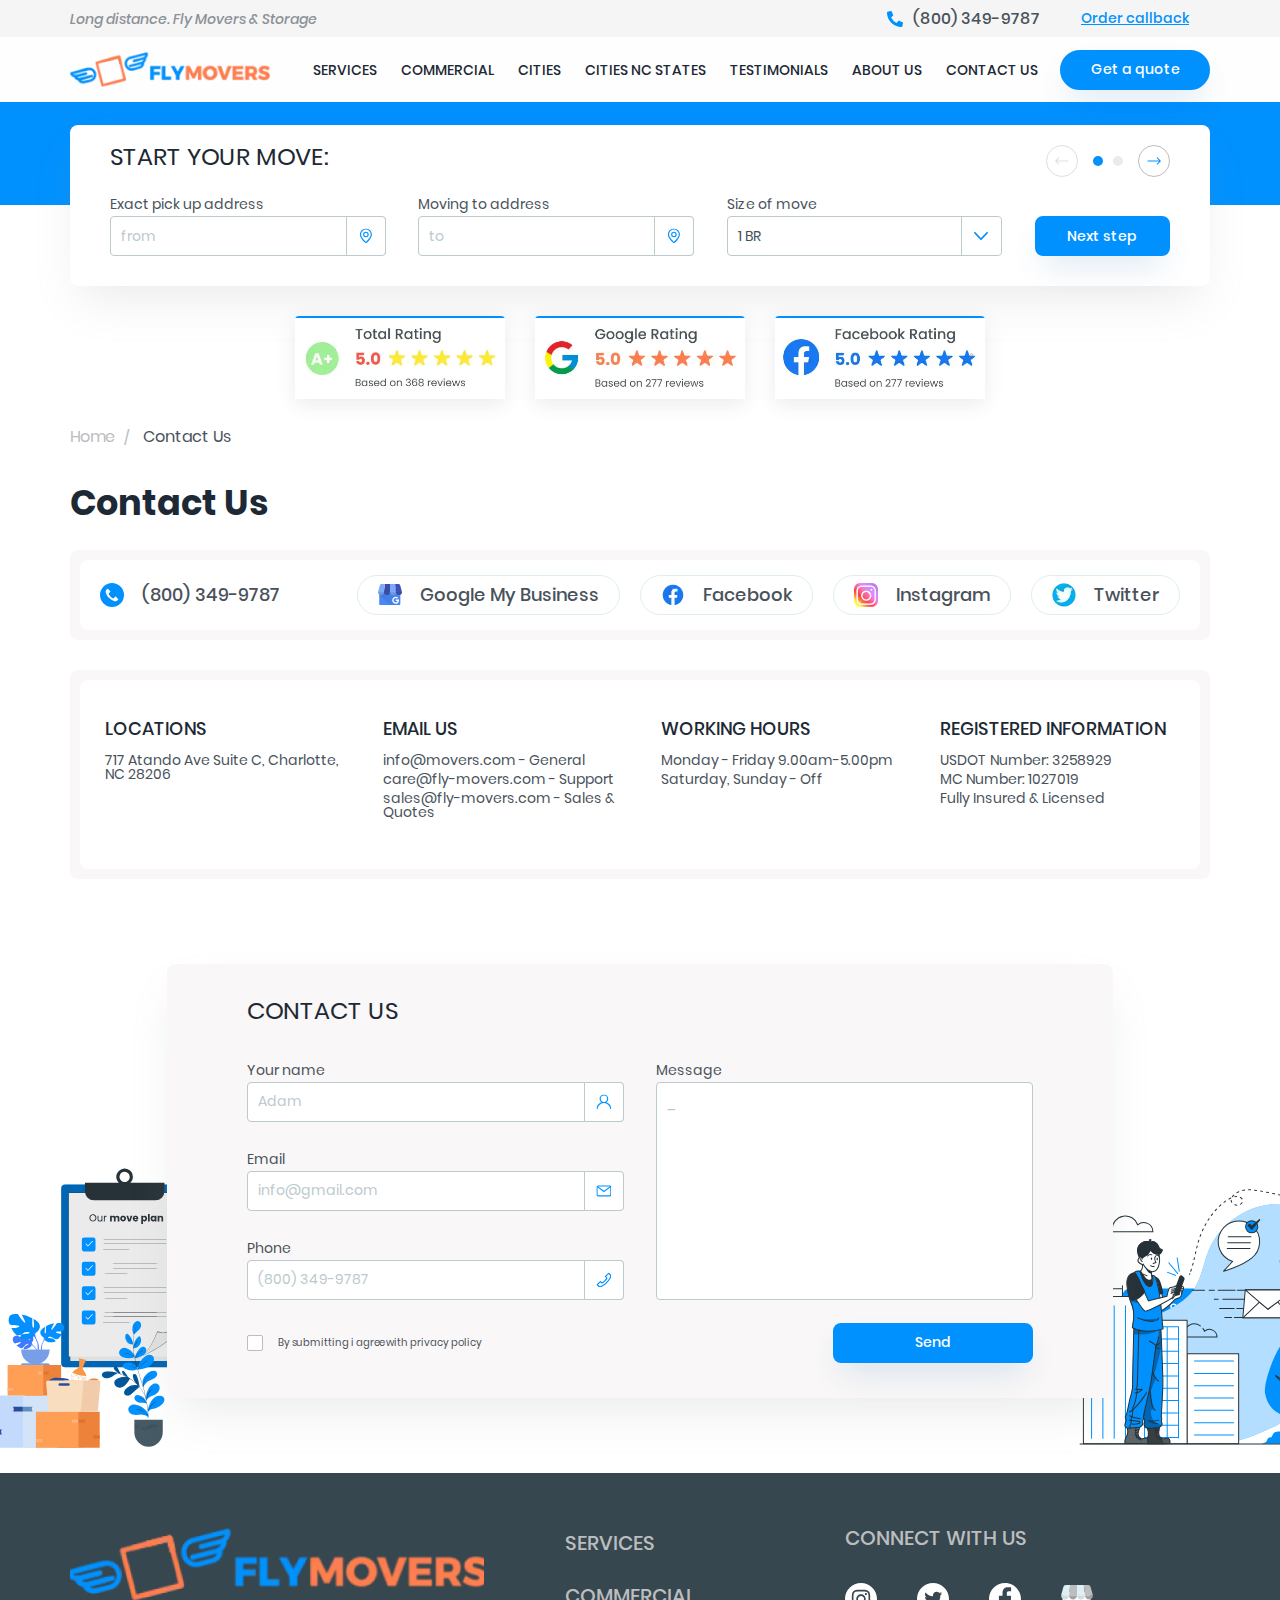
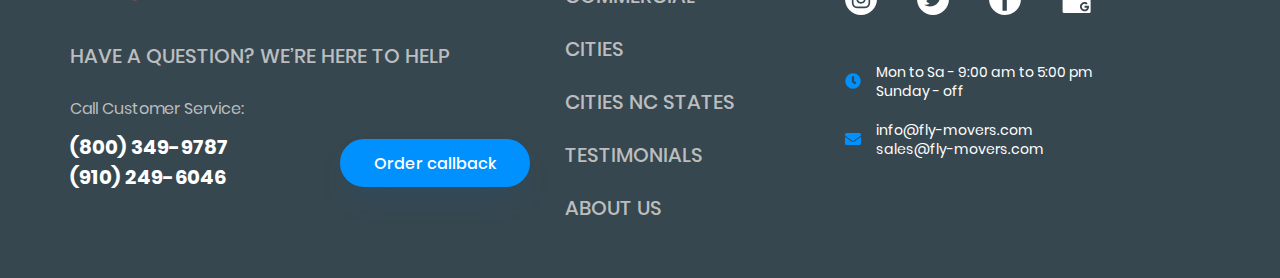
<file: contact.html>
<!DOCTYPE html>
<html lang="en">

<head>
	<!-- Title & Icon
	====================================================================== -->
	<title>FLYMOVERS - Contact</title>
	<!-- <link rel="shortcut icon" href="favicon.ico" type="image/x-icon"> -->

	<!-- Meta
	====================================================================== -->
	<meta http-equiv="Content-Type" content="text/html;charset=UTF-8" />
	<meta name="format-detection" content="telephone=no">
	<meta http-equiv="X-UA-Compatible" content="IE=edge">
	<meta name="viewport" content="width=device-width, initial-scale=1, shrink-to-fit=no, maximum-scale=1.0">

	<!-- CSS
	====================================================================== -->
	<link rel="stylesheet" href="css/libs/jquery.airdatepicker.min.css" type="text/css">
	<link rel="stylesheet" href="css/style.css" type="text/css">
</head>

<body>
	<div class="wrapper">
		<!-- HEADER
		====================================================================== -->
		<div class="header-menu__mobile">
	<div class="header-menu__mobile-btns"></div>
</div>

<header class="header">
	<div class="header-top">
		<div class="container">
			<div class="header-top__inner">
				<div class="header-txt">Long distance. Fly Movers & Storage</div>

				<a href="tel:8003499787" class="header-phone">
					<picture><source srcset="images/icons/phone-blue.svg" type="image/webp"><img src="images/icons/phone-blue.svg" alt="телефон"></picture>
					<span>(800) 349-9787</span>
				</a>

				<div class="header-callback__wrapper">
					<button class="header-callback popup-open-btn" data-popup-id="">Order callback</button>
				</div>
			</div>
		</div>
	</div>

	<div class="header-bottom">
		<div class="container">
			<div class="header-bottom__inner">
				<a href="/" class="header-logo">
					<picture>
						<source srcset="images/logo-short.webp" media="(max-width: 480px)" type="image/webp">
						<source srcset="images/logo-short.png" media="(max-width: 480px)">
						<source srcset="images/logo.webp" type="image/webp">
						<img src="images/logo.png" alt="логотип">
					</picture>
					
				</a>

				<nav class="header-menu">
					<ul class="header-menu__list">
						<li><a href="services.html">Services</a></li>
						<li><a href="#">Commercial</a></li>
						<li><a href="#">Cities</a></li>
						<li><a href="#">Cities NC States</a></li>
						<li><a href="testimonials.html">Testimonials</a></li>
						<li><a href="about.html">About Us</a></li>
						<li><a href="contact.html">Contact Us</a></li>
					</ul>
				</nav>

				<button class="header-btn popup-open-btn" data-popup-id="">Get a quote</button>

				<button class="header-burger">
					<span></span>
					<span></span>
					<span></span>
				</button>
			</div>
		</div>
	</div>
</header>

		<!-- MAIN
		====================================================================== -->
		<main class="main">

			<!-- START
			====================================================================== -->
			<section class="start">
				<div class="container">
					<div class="start-content">
						<div class="start-top">
							<h3 class="start-title">START YOUR MOVE:</h3>

							<div class="start-nav">
								<button class="start-nav__btn start-step__prev disabled">
									<svg width="14" height="8" viewBox="0 0 14 8" fill="none">
										<path
											d="M0.246592 3.64645C0.0513305 3.84171 0.0513306 4.15829 0.246593 4.35355L3.42857 7.53553C3.62384 7.7308 3.94042 7.7308 4.13568 7.53553C4.33094 7.34027 4.33094 7.02369 4.13568 6.82843L1.30725 4L4.13568 1.17157C4.33094 0.976311 4.33094 0.659729 4.13568 0.464467C3.94042 0.269204 3.62384 0.269204 3.42857 0.464467L0.246592 3.64645ZM13.4001 3.5L0.600146 3.5L0.600146 4.5L13.4001 4.5L13.4001 3.5Z"
											fill="currentColor" />
									</svg>
								</button>

								<div class="start-steps__dots"></div>

								<button class="start-nav__btn start-step__next">
									<svg width="14" height="8" viewBox="0 0 14 8" fill="none">
										<path
											d="M13.7537 4.35355C13.9489 4.15829 13.9489 3.84171 13.7537 3.64645L10.5717 0.464466C10.3764 0.269204 10.0598 0.269204 9.86456 0.464466C9.6693 0.659728 9.6693 0.976311 9.86456 1.17157L12.693 4L9.86456 6.82843C9.6693 7.02369 9.6693 7.34027 9.86456 7.53553C10.0598 7.7308 10.3764 7.7308 10.5717 7.53553L13.7537 4.35355ZM0.600098 4.5L13.4001 4.5V3.5L0.600098 3.5L0.600098 4.5Z"
											fill="currentColor" />
									</svg>
								</button>
							</div>
						</div>

						<form class="start-form">
							<div class="start-step start-step--current" data-step-id="1">
								<div class="start-step__inner">
									<div class="start-step__item">
										<div class="form-input__title">Exact pick up address</div>

										<div class="form-input__wrapper">
											<input type="text" class="form-input req" placeholder="from">
											<div class="form-input__icon">
												<picture><source srcset="images/icons/mark.svg" type="image/webp"><img src="images/icons/mark.svg" alt="иконка"></picture>
											</div>
										</div>
									</div>
									<div class="start-step__item">
										<div class="form-input__title">Moving to address</div>

										<div class="form-input__wrapper">
											<input type="text" class="form-input req" placeholder="to">
											<div class="form-input__icon">
												<picture><source srcset="images/icons/mark.svg" type="image/webp"><img src="images/icons/mark.svg" alt="иконка"></picture>
											</div>
										</div>
									</div>
									<div class="start-step__item">
										<div class="form-input__title">Size of move</div>

										<select class="form-select" name="select-box">
											<option value="Studio">Studio</option>
											<option value="1 BR" selected>1 BR</option>
											<option value="2 BR">2 BR</option>
											<option value="3 BR">3 BR</option>
											<option value="4+ BR">4+ BR</option>
											<option value="Office">Office</option>
											<option value="Other">Other</option>
										</select>
									</div>

									<button type="button" class="start-step__btn start-step__next form-btn">Next step</button>
								</div>
							</div>

							<div class="start-step" data-step-id="2">
								<div class="start-step__inner">
									<div class="start-step__item">
										<div class="form-input__title">E-mail</div>

										<div class="form-input__wrapper">
											<input class="form-input req" type="email" placeholder="info@gmail.com">

											<div class="form-input__icon">
												<picture><source srcset="images/icons/email.svg" type="image/webp"><img src="images/icons/email.svg" alt="иконка"></picture>
											</div>
										</div>
									</div>
									<div class="start-step__item">
										<div class="form-input__title">Phone</div>

										<div class="form-input__wrapper">
											<input class="form-input req" type="tel" placeholder="(800) 349-9787">

											<div class="form-input__icon">
												<picture><source srcset="images/icons/phone.svg" type="image/webp"><img src="images/icons/phone.svg" alt="иконка"></picture>
											</div>
										</div>
									</div>
									<div class="start-step__item">
										<div class="form-input__title">Your name</div>

										<div class="form-input__wrapper">
											<input type="text" class="form-input req" placeholder="Adam">

											<div class="form-input__icon">
												<picture><source srcset="images/icons/user.svg" type="image/webp"><img src="images/icons/user.svg" alt="иконка"></picture>
											</div>
										</div>
									</div>

									<button type="submit" class="start-step__btn start-step__btn--submit form-btn">Get a
										quote</button>
								</div>
							</div>
						</form>
					</div>
				</div>
			</section>

			<!-- RATING WIDGET
			====================================================================== -->
			<div class="rating-widget">
				<div class="container">
					<div class="rating-widget__inner">
						<div class="rating-widget__item">
							<picture><source srcset="images/widget/01.webp" type="image/webp"><img src="images/widget/01.png" alt="картинка"></picture>
						</div>

						<div class="rating-widget__item">
							<picture><source srcset="images/widget/02.webp" type="image/webp"><img src="images/widget/02.png" alt="картинка"></picture>
						</div>

						<div class="rating-widget__item">
							<picture><source srcset="images/widget/03.webp" type="image/webp"><img src="images/widget/03.png" alt="картинка"></picture>
						</div>
					</div>
				</div>
			</div>

			<!-- BREADCRUMBS
			====================================================================== -->
			<div class="breadcrumbs">
				<div class="container">
					<ul class="breadcrumbs-list">
						<li>
							<a href="#">Home</a>
						</li>
						<li>
							<span>Contact Us</span>
						</li>
					</ul>
				</div>
			</div>

			<!-- CONTACT
			====================================================================== -->
			<section class="contact">
				<div class="container">
					<h1 class="main-title">Contact Us</h1>

					<div class="contact-section contact-section--top">
						<div class="contact-section__inner">
							<a href="tel:8003499787 " class="contact-link contact-link--phone">
								<picture><source srcset="images/contact/phone.svg" type="image/webp"><img src="images/contact/phone.svg" alt="логотип"></picture>
								(800) 349-9787
							</a>

							<ul class="contact-socials__list">
								<li>
									<a href="#" class="contact-link contact-link--social" target="_blank">
										<picture><source srcset="images/contact/google.svg" type="image/webp"><img src="images/contact/google.svg" alt="логотип"></picture>
										Google My Business
									</a>
								</li>
								<li>
									<a href="#" class="contact-link contact-link--social" target="_blank">
										<picture><source srcset="images/contact/facebook.webp" type="image/webp"><img src="images/contact/facebook.png" alt="логотип"></picture>
										Facebook
									</a>
								</li>
								<li>
									<a href="#" class="contact-link contact-link--social" target="_blank">
										<picture><source srcset="images/contact/instagram.webp" type="image/webp"><img src="images/contact/instagram.png" alt="логотип"></picture>
										Instagram
									</a>
								</li>
								<li>
									<a href="#" class="contact-link contact-link--social" target="_blank">
										<picture><source srcset="images/contact/twitter.webp" type="image/webp"><img src="images/contact/twitter.png" alt="логотип"></picture>
										Twitter
									</a>
								</li>
							</ul>
						</div>
					</div>

					<div class="contact-section contact-section--bottom">
						<div class="contact-section__inner">
							<div class="contact-item">
								<div class="contact-item__title">LOCATIONS</div>
								<ul class="contact-item__list">
									<li>717 Atando Ave Suite C, Charlotte, NC 28206</li>
								</ul>
							</div>

							<div class="contact-item">
								<div class="contact-item__title">EMAIL US</div>
								<ul class="contact-item__list">
									<li><a href="mailto:info@movers.com">info@movers.com</a> -&nbsp;General</li>
									<li><a href="mailto:care@fly-movers.com">care@fly-movers.com</a> -&nbsp;Support</li>
									<li><a href="mailto:sales@fly-movers.com">sales@fly-movers.com</a> -&nbsp;Sales & Quotes</li>
								</ul>
							</div>

							<div class="contact-item">
								<div class="contact-item__title">WORKING HOURS</div>
								<ul class="contact-item__list">
									<li>Monday - Friday 9.00am-5.00pm</li>
									<li>Saturday, Sunday - Off</li>
								</ul>
							</div>

							<div class="contact-item">
								<div class="contact-item__title">REGISTERED INFORMATION</div>
								<ul class="contact-item__list">
									<li>USDOT Number: 3258929</li>
									<li>MC Number: 1027019</li>
									<li>Fully Insured & Licensed</li>
								</ul>
							</div>
						</div>
					</div>
				</div>
			</section>

			<!-- MAIN FORM
			====================================================================== -->
			<section class="main-form__section main-form__section--contact">
				<div class="container">
					<div class="main-form__section-inner">
						<div class="main-form__img1">
							<picture><source srcset="images/main-form/01.svg" type="image/webp"><img src="images/main-form/01.svg" alt="картинка"></picture>
						</div>
						<div class="main-form__img2">
							<picture><source srcset="images/main-form/03.svg" type="image/webp"><img src="images/main-form/03.svg" alt="картинка"></picture>
						</div>

						<h3 class="main-form__title">Contact Us</h3>

						<form class="main-form main-form--contact">
							<div class="main-form__inner">
								<div class="main-form__col">
									<div class="main-form__item">
										<div class="form-input__title">Your name</div>

										<div class="form-input__wrapper">
											<input type="text" class="form-input req" placeholder="Adam">
											<div class="form-input__icon">
												<picture><source srcset="images/icons/user.svg" type="image/webp"><img src="images/icons/user.svg" alt="иконка"></picture>
											</div>
										</div>
									</div>

									<div class="main-form__item">
										<div class="form-input__title">Email</div>

										<div class="form-input__wrapper">
											<input type="email" class="form-input req" placeholder="info@gmail.com">
											<div class="form-input__icon">
												<picture><source srcset="images/icons/email.svg" type="image/webp"><img src="images/icons/email.svg" alt="иконка"></picture>
											</div>
										</div>
									</div>

									<div class="main-form__item">
										<div class="form-input__title">Phone</div>

										<div class="form-input__wrapper">
											<input type="tel" class="form-input req" placeholder="(800) 349-9787">
											<div class="form-input__icon">
												<picture><source srcset="images/icons/phone.svg" type="image/webp"><img src="images/icons/phone.svg" alt="иконка"></picture>
											</div>
										</div>
									</div>
								</div>

								<div class="main-form__col">
									<div class="form-input__title">Message</div>

									<div class="form-input__wrapper form-input__wrapper--textarea">
										<textarea class="form-input form-textarea req" name="message" placeholder="_"></textarea>
									</div>
								</div>
							</div>

							<div class="main-form__bottom">
								<label class="checkbox-label">
									<input class="checkbox-input req" type="checkbox" name="doc-spec">
									<span class="checkbox-check"></span>
									<span class="checkbox-txt">By submitting i agree with privacy policy</span>
								</label>

								<div class="main-form__btn-wrapper">
									<button class="main-form__btn form-btn">Send</button>
								</div>
							</div>
						</form>
					</div>
				</div>
			</section>
		</main>

		<!-- FOOTER
		====================================================================== -->
		<footer class="footer">
	<div class='container'>
		<div class="footer-inner">
			<div class="footer-col">
				<a href="#" class="footer-logo">
					<picture><source srcset="images/logo-big.webp" type="image/webp"><img src="images/logo-big.png" alt="логотип"></picture>
				</a>

				<div class="footer-txt">
					have a question? we’re here to help
				</div>

				<div class="footer-col__bottom">
					<div class="footer-phones">
						<div class="footer-phones__title">Call Customer Service:</div>

						<ul class="footer-phones__list">
							<li><a href="tel:8003499787">(800) 349-9787</a></li>
							<li><a href="tel:9102496046">(910) 249-6046</a></li>
						</ul>
					</div>

					<button class="footer-callback">Order callback</button>
				</div>
			</div>

			<nav class="footer-menu">
				<ul class="footer-menu__list">
					<li><a href="#">Services</a></li>
					<li><a href="#">Commercial</a></li>
					<li><a href="#">Cities</a></li>
					<li><a href="#">Cities NC States</a></li>
					<li><a href="#">Testimonials</a></li>
					<li><a href="#">About Us</a></li>
				</ul>
			</nav>

			<div class="footer-connect">
				<div class="footer-connect__title">connect with us</div>

				<div class="footer-socials">
					<a href="#" class="footer-social__link" target="_blank">
						<svg width="32" height="32" viewBox="0 0 32 32" fill="none">
							<path
								d="M19.0625 16C19.0625 17.6914 17.6914 19.0625 16 19.0625C14.3086 19.0625 12.9375 17.6914 12.9375 16C12.9375 14.3086 14.3086 12.9375 16 12.9375C17.6914 12.9375 19.0625 14.3086 19.0625 16Z"
								fill="currentColor" />
							<path
								d="M23.1621 10.5815C23.0149 10.1826 22.78 9.82153 22.4749 9.52515C22.1785 9.21997 21.8176 8.98511 21.4185 8.83789C21.0947 8.71216 20.6084 8.5625 19.7126 8.52173C18.7437 8.47754 18.4531 8.46802 16 8.46802C13.5466 8.46802 13.2561 8.47729 12.2874 8.52148C11.3916 8.5625 10.905 8.71216 10.5815 8.83789C10.1824 8.98511 9.82129 9.21997 9.52515 9.52515C9.21997 9.82153 8.98511 10.1824 8.83765 10.5815C8.71191 10.9053 8.56226 11.3918 8.52148 12.2876C8.47729 13.2563 8.46777 13.5469 8.46777 16.0002C8.46777 18.4534 8.47729 18.7439 8.52148 19.7129C8.56226 20.6086 8.71191 21.095 8.83765 21.4187C8.98511 21.8179 9.21973 22.1787 9.5249 22.4751C9.82129 22.7803 10.1821 23.0151 10.5813 23.1624C10.905 23.2883 11.3916 23.438 12.2874 23.4788C13.2561 23.5229 13.5464 23.5322 15.9998 23.5322C18.4534 23.5322 18.7439 23.5229 19.7124 23.4788C20.6082 23.438 21.0947 23.2883 21.4185 23.1624C22.2197 22.8533 22.853 22.22 23.1621 21.4187C23.2878 21.095 23.4375 20.6086 23.4785 19.7129C23.5227 18.7439 23.532 18.4534 23.532 16.0002C23.532 13.5469 23.5227 13.2563 23.4785 12.2876C23.4377 11.3918 23.2881 10.9053 23.1621 10.5815ZM16 20.7178C13.3943 20.7178 11.282 18.6057 11.282 16C11.282 13.3943 13.3943 11.2822 16 11.2822C18.6055 11.2822 20.7178 13.3943 20.7178 16C20.7178 18.6057 18.6055 20.7178 16 20.7178ZM20.9043 12.1982C20.2954 12.1982 19.8018 11.7046 19.8018 11.0957C19.8018 10.4868 20.2954 9.99316 20.9043 9.99316C21.5132 9.99316 22.0068 10.4868 22.0068 11.0957C22.0066 11.7046 21.5132 12.1982 20.9043 12.1982Z"
								fill="currentColor" />
							<path
								d="M16 0C7.16479 0 0 7.16479 0 16C0 24.8352 7.16479 32 16 32C24.8352 32 32 24.8352 32 16C32 7.16479 24.8352 0 16 0ZM25.1321 19.7878C25.0876 20.7659 24.9321 21.4336 24.7051 22.0181C24.2278 23.2522 23.2522 24.2278 22.0181 24.7051C21.4338 24.9321 20.7659 25.0874 19.7881 25.1321C18.8083 25.1768 18.4954 25.1875 16.0002 25.1875C13.5049 25.1875 13.1921 25.1768 12.2122 25.1321C11.2344 25.0874 10.5664 24.9321 9.98218 24.7051C9.3689 24.4744 8.81372 24.1128 8.35474 23.6453C7.88745 23.1865 7.52588 22.6311 7.29517 22.0181C7.06812 21.4338 6.9126 20.7659 6.86816 19.7881C6.823 18.8081 6.8125 18.4951 6.8125 16C6.8125 13.5049 6.823 13.1919 6.86792 12.2122C6.91235 11.2341 7.06763 10.5664 7.29468 9.98193C7.52539 9.3689 7.88721 8.81348 8.35474 8.35474C8.81348 7.88721 9.3689 7.52563 9.98193 7.29492C10.5664 7.06787 11.2341 6.9126 12.2122 6.86792C13.1919 6.82324 13.5049 6.8125 16 6.8125C18.4951 6.8125 18.8081 6.82324 19.7878 6.86816C20.7659 6.9126 21.4336 7.06787 22.0181 7.29468C22.6311 7.52539 23.1865 7.88721 23.6455 8.35474C24.1128 8.81372 24.4746 9.3689 24.7051 9.98193C24.9324 10.5664 25.0876 11.2341 25.1323 12.2122C25.177 13.1919 25.1875 13.5049 25.1875 16C25.1875 18.4951 25.177 18.8081 25.1321 19.7878Z"
								fill="currentColor" />
						</svg>
					</a>

					<a href="#" class="footer-social__link" target="_blank">
						<svg width="32" height="32" viewBox="0 0 32 32" fill="none">
							<path
								d="M16 0C7.16479 0 0 7.16479 0 16C0 24.8352 7.16479 32 16 32C24.8352 32 32 24.8352 32 16C32 7.16479 24.8352 0 16 0ZM23.3054 12.4751C23.3125 12.6326 23.3159 12.7908 23.3159 12.9497C23.3159 17.8025 19.6221 23.3984 12.8669 23.3987H12.8672H12.8669C10.793 23.3987 8.86304 22.7908 7.23779 21.749C7.52515 21.783 7.81763 21.7998 8.11377 21.7998C9.83447 21.7998 11.418 21.2129 12.675 20.2278C11.0674 20.198 9.71191 19.1362 9.24414 17.677C9.46802 17.72 9.69824 17.7434 9.93433 17.7434C10.2695 17.7434 10.5942 17.6982 10.9028 17.614C9.22241 17.2776 7.95654 15.7925 7.95654 14.0142C7.95654 13.9976 7.95654 13.9827 7.95703 13.9673C8.4519 14.2424 9.01782 14.408 9.62036 14.4265C8.63428 13.7686 7.98608 12.6438 7.98608 11.3696C7.98608 10.6968 8.16797 10.0664 8.4834 9.52368C10.2944 11.7458 13.001 13.2073 16.0532 13.3608C15.9902 13.0918 15.9578 12.8115 15.9578 12.5234C15.9578 10.4961 17.6025 8.85132 19.6306 8.85132C20.687 8.85132 21.6411 9.29785 22.3113 10.0117C23.1479 9.84668 23.9336 9.54102 24.6433 9.12036C24.3687 9.97754 23.7866 10.6968 23.0283 11.1516C23.7712 11.0627 24.4792 10.8657 25.1372 10.5732C24.6458 11.3098 24.0225 11.9568 23.3054 12.4751Z"
								fill="currentColor" />
						</svg>
					</a>

					<a href="#" class="footer-social__link" target="_blank">
						<svg width="32" height="32" viewBox="0 0 32 32" fill="none">
							<path
								d="M16 0C7.16342 0 0 7.16342 0 16C0 24.8366 7.16342 32 16 32C24.8366 32 32 24.8366 32 16C32 7.16342 24.8366 0 16 0ZM22.1041 8.14813L19.8911 8.14911C18.1557 8.14911 17.8202 8.97375 17.8202 10.1837V12.8517H21.9584L21.9564 17.0305H17.8205V27.7544H13.5042V17.0305H9.89594V12.8517H13.5042V9.7699C13.5042 6.19343 15.6893 4.24561 18.8795 4.24561L22.1044 4.25052V8.14813H22.1041Z"
								fill="currentColor" />
						</svg>
					</a>

					<a href="#" class="footer-social__link" target="_blank">
						<svg width="32" height="28" viewBox="0 0 32 28" fill="none">
							<g clip-path="url(#clip0)">
								<path
									d="M28.4982 7.01245H2.71659C2.10401 7.01245 1.60742 7.50904 1.60742 8.12162V26.8397C1.60742 27.4522 2.10401 27.9488 2.71659 27.9488H28.4982C29.1107 27.9488 29.6073 27.4522 29.6073 26.8397V8.12162C29.6073 7.50904 29.1107 7.01245 28.4982 7.01245Z"
									fill="currentColor" />
								<path d="M8.00098 10.5191H16.0011V0.0192871H9.1989L8.00098 10.5191Z" fill="#BBBDBF" />
								<path
									d="M24.001 10.5191H16.001V0.0192871H22.8031L24.001 10.5191ZM29.6076 2.00966L29.6175 2.04545C29.6151 2.03282 29.6103 2.02109 29.6076 2.00966Z"
									fill="#DFEEF2" />
								<path
									d="M29.6175 2.04496L29.6076 2.00917C29.354 0.847761 28.326 0.0195507 27.1372 0.0187988H22.803L24 10.5189H32.0001L29.6175 2.04496Z"
									fill="#BBBDBF" />
								<path d="M2.39421 2.00977L2.38428 2.04556C2.38668 2.03293 2.3915 2.0212 2.39421 2.00977Z"
									fill="#DFEEF2" />
								<path
									d="M2.38406 2.04496L2.39399 2.00917C2.64761 0.847761 3.67558 0.0195507 4.86436 0.0187988H9.1988L8 10.5189H0L2.38406 2.04496Z"
									fill="#DFEEF2" />
								<path fill-rule="evenodd" clip-rule="evenodd"
									d="M8.01449 10.5164C8.01449 12.7243 6.22464 14.5141 4.01677 14.5141C1.8089 14.5141 0.019043 12.7243 0.019043 10.5164H8.01449Z"
									fill="#CFDDE1" />
								<path fill-rule="evenodd" clip-rule="evenodd"
									d="M16.0097 10.5164C16.0097 12.7243 14.2199 14.5141 12.0121 14.5141C9.80423 14.5141 8.0144 12.7243 8.0144 10.5164H16.0097Z"
									fill="#A3A3A4" />
								<path fill-rule="evenodd" clip-rule="evenodd"
									d="M24.0052 10.5164C24.0052 12.7243 22.2153 14.5141 20.0075 14.5141C17.7996 14.5141 16.0098 12.7243 16.0098 10.5164H24.0052Z"
									fill="#CFDDE1" />
								<path fill-rule="evenodd" clip-rule="evenodd"
									d="M32 10.5164C32 12.7243 30.2101 14.5141 28.0022 14.5141C25.7943 14.5141 24.0044 12.7243 24.0044 10.5164H32Z"
									fill="#A3A3A4" />
								<path
									d="M28.0024 21.3474C27.9883 21.157 27.9649 20.9832 27.9315 20.7613H23.5706C23.5706 21.3712 23.5706 22.0367 23.5682 22.647H26.0945C26.0408 22.9313 25.9315 23.2023 25.7728 23.4443C25.6141 23.6863 25.4091 23.8946 25.1697 24.0572C25.1697 24.0572 25.1697 24.0466 25.1679 24.0463C24.8586 24.2494 24.5103 24.3853 24.1453 24.4454C23.7794 24.5124 23.4042 24.5107 23.0388 24.4406C22.6679 24.3638 22.3166 24.2116 22.007 23.9934C21.5499 23.6693 21.1973 23.2188 20.9925 22.6972C20.9769 22.6566 20.9624 22.6157 20.9477 22.5742V22.5697L20.9516 22.5667C20.7529 21.9833 20.7523 21.3506 20.9501 20.767C21.0894 20.3575 21.3187 19.9845 21.6211 19.6753C22.3305 18.9415 23.3904 18.6655 24.3676 18.9601C24.7423 19.075 25.0846 19.2765 25.367 19.5483L26.2193 18.696C26.3697 18.5441 26.5258 18.3971 26.6704 18.2401C26.2382 17.837 25.731 17.5228 25.1775 17.3156C24.1702 16.9503 23.0683 16.9407 22.0548 17.2882C22.0195 17.3002 21.9844 17.3128 21.9495 17.3258C20.8561 17.7369 19.9566 18.543 19.4286 19.585C19.2422 19.9539 19.1064 20.3462 19.025 20.7513C18.5422 23.1505 20.0061 25.512 22.3697 26.1468C23.1423 26.3537 23.9636 26.3486 24.7423 26.1717C25.4498 26.012 26.1039 25.6721 26.6412 25.185C27.2018 24.6692 27.6037 23.982 27.8142 23.2521C27.9902 22.6335 28.054 21.9884 28.0024 21.3474Z"
									fill="#37474F" />
							</g>
							<defs>
								<clipPath id="clip0">
									<rect width="32" height="27.968" fill="white" />
								</clipPath>
							</defs>
						</svg>

					</a>
				</div>

				<div class="footer-connect__inner">
					<div class="footer-connect__item">
						<div class="footer-connect__item-icon">
							<picture><source srcset="images/icons/clock.svg" type="image/webp"><img src="images/icons/clock.svg" alt="часы"></picture>
						</div>

						<ul class="footer-connect__item-list">
							<li>Mon to Sa - 9:00 am to 5:00 pm</li>
							<li>Sunday - off</li>
						</ul>
					</div>

					<div class="footer-connect__item">
						<div class="footer-connect__item-icon">
							<picture><source srcset="images/icons/email-blue.svg" type="image/webp"><img src="images/icons/email-blue.svg" alt="email"></picture>
						</div>

						<ul class="footer-connect__item-list">
							<li><a href="mailto:info@fly-movers.com">info@fly-movers.com</a></li>
							<li><a href="mailto:sales@fly-movers.com">sales@fly-movers.com</a></li>
						</ul>
					</div>
				</div>
			</div>
		</div>
	</div>
</footer>
	</div>


	<!-- SCRIPTS
	====================================================================== -->
	<script src="js/libs/jquery-3.5.1.min.js"></script>
	<script src="js/libs/jquery.airdatepicker.min.js"></script>
	<script src="js/main.js"></script>

</body>

</html>
</file>
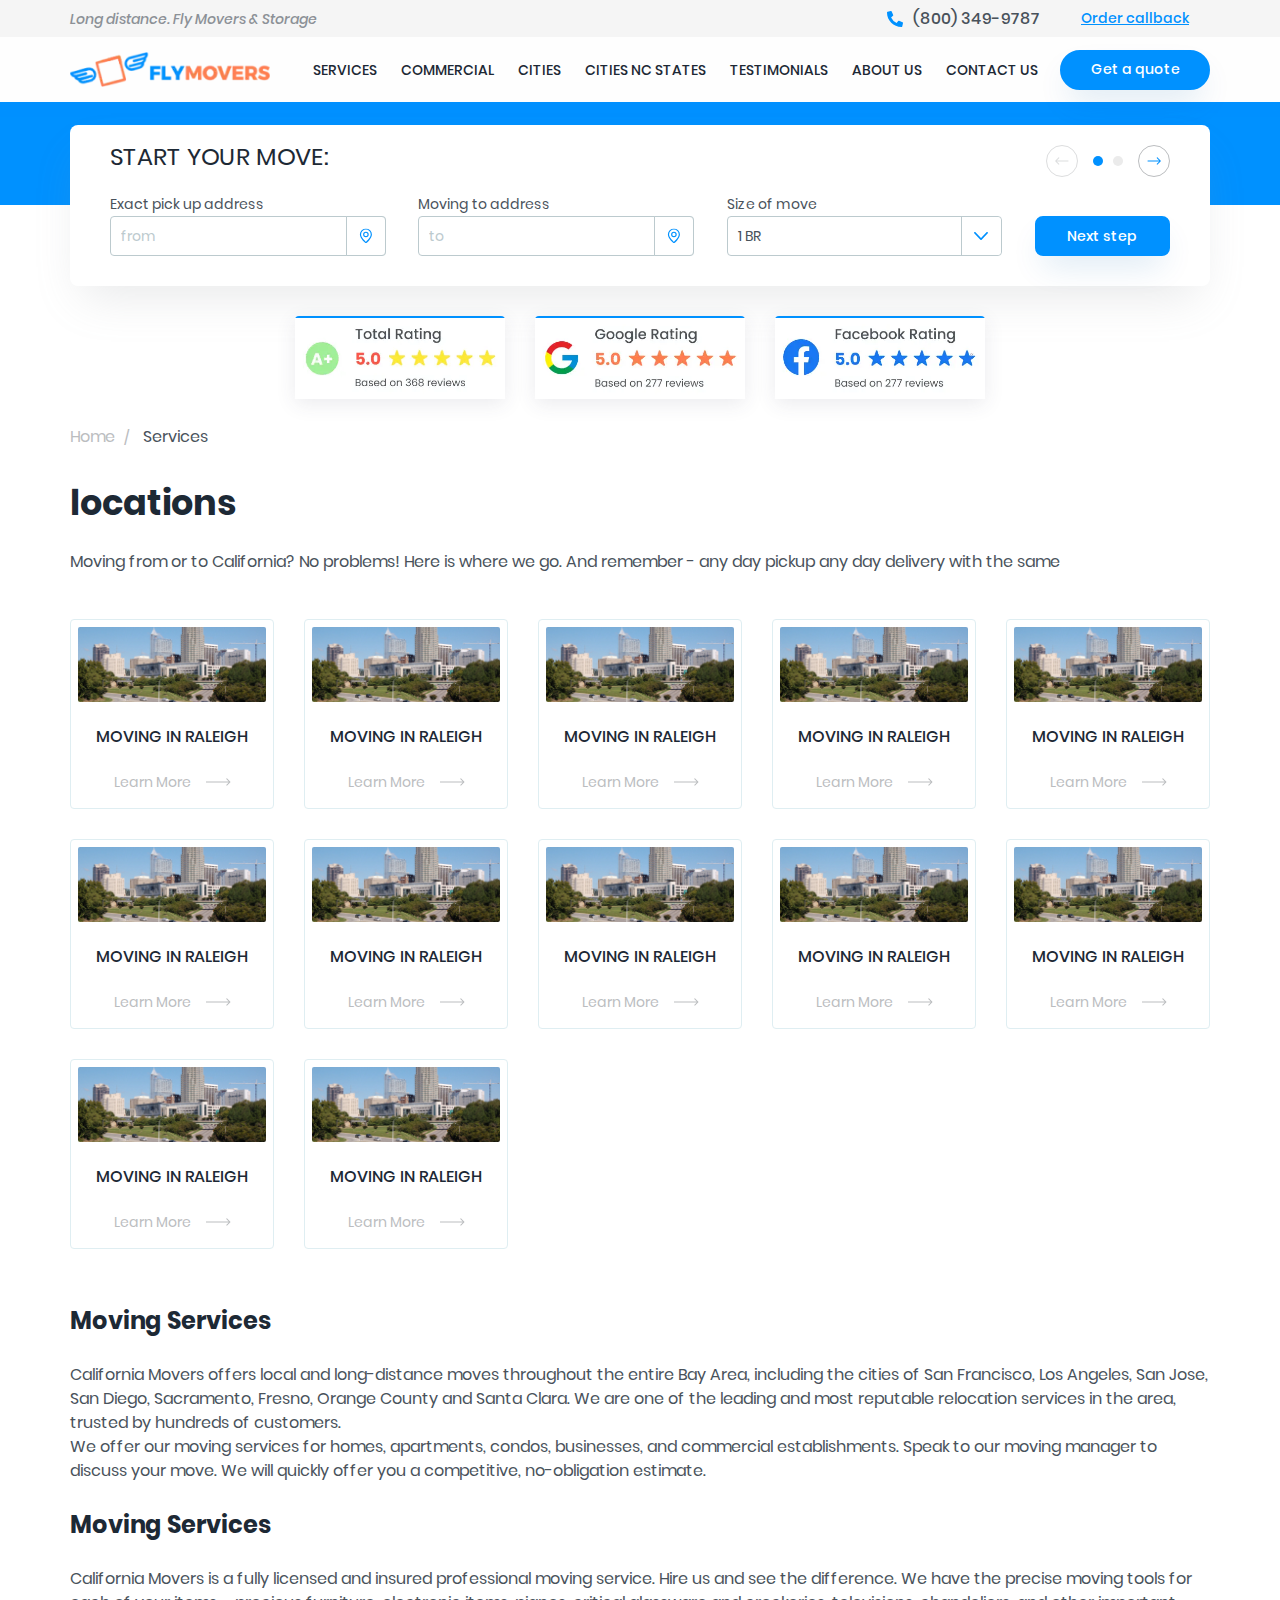
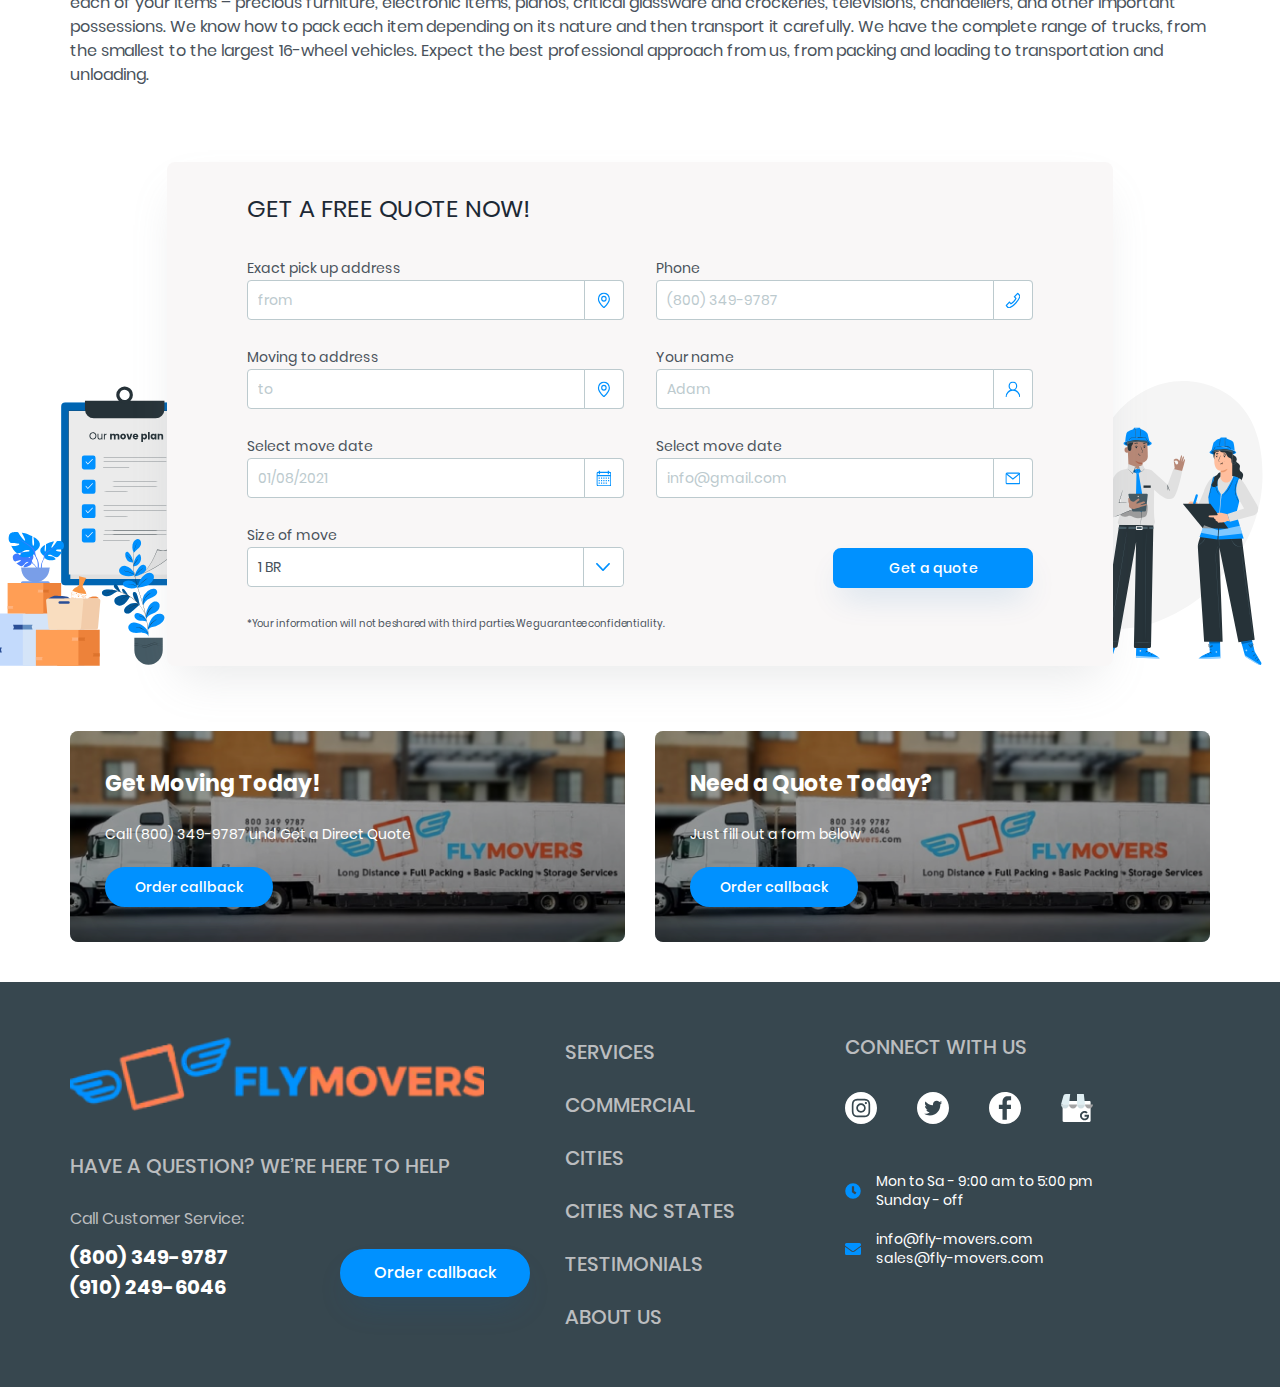
<file: locations.html>
<!DOCTYPE html>
<html lang="en">

<head>
	<!-- Title & Icon
	====================================================================== -->
	<title>FLYMOVERS - Services</title>
	<!-- <link rel="shortcut icon" href="favicon.ico" type="image/x-icon"> -->

	<!-- Meta
	====================================================================== -->
	<meta http-equiv="Content-Type" content="text/html;charset=UTF-8" />
	<meta name="format-detection" content="telephone=no">
	<meta http-equiv="X-UA-Compatible" content="IE=edge">
	<meta name="viewport" content="width=device-width, initial-scale=1, shrink-to-fit=no, maximum-scale=1.0">

	<!-- CSS
	====================================================================== -->
	<link rel="stylesheet" href="css/libs/jquery.airdatepicker.min.css" type="text/css">
	<link rel="stylesheet" href="css/style.css" type="text/css">
	<link rel="stylesheet" href="css/common.css" type="text/css">
</head>

<body>
	<div class="wrapper">
		<!-- HEADER
		====================================================================== -->
		<div class="header-menu__mobile">
	<div class="header-menu__mobile-btns"></div>
</div>

<header class="header">
	<div class="header-top">
		<div class="container">
			<div class="header-top__inner">
				<div class="header-txt">Long distance. Fly Movers & Storage</div>

				<a href="tel:8003499787" class="header-phone">
					<picture><source srcset="images/icons/phone-blue.svg" type="image/webp"><img src="images/icons/phone-blue.svg" alt="телефон"></picture>
					<span>(800) 349-9787</span>
				</a>

				<div class="header-callback__wrapper">
					<button class="header-callback popup-open-btn" data-popup-id="">Order callback</button>
				</div>
			</div>
		</div>
	</div>

	<div class="header-bottom">
		<div class="container">
			<div class="header-bottom__inner">
				<a href="/" class="header-logo">
					<picture>
						<source srcset="images/logo-short.webp" media="(max-width: 480px)" type="image/webp">
						<source srcset="images/logo-short.png" media="(max-width: 480px)">
						<source srcset="images/logo.webp" type="image/webp">
						<img src="images/logo.png" alt="логотип">
					</picture>
					
				</a>

				<nav class="header-menu">
					<ul class="header-menu__list">
						<li><a href="services.html">Services</a></li>
						<li><a href="#">Commercial</a></li>
						<li><a href="#">Cities</a></li>
						<li><a href="#">Cities NC States</a></li>
						<li><a href="testimonials.html">Testimonials</a></li>
						<li><a href="about.html">About Us</a></li>
						<li><a href="contact.html">Contact Us</a></li>
					</ul>
				</nav>

				<button class="header-btn popup-open-btn" data-popup-id="">Get a quote</button>

				<button class="header-burger">
					<span></span>
					<span></span>
					<span></span>
				</button>
			</div>
		</div>
	</div>
</header>

		<!-- MAIN
		====================================================================== -->
		<main class="main">

			<!-- START
			====================================================================== -->
			<section class="start">
				<div class="container">
					<div class="start-content">
						<div class="start-top">
							<h3 class="start-title">START YOUR MOVE:</h3>

							<div class="start-nav">
								<button class="start-nav__btn start-step__prev disabled">
									<svg width="14" height="8" viewBox="0 0 14 8" fill="none">
										<path
											d="M0.246592 3.64645C0.0513305 3.84171 0.0513306 4.15829 0.246593 4.35355L3.42857 7.53553C3.62384 7.7308 3.94042 7.7308 4.13568 7.53553C4.33094 7.34027 4.33094 7.02369 4.13568 6.82843L1.30725 4L4.13568 1.17157C4.33094 0.976311 4.33094 0.659729 4.13568 0.464467C3.94042 0.269204 3.62384 0.269204 3.42857 0.464467L0.246592 3.64645ZM13.4001 3.5L0.600146 3.5L0.600146 4.5L13.4001 4.5L13.4001 3.5Z"
											fill="currentColor" />
									</svg>
								</button>

								<div class="start-steps__dots"></div>

								<button class="start-nav__btn start-step__next">
									<svg width="14" height="8" viewBox="0 0 14 8" fill="none">
										<path
											d="M13.7537 4.35355C13.9489 4.15829 13.9489 3.84171 13.7537 3.64645L10.5717 0.464466C10.3764 0.269204 10.0598 0.269204 9.86456 0.464466C9.6693 0.659728 9.6693 0.976311 9.86456 1.17157L12.693 4L9.86456 6.82843C9.6693 7.02369 9.6693 7.34027 9.86456 7.53553C10.0598 7.7308 10.3764 7.7308 10.5717 7.53553L13.7537 4.35355ZM0.600098 4.5L13.4001 4.5V3.5L0.600098 3.5L0.600098 4.5Z"
											fill="currentColor" />
									</svg>
								</button>
							</div>
						</div>

						<form class="start-form">
							<div class="start-step start-step--current" data-step-id="1">
								<div class="start-step__inner">
									<div class="start-step__item">
										<div class="form-input__title">Exact pick up address</div>

										<div class="form-input__wrapper">
											<input type="text" class="form-input req" placeholder="from">
											<div class="form-input__icon">
												<picture><source srcset="images/icons/mark.svg" type="image/webp"><img src="images/icons/mark.svg" alt="иконка"></picture>
											</div>
										</div>
									</div>
									<div class="start-step__item">
										<div class="form-input__title">Moving to address</div>

										<div class="form-input__wrapper">
											<input type="text" class="form-input req" placeholder="to">
											<div class="form-input__icon">
												<picture><source srcset="images/icons/mark.svg" type="image/webp"><img src="images/icons/mark.svg" alt="иконка"></picture>
											</div>
										</div>
									</div>
									<div class="start-step__item">
										<div class="form-input__title">Size of move</div>

										<select class="form-select" name="select-box">
											<option value="Studio">Studio</option>
											<option value="1 BR" selected>1 BR</option>
											<option value="2 BR">2 BR</option>
											<option value="3 BR">3 BR</option>
											<option value="4+ BR">4+ BR</option>
											<option value="Office">Office</option>
											<option value="Other">Other</option>
										</select>
									</div>

									<button type="button" class="start-step__btn start-step__next form-btn">Next step</button>
								</div>
							</div>

							<div class="start-step" data-step-id="2">
								<div class="start-step__inner">
									<div class="start-step__item">
										<div class="form-input__title">E-mail</div>

										<div class="form-input__wrapper">
											<input class="form-input req" type="email" placeholder="info@gmail.com">

											<div class="form-input__icon">
												<picture><source srcset="images/icons/email.svg" type="image/webp"><img src="images/icons/email.svg" alt="иконка"></picture>
											</div>
										</div>
									</div>
									<div class="start-step__item">
										<div class="form-input__title">Phone</div>

										<div class="form-input__wrapper">
											<input class="form-input req" type="tel" placeholder="(800) 349-9787">

											<div class="form-input__icon">
												<picture><source srcset="images/icons/phone.svg" type="image/webp"><img src="images/icons/phone.svg" alt="иконка"></picture>
											</div>
										</div>
									</div>
									<div class="start-step__item">
										<div class="form-input__title">Your name</div>

										<div class="form-input__wrapper">
											<input type="text" class="form-input req" placeholder="Adam">

											<div class="form-input__icon">
												<picture><source srcset="images/icons/user.svg" type="image/webp"><img src="images/icons/user.svg" alt="иконка"></picture>
											</div>
										</div>
									</div>

									<button type="submit" class="start-step__btn start-step__btn--submit form-btn">Get a
										quote</button>
								</div>
							</div>
						</form>
					</div>
				</div>
			</section>

			<!-- RATING WIDGET
			====================================================================== -->
			<div class="rating-widget">
				<div class="container">
					<div class="rating-widget__inner">
						<div class="rating-widget__item">
							<picture><source srcset="images/widget/01.webp" type="image/webp"><img src="images/widget/01.png" alt="картинка"></picture>
						</div>

						<div class="rating-widget__item">
							<picture><source srcset="images/widget/02.webp" type="image/webp"><img src="images/widget/02.png" alt="картинка"></picture>
						</div>

						<div class="rating-widget__item">
							<picture><source srcset="images/widget/03.webp" type="image/webp"><img src="images/widget/03.png" alt="картинка"></picture>
						</div>
					</div>
				</div>
			</div>

			<!-- BREADCRUMBS
			====================================================================== -->
			<div class="breadcrumbs">
				<div class="container">
					<ul class="breadcrumbs-list">
						<li>
							<a href="#">Home</a>
						</li>
						<li>
							<span>Services</span>
						</li>
					</ul>
				</div>
			</div>

			 <section class="section-locations" >
				 <div class="container">
					<h1 class="testimonials-title main-title">locations</h1>
					<div class="txt">Moving from or to California? No problems! Here is where we go. And remember - any day pickup any day delivery with the same</div>
					<div class="locations">
						<div class="locations__list">

							<!-- item -->
							<div class="locations__item">
								<div class="locations-item">
									<div class="locations-item__img">
										<span class="bgimage" style="background-image: url(/images/locations/l1.jpg);"></span>
									</div>
									<div class="locations-item__txt">
										<span>Moving in Raleigh</span>
									</div>
									<div class="locations-item__link">
										<a href="locations-details.html">Learn More</a>
										<svg width="25" height="8" viewBox="0 0 25 8" >
											<path d="M24.3536 4.35355C24.5488 4.15829 24.5488 3.84171 24.3536 3.64645L21.1716 0.464466C20.9763 0.269204 20.6597 0.269204 20.4645 0.464466C20.2692 0.659728 20.2692 0.976311 20.4645 1.17157L23.2929 4L20.4645 6.82843C20.2692 7.02369 20.2692 7.34027 20.4645 7.53553C20.6597 7.7308 20.9763 7.7308 21.1716 7.53553L24.3536 4.35355ZM0 4.5H24V3.5H0V4.5Z" />
										</svg>
											
									</div>
								</div>
							</div>
							
							<!-- item -->
							<div class="locations__item">
								<div class="locations-item">
									<div class="locations-item__img">
										<span class="bgimage" style="background-image: url(/images/locations/l1.jpg);"></span>
									</div>
									<div class="locations-item__txt">
										<span>Moving in Raleigh</span>
									</div>
									<div class="locations-item__link">
										<a href="locations-details.html">Learn More</a>
										<svg width="25" height="8" viewBox="0 0 25 8" >
											<path d="M24.3536 4.35355C24.5488 4.15829 24.5488 3.84171 24.3536 3.64645L21.1716 0.464466C20.9763 0.269204 20.6597 0.269204 20.4645 0.464466C20.2692 0.659728 20.2692 0.976311 20.4645 1.17157L23.2929 4L20.4645 6.82843C20.2692 7.02369 20.2692 7.34027 20.4645 7.53553C20.6597 7.7308 20.9763 7.7308 21.1716 7.53553L24.3536 4.35355ZM0 4.5H24V3.5H0V4.5Z" />
										</svg>
											
									</div>
								</div>
							</div>
							
							<!-- item -->
							<div class="locations__item">
								<div class="locations-item">
									<div class="locations-item__img">
										<span class="bgimage" style="background-image: url(/images/locations/l1.jpg);"></span>
									</div>
									<div class="locations-item__txt">
										<span>Moving in Raleigh</span>
									</div>
									<div class="locations-item__link">
										<a href="locations-details.html">Learn More</a>
										<svg width="25" height="8" viewBox="0 0 25 8" >
											<path d="M24.3536 4.35355C24.5488 4.15829 24.5488 3.84171 24.3536 3.64645L21.1716 0.464466C20.9763 0.269204 20.6597 0.269204 20.4645 0.464466C20.2692 0.659728 20.2692 0.976311 20.4645 1.17157L23.2929 4L20.4645 6.82843C20.2692 7.02369 20.2692 7.34027 20.4645 7.53553C20.6597 7.7308 20.9763 7.7308 21.1716 7.53553L24.3536 4.35355ZM0 4.5H24V3.5H0V4.5Z" />
										</svg>
											
									</div>
								</div>
							</div>
							
							<!-- item -->
							<div class="locations__item">
								<div class="locations-item">
									<div class="locations-item__img">
										<span class="bgimage" style="background-image: url(/images/locations/l1.jpg);"></span>
									</div>
									<div class="locations-item__txt">
										<span>Moving in Raleigh</span>
									</div>
									<div class="locations-item__link">
										<a href="locations-details.html">Learn More</a>
										<svg width="25" height="8" viewBox="0 0 25 8" >
											<path d="M24.3536 4.35355C24.5488 4.15829 24.5488 3.84171 24.3536 3.64645L21.1716 0.464466C20.9763 0.269204 20.6597 0.269204 20.4645 0.464466C20.2692 0.659728 20.2692 0.976311 20.4645 1.17157L23.2929 4L20.4645 6.82843C20.2692 7.02369 20.2692 7.34027 20.4645 7.53553C20.6597 7.7308 20.9763 7.7308 21.1716 7.53553L24.3536 4.35355ZM0 4.5H24V3.5H0V4.5Z" />
										</svg>
											
									</div>
								</div>
							</div>
							
							<!-- item -->
							<div class="locations__item">
								<div class="locations-item">
									<div class="locations-item__img">
										<span class="bgimage" style="background-image: url(/images/locations/l1.jpg);"></span>
									</div>
									<div class="locations-item__txt">
										<span>Moving in Raleigh</span>
									</div>
									<div class="locations-item__link">
										<a href="locations-details.html">Learn More</a>
										<svg width="25" height="8" viewBox="0 0 25 8" >
											<path d="M24.3536 4.35355C24.5488 4.15829 24.5488 3.84171 24.3536 3.64645L21.1716 0.464466C20.9763 0.269204 20.6597 0.269204 20.4645 0.464466C20.2692 0.659728 20.2692 0.976311 20.4645 1.17157L23.2929 4L20.4645 6.82843C20.2692 7.02369 20.2692 7.34027 20.4645 7.53553C20.6597 7.7308 20.9763 7.7308 21.1716 7.53553L24.3536 4.35355ZM0 4.5H24V3.5H0V4.5Z" />
										</svg>
											
									</div>
								</div>
							</div>
							
							<!-- item -->
							<div class="locations__item">
								<div class="locations-item">
									<div class="locations-item__img">
										<span class="bgimage" style="background-image: url(/images/locations/l1.jpg);"></span>
									</div>
									<div class="locations-item__txt">
										<span>Moving in Raleigh</span>
									</div>
									<div class="locations-item__link">
										<a href="locations-details.html">Learn More</a>
										<svg width="25" height="8" viewBox="0 0 25 8" >
											<path d="M24.3536 4.35355C24.5488 4.15829 24.5488 3.84171 24.3536 3.64645L21.1716 0.464466C20.9763 0.269204 20.6597 0.269204 20.4645 0.464466C20.2692 0.659728 20.2692 0.976311 20.4645 1.17157L23.2929 4L20.4645 6.82843C20.2692 7.02369 20.2692 7.34027 20.4645 7.53553C20.6597 7.7308 20.9763 7.7308 21.1716 7.53553L24.3536 4.35355ZM0 4.5H24V3.5H0V4.5Z" />
										</svg>
											
									</div>
								</div>
							</div>
							
							<!-- item -->
							<div class="locations__item">
								<div class="locations-item">
									<div class="locations-item__img">
										<span class="bgimage" style="background-image: url(/images/locations/l1.jpg);"></span>
									</div>
									<div class="locations-item__txt">
										<span>Moving in Raleigh</span>
									</div>
									<div class="locations-item__link">
										<a href="locations-details.html">Learn More</a>
										<svg width="25" height="8" viewBox="0 0 25 8" >
											<path d="M24.3536 4.35355C24.5488 4.15829 24.5488 3.84171 24.3536 3.64645L21.1716 0.464466C20.9763 0.269204 20.6597 0.269204 20.4645 0.464466C20.2692 0.659728 20.2692 0.976311 20.4645 1.17157L23.2929 4L20.4645 6.82843C20.2692 7.02369 20.2692 7.34027 20.4645 7.53553C20.6597 7.7308 20.9763 7.7308 21.1716 7.53553L24.3536 4.35355ZM0 4.5H24V3.5H0V4.5Z" />
										</svg>
											
									</div>
								</div>
							</div>
							
							<!-- item -->
							<div class="locations__item">
								<div class="locations-item">
									<div class="locations-item__img">
										<span class="bgimage" style="background-image: url(/images/locations/l1.jpg);"></span>
									</div>
									<div class="locations-item__txt">
										<span>Moving in Raleigh</span>
									</div>
									<div class="locations-item__link">
										<a href="locations-details.html">Learn More</a>
										<svg width="25" height="8" viewBox="0 0 25 8" >
											<path d="M24.3536 4.35355C24.5488 4.15829 24.5488 3.84171 24.3536 3.64645L21.1716 0.464466C20.9763 0.269204 20.6597 0.269204 20.4645 0.464466C20.2692 0.659728 20.2692 0.976311 20.4645 1.17157L23.2929 4L20.4645 6.82843C20.2692 7.02369 20.2692 7.34027 20.4645 7.53553C20.6597 7.7308 20.9763 7.7308 21.1716 7.53553L24.3536 4.35355ZM0 4.5H24V3.5H0V4.5Z" />
										</svg>
											
									</div>
								</div>
							</div>
							
							<!-- item -->
							<div class="locations__item">
								<div class="locations-item">
									<div class="locations-item__img">
										<span class="bgimage" style="background-image: url(/images/locations/l1.jpg);"></span>
									</div>
									<div class="locations-item__txt">
										<span>Moving in Raleigh</span>
									</div>
									<div class="locations-item__link">
										<a href="locations-details.html">Learn More</a>
										<svg width="25" height="8" viewBox="0 0 25 8" >
											<path d="M24.3536 4.35355C24.5488 4.15829 24.5488 3.84171 24.3536 3.64645L21.1716 0.464466C20.9763 0.269204 20.6597 0.269204 20.4645 0.464466C20.2692 0.659728 20.2692 0.976311 20.4645 1.17157L23.2929 4L20.4645 6.82843C20.2692 7.02369 20.2692 7.34027 20.4645 7.53553C20.6597 7.7308 20.9763 7.7308 21.1716 7.53553L24.3536 4.35355ZM0 4.5H24V3.5H0V4.5Z" />
										</svg>
											
									</div>
								</div>
							</div>
							
							<!-- item -->
							<div class="locations__item">
								<div class="locations-item">
									<div class="locations-item__img">
										<span class="bgimage" style="background-image: url(/images/locations/l1.jpg);"></span>
									</div>
									<div class="locations-item__txt">
										<span>Moving in Raleigh</span>
									</div>
									<div class="locations-item__link">
										<a href="locations-details.html">Learn More</a>
										<svg width="25" height="8" viewBox="0 0 25 8" >
											<path d="M24.3536 4.35355C24.5488 4.15829 24.5488 3.84171 24.3536 3.64645L21.1716 0.464466C20.9763 0.269204 20.6597 0.269204 20.4645 0.464466C20.2692 0.659728 20.2692 0.976311 20.4645 1.17157L23.2929 4L20.4645 6.82843C20.2692 7.02369 20.2692 7.34027 20.4645 7.53553C20.6597 7.7308 20.9763 7.7308 21.1716 7.53553L24.3536 4.35355ZM0 4.5H24V3.5H0V4.5Z" />
										</svg>
											
									</div>
								</div>
							</div>
							
							<!-- item -->
							<div class="locations__item">
								<div class="locations-item">
									<div class="locations-item__img">
										<span class="bgimage" style="background-image: url(/images/locations/l1.jpg);"></span>
									</div>
									<div class="locations-item__txt">
										<span>Moving in Raleigh</span>
									</div>
									<div class="locations-item__link">
										<a href="locations-details.html">Learn More</a>
										<svg width="25" height="8" viewBox="0 0 25 8" >
											<path d="M24.3536 4.35355C24.5488 4.15829 24.5488 3.84171 24.3536 3.64645L21.1716 0.464466C20.9763 0.269204 20.6597 0.269204 20.4645 0.464466C20.2692 0.659728 20.2692 0.976311 20.4645 1.17157L23.2929 4L20.4645 6.82843C20.2692 7.02369 20.2692 7.34027 20.4645 7.53553C20.6597 7.7308 20.9763 7.7308 21.1716 7.53553L24.3536 4.35355ZM0 4.5H24V3.5H0V4.5Z" />
										</svg>
											
									</div>
								</div>
							</div>
							
							<!-- item -->
							<div class="locations__item">
								<div class="locations-item">
									<div class="locations-item__img">
										<span class="bgimage" style="background-image: url(/images/locations/l1.jpg);"></span>
									</div>
									<div class="locations-item__txt">
										<span>Moving in Raleigh</span>
									</div>
									<div class="locations-item__link">
										<a href="locations-details.html">Learn More</a>
										<svg width="25" height="8" viewBox="0 0 25 8" >
											<path d="M24.3536 4.35355C24.5488 4.15829 24.5488 3.84171 24.3536 3.64645L21.1716 0.464466C20.9763 0.269204 20.6597 0.269204 20.4645 0.464466C20.2692 0.659728 20.2692 0.976311 20.4645 1.17157L23.2929 4L20.4645 6.82843C20.2692 7.02369 20.2692 7.34027 20.4645 7.53553C20.6597 7.7308 20.9763 7.7308 21.1716 7.53553L24.3536 4.35355ZM0 4.5H24V3.5H0V4.5Z" />
										</svg>
											
									</div>
								</div>
							</div>
							

						</div>

						<div class="location__page">
							<h3 class="small-title">Moving Services</h3>

							<div class="txt">
								<p>
									California Movers offers local and long-distance moves throughout the entire Bay Area, including
									the
									cities of San Francisco, Los Angeles, San Jose, San Diego, Sacramento, Fresno, Orange County and
									Santa
									Clara. We are one of the leading and most reputable relocation services in the area, trusted by
									hundreds of customers.
								</p>
								<p>
									We offer our moving services for homes, apartments, condos, businesses, and commercial
									establishments.
									Speak to our moving manager to discuss your move. We will quickly offer you a competitive,
									no-obligation estimate.

								</p>
							</div>

							<h3 class="small-title">Moving Services</h3>

							<div class="txt">
								California Movers is a fully licensed and insured professional moving service. Hire us and see the
								difference. We have the precise moving tools for each of your items – precious furniture, electronic
								items, pianos, critical glassware and crockeries, televisions, chandeliers, and other important
								possessions.
								We know how to pack each item depending on its nature and then transport it carefully. We have the
								complete range of trucks, from the smallest to the largest 16-wheel vehicles. Expect the best
								professional approach from us, from packing and loading to transportation and unloading.
							</div>
						</div>
					</div>
				 </div>
				
			 </section>

			 <!-- MAIN FORM
			====================================================================== -->
			<section class="main-form__section">
				<div class="container">
					<div class="main-form__section-inner">
						<div class="main-form__img1">
							<picture><source srcset="images/main-form/01.svg" type="image/webp"><img src="images/main-form/01.svg" alt="картинка"></picture>
						</div>
						<div class="main-form__img2">
							<picture><source srcset="images/main-form/02.svg" type="image/webp"><img src="images/main-form/02.svg" alt="картинка"></picture>
						</div>

						<h3 class="main-form__title">GET A FREE QUOTE NOW!</h3>

						<form class="main-form main-form--freequote">
							<div class="main-form__col">
								<div class="main-form__item">
									<div class="form-input__title">Exact pick up address</div>

									<div class="form-input__wrapper">
										<input type="text" class="form-input req" placeholder="from">
										<div class="form-input__icon">
											<picture><source srcset="images/icons/mark.svg" type="image/webp"><img src="images/icons/mark.svg" alt="иконка"></picture>
										</div>
									</div>
								</div>

								<div class="main-form__item">
									<div class="form-input__title">Moving to address</div>

									<div class="form-input__wrapper">
										<input type="text" class="form-input req" placeholder="to">
										<div class="form-input__icon">
											<picture><source srcset="images/icons/mark.svg" type="image/webp"><img src="images/icons/mark.svg" alt="иконка"></picture>
										</div>
									</div>
								</div>

								<div class="main-form__item">
									<div class="form-input__title">Select move date</div>

									<div class="form-input__wrapper">
										<input type="text" class="form-input datepicker-here req" placeholder="01/08/2021" readonly>
										<div class="form-input__icon">
											<picture><source srcset="images/icons/calendar.svg" type="image/webp"><img src="images/icons/calendar.svg" alt="иконка"></picture>
										</div>
									</div>
								</div>

								<div class="main-form__item">
									<div class="form-input__title">Size of move</div>

									<select class="form-select" name="select-box">
										<option value="Studio">Studio</option>
										<option value="1 BR" selected>1 BR</option>
										<option value="2 BR">2 BR</option>
										<option value="3 BR">3 BR</option>
										<option value="4+ BR">4+ BR</option>
										<option value="Office">Office</option>
										<option value="Other">Other</option>
									</select>
								</div>
							</div>

							<div class="main-form__col">
								<div class="main-form__item">
									<div class="form-input__title">Phone</div>

									<div class="form-input__wrapper">
										<input type="tel" class="form-input req" placeholder="(800) 349-9787">
										<div class="form-input__icon">
											<picture><source srcset="images/icons/phone.svg" type="image/webp"><img src="images/icons/phone.svg" alt="иконка"></picture>
										</div>
									</div>
								</div>

								<div class="main-form__item">
									<div class="form-input__title">Your name</div>

									<div class="form-input__wrapper">
										<input type="text" class="form-input req" placeholder="Adam">
										<div class="form-input__icon">
											<picture><source srcset="images/icons/user.svg" type="image/webp"><img src="images/icons/user.svg" alt="иконка"></picture>
										</div>
									</div>
								</div>

								<div class="main-form__item">
									<div class="form-input__title">Select move date</div>

									<div class="form-input__wrapper">
										<input type="email" class="form-input req" placeholder="info@gmail.com">
										<div class="form-input__icon">
											<picture><source srcset="images/icons/email.svg" type="image/webp"><img src="images/icons/email.svg" alt="иконка"></picture>
										</div>
									</div>
								</div>

								<div class="main-form__btn-wrapper">
									<button class="main-form__btn form-btn">Get a quote</button>
								</div>
							</div>
						</form>

						<div class="main-form__txt">
							*Your information will not be shared with third parties. We guarantee confidentiality.
						</div>
					</div>
				</div>
			</section>


			<section class="sections-locations-footer" >
				<div class="container">
					<div class="locations-footer">
						<div class="locations-footer__list">
							<div class="locations-footer__item">
								<div class="card-text">
									<div class="card-text__bg" style="background-image: url(/images/locations/cart2.png);"></div>
									<div class="card-text__content">
										<div class="card-text__title">Get Moving Today!</div>
										<div class="card-text__subtitle"> <span>Call (800) 349-9787 und Get a Direct Quote</span> </div>
										<div class="card-text__btn">
											<button class="btn btn-small" >Order callback</button>
										</div>
									</div>
								</div>
							</div>
							<div class="locations-footer__item">
								<div class="card-text">
									<div class="card-text__bg" style="background-image: url(/images/locations/cart2.png);"></div>
									<div class="card-text__content">
										<div class="card-text__title">Need a Quote Today?</div>
										<div class="card-text__subtitle"> <span>Just fill out a form below</span></div>
										<div class="card-text__btn">
											<button class="btn btn-small" >Order callback</button>
										</div>
									</div>
								</div>
							</div>
						</div>
					</div>
				</div>
			</section>
			 

		</main>

		<!-- FOOTER
		====================================================================== -->
		<footer class="footer">
	<div class='container'>
		<div class="footer-inner">
			<div class="footer-col">
				<a href="#" class="footer-logo">
					<picture><source srcset="images/logo-big.webp" type="image/webp"><img src="images/logo-big.png" alt="логотип"></picture>
				</a>

				<div class="footer-txt">
					have a question? we’re here to help
				</div>

				<div class="footer-col__bottom">
					<div class="footer-phones">
						<div class="footer-phones__title">Call Customer Service:</div>

						<ul class="footer-phones__list">
							<li><a href="tel:8003499787">(800) 349-9787</a></li>
							<li><a href="tel:9102496046">(910) 249-6046</a></li>
						</ul>
					</div>

					<button class="footer-callback">Order callback</button>
				</div>
			</div>

			<nav class="footer-menu">
				<ul class="footer-menu__list">
					<li><a href="#">Services</a></li>
					<li><a href="#">Commercial</a></li>
					<li><a href="#">Cities</a></li>
					<li><a href="#">Cities NC States</a></li>
					<li><a href="#">Testimonials</a></li>
					<li><a href="#">About Us</a></li>
				</ul>
			</nav>

			<div class="footer-connect">
				<div class="footer-connect__title">connect with us</div>

				<div class="footer-socials">
					<a href="#" class="footer-social__link" target="_blank">
						<svg width="32" height="32" viewBox="0 0 32 32" fill="none">
							<path
								d="M19.0625 16C19.0625 17.6914 17.6914 19.0625 16 19.0625C14.3086 19.0625 12.9375 17.6914 12.9375 16C12.9375 14.3086 14.3086 12.9375 16 12.9375C17.6914 12.9375 19.0625 14.3086 19.0625 16Z"
								fill="currentColor" />
							<path
								d="M23.1621 10.5815C23.0149 10.1826 22.78 9.82153 22.4749 9.52515C22.1785 9.21997 21.8176 8.98511 21.4185 8.83789C21.0947 8.71216 20.6084 8.5625 19.7126 8.52173C18.7437 8.47754 18.4531 8.46802 16 8.46802C13.5466 8.46802 13.2561 8.47729 12.2874 8.52148C11.3916 8.5625 10.905 8.71216 10.5815 8.83789C10.1824 8.98511 9.82129 9.21997 9.52515 9.52515C9.21997 9.82153 8.98511 10.1824 8.83765 10.5815C8.71191 10.9053 8.56226 11.3918 8.52148 12.2876C8.47729 13.2563 8.46777 13.5469 8.46777 16.0002C8.46777 18.4534 8.47729 18.7439 8.52148 19.7129C8.56226 20.6086 8.71191 21.095 8.83765 21.4187C8.98511 21.8179 9.21973 22.1787 9.5249 22.4751C9.82129 22.7803 10.1821 23.0151 10.5813 23.1624C10.905 23.2883 11.3916 23.438 12.2874 23.4788C13.2561 23.5229 13.5464 23.5322 15.9998 23.5322C18.4534 23.5322 18.7439 23.5229 19.7124 23.4788C20.6082 23.438 21.0947 23.2883 21.4185 23.1624C22.2197 22.8533 22.853 22.22 23.1621 21.4187C23.2878 21.095 23.4375 20.6086 23.4785 19.7129C23.5227 18.7439 23.532 18.4534 23.532 16.0002C23.532 13.5469 23.5227 13.2563 23.4785 12.2876C23.4377 11.3918 23.2881 10.9053 23.1621 10.5815ZM16 20.7178C13.3943 20.7178 11.282 18.6057 11.282 16C11.282 13.3943 13.3943 11.2822 16 11.2822C18.6055 11.2822 20.7178 13.3943 20.7178 16C20.7178 18.6057 18.6055 20.7178 16 20.7178ZM20.9043 12.1982C20.2954 12.1982 19.8018 11.7046 19.8018 11.0957C19.8018 10.4868 20.2954 9.99316 20.9043 9.99316C21.5132 9.99316 22.0068 10.4868 22.0068 11.0957C22.0066 11.7046 21.5132 12.1982 20.9043 12.1982Z"
								fill="currentColor" />
							<path
								d="M16 0C7.16479 0 0 7.16479 0 16C0 24.8352 7.16479 32 16 32C24.8352 32 32 24.8352 32 16C32 7.16479 24.8352 0 16 0ZM25.1321 19.7878C25.0876 20.7659 24.9321 21.4336 24.7051 22.0181C24.2278 23.2522 23.2522 24.2278 22.0181 24.7051C21.4338 24.9321 20.7659 25.0874 19.7881 25.1321C18.8083 25.1768 18.4954 25.1875 16.0002 25.1875C13.5049 25.1875 13.1921 25.1768 12.2122 25.1321C11.2344 25.0874 10.5664 24.9321 9.98218 24.7051C9.3689 24.4744 8.81372 24.1128 8.35474 23.6453C7.88745 23.1865 7.52588 22.6311 7.29517 22.0181C7.06812 21.4338 6.9126 20.7659 6.86816 19.7881C6.823 18.8081 6.8125 18.4951 6.8125 16C6.8125 13.5049 6.823 13.1919 6.86792 12.2122C6.91235 11.2341 7.06763 10.5664 7.29468 9.98193C7.52539 9.3689 7.88721 8.81348 8.35474 8.35474C8.81348 7.88721 9.3689 7.52563 9.98193 7.29492C10.5664 7.06787 11.2341 6.9126 12.2122 6.86792C13.1919 6.82324 13.5049 6.8125 16 6.8125C18.4951 6.8125 18.8081 6.82324 19.7878 6.86816C20.7659 6.9126 21.4336 7.06787 22.0181 7.29468C22.6311 7.52539 23.1865 7.88721 23.6455 8.35474C24.1128 8.81372 24.4746 9.3689 24.7051 9.98193C24.9324 10.5664 25.0876 11.2341 25.1323 12.2122C25.177 13.1919 25.1875 13.5049 25.1875 16C25.1875 18.4951 25.177 18.8081 25.1321 19.7878Z"
								fill="currentColor" />
						</svg>
					</a>

					<a href="#" class="footer-social__link" target="_blank">
						<svg width="32" height="32" viewBox="0 0 32 32" fill="none">
							<path
								d="M16 0C7.16479 0 0 7.16479 0 16C0 24.8352 7.16479 32 16 32C24.8352 32 32 24.8352 32 16C32 7.16479 24.8352 0 16 0ZM23.3054 12.4751C23.3125 12.6326 23.3159 12.7908 23.3159 12.9497C23.3159 17.8025 19.6221 23.3984 12.8669 23.3987H12.8672H12.8669C10.793 23.3987 8.86304 22.7908 7.23779 21.749C7.52515 21.783 7.81763 21.7998 8.11377 21.7998C9.83447 21.7998 11.418 21.2129 12.675 20.2278C11.0674 20.198 9.71191 19.1362 9.24414 17.677C9.46802 17.72 9.69824 17.7434 9.93433 17.7434C10.2695 17.7434 10.5942 17.6982 10.9028 17.614C9.22241 17.2776 7.95654 15.7925 7.95654 14.0142C7.95654 13.9976 7.95654 13.9827 7.95703 13.9673C8.4519 14.2424 9.01782 14.408 9.62036 14.4265C8.63428 13.7686 7.98608 12.6438 7.98608 11.3696C7.98608 10.6968 8.16797 10.0664 8.4834 9.52368C10.2944 11.7458 13.001 13.2073 16.0532 13.3608C15.9902 13.0918 15.9578 12.8115 15.9578 12.5234C15.9578 10.4961 17.6025 8.85132 19.6306 8.85132C20.687 8.85132 21.6411 9.29785 22.3113 10.0117C23.1479 9.84668 23.9336 9.54102 24.6433 9.12036C24.3687 9.97754 23.7866 10.6968 23.0283 11.1516C23.7712 11.0627 24.4792 10.8657 25.1372 10.5732C24.6458 11.3098 24.0225 11.9568 23.3054 12.4751Z"
								fill="currentColor" />
						</svg>
					</a>

					<a href="#" class="footer-social__link" target="_blank">
						<svg width="32" height="32" viewBox="0 0 32 32" fill="none">
							<path
								d="M16 0C7.16342 0 0 7.16342 0 16C0 24.8366 7.16342 32 16 32C24.8366 32 32 24.8366 32 16C32 7.16342 24.8366 0 16 0ZM22.1041 8.14813L19.8911 8.14911C18.1557 8.14911 17.8202 8.97375 17.8202 10.1837V12.8517H21.9584L21.9564 17.0305H17.8205V27.7544H13.5042V17.0305H9.89594V12.8517H13.5042V9.7699C13.5042 6.19343 15.6893 4.24561 18.8795 4.24561L22.1044 4.25052V8.14813H22.1041Z"
								fill="currentColor" />
						</svg>
					</a>

					<a href="#" class="footer-social__link" target="_blank">
						<svg width="32" height="28" viewBox="0 0 32 28" fill="none">
							<g clip-path="url(#clip0)">
								<path
									d="M28.4982 7.01245H2.71659C2.10401 7.01245 1.60742 7.50904 1.60742 8.12162V26.8397C1.60742 27.4522 2.10401 27.9488 2.71659 27.9488H28.4982C29.1107 27.9488 29.6073 27.4522 29.6073 26.8397V8.12162C29.6073 7.50904 29.1107 7.01245 28.4982 7.01245Z"
									fill="currentColor" />
								<path d="M8.00098 10.5191H16.0011V0.0192871H9.1989L8.00098 10.5191Z"  />
								<path
									d="M24.001 10.5191H16.001V0.0192871H22.8031L24.001 10.5191ZM29.6076 2.00966L29.6175 2.04545C29.6151 2.03282 29.6103 2.02109 29.6076 2.00966Z"
									fill="#DFEEF2" />
								<path
									d="M29.6175 2.04496L29.6076 2.00917C29.354 0.847761 28.326 0.0195507 27.1372 0.0187988H22.803L24 10.5189H32.0001L29.6175 2.04496Z"
									 />
								<path d="M2.39421 2.00977L2.38428 2.04556C2.38668 2.03293 2.3915 2.0212 2.39421 2.00977Z"
									fill="#DFEEF2" />
								<path
									d="M2.38406 2.04496L2.39399 2.00917C2.64761 0.847761 3.67558 0.0195507 4.86436 0.0187988H9.1988L8 10.5189H0L2.38406 2.04496Z"
									fill="#DFEEF2" />
								<path fill-rule="evenodd" clip-rule="evenodd"
									d="M8.01449 10.5164C8.01449 12.7243 6.22464 14.5141 4.01677 14.5141C1.8089 14.5141 0.019043 12.7243 0.019043 10.5164H8.01449Z"
									fill="#CFDDE1" />
								<path fill-rule="evenodd" clip-rule="evenodd"
									d="M16.0097 10.5164C16.0097 12.7243 14.2199 14.5141 12.0121 14.5141C9.80423 14.5141 8.0144 12.7243 8.0144 10.5164H16.0097Z"
									fill="#A3A3A4" />
								<path fill-rule="evenodd" clip-rule="evenodd"
									d="M24.0052 10.5164C24.0052 12.7243 22.2153 14.5141 20.0075 14.5141C17.7996 14.5141 16.0098 12.7243 16.0098 10.5164H24.0052Z"
									fill="#CFDDE1" />
								<path fill-rule="evenodd" clip-rule="evenodd"
									d="M32 10.5164C32 12.7243 30.2101 14.5141 28.0022 14.5141C25.7943 14.5141 24.0044 12.7243 24.0044 10.5164H32Z"
									fill="#A3A3A4" />
								<path
									d="M28.0024 21.3474C27.9883 21.157 27.9649 20.9832 27.9315 20.7613H23.5706C23.5706 21.3712 23.5706 22.0367 23.5682 22.647H26.0945C26.0408 22.9313 25.9315 23.2023 25.7728 23.4443C25.6141 23.6863 25.4091 23.8946 25.1697 24.0572C25.1697 24.0572 25.1697 24.0466 25.1679 24.0463C24.8586 24.2494 24.5103 24.3853 24.1453 24.4454C23.7794 24.5124 23.4042 24.5107 23.0388 24.4406C22.6679 24.3638 22.3166 24.2116 22.007 23.9934C21.5499 23.6693 21.1973 23.2188 20.9925 22.6972C20.9769 22.6566 20.9624 22.6157 20.9477 22.5742V22.5697L20.9516 22.5667C20.7529 21.9833 20.7523 21.3506 20.9501 20.767C21.0894 20.3575 21.3187 19.9845 21.6211 19.6753C22.3305 18.9415 23.3904 18.6655 24.3676 18.9601C24.7423 19.075 25.0846 19.2765 25.367 19.5483L26.2193 18.696C26.3697 18.5441 26.5258 18.3971 26.6704 18.2401C26.2382 17.837 25.731 17.5228 25.1775 17.3156C24.1702 16.9503 23.0683 16.9407 22.0548 17.2882C22.0195 17.3002 21.9844 17.3128 21.9495 17.3258C20.8561 17.7369 19.9566 18.543 19.4286 19.585C19.2422 19.9539 19.1064 20.3462 19.025 20.7513C18.5422 23.1505 20.0061 25.512 22.3697 26.1468C23.1423 26.3537 23.9636 26.3486 24.7423 26.1717C25.4498 26.012 26.1039 25.6721 26.6412 25.185C27.2018 24.6692 27.6037 23.982 27.8142 23.2521C27.9902 22.6335 28.054 21.9884 28.0024 21.3474Z"
									fill="#37474F" />
							</g>
							<defs>
								<clipPath id="clip0">
									<rect width="32" height="27.968" fill="white" />
								</clipPath>
							</defs>
						</svg>

					</a>
				</div>

				<div class="footer-connect__inner">
					<div class="footer-connect__item">
						<div class="footer-connect__item-icon">
							<picture><source srcset="images/icons/clock.svg" type="image/webp"><img src="images/icons/clock.svg" alt="часы"></picture>
						</div>

						<ul class="footer-connect__item-list">
							<li>Mon to Sa - 9:00 am to 5:00 pm</li>
							<li>Sunday - off</li>
						</ul>
					</div>

					<div class="footer-connect__item">
						<div class="footer-connect__item-icon">
							<picture><source srcset="images/icons/email-blue.svg" type="image/webp"><img src="images/icons/email-blue.svg" alt="email"></picture>
						</div>

						<ul class="footer-connect__item-list">
							<li><a href="mailto:info@fly-movers.com">info@fly-movers.com</a></li>
							<li><a href="mailto:sales@fly-movers.com">sales@fly-movers.com</a></li>
						</ul>
					</div>
				</div>
			</div>
		</div>
	</div>
</footer>
	</div>


	<!-- SCRIPTS
	====================================================================== -->
	<script src="js/libs/jquery-3.5.1.min.js"></script>
	<script src="js/libs/jquery.airdatepicker.min.js"></script>
	<script src="js/main.js"></script>
</body>

</html>
</file>
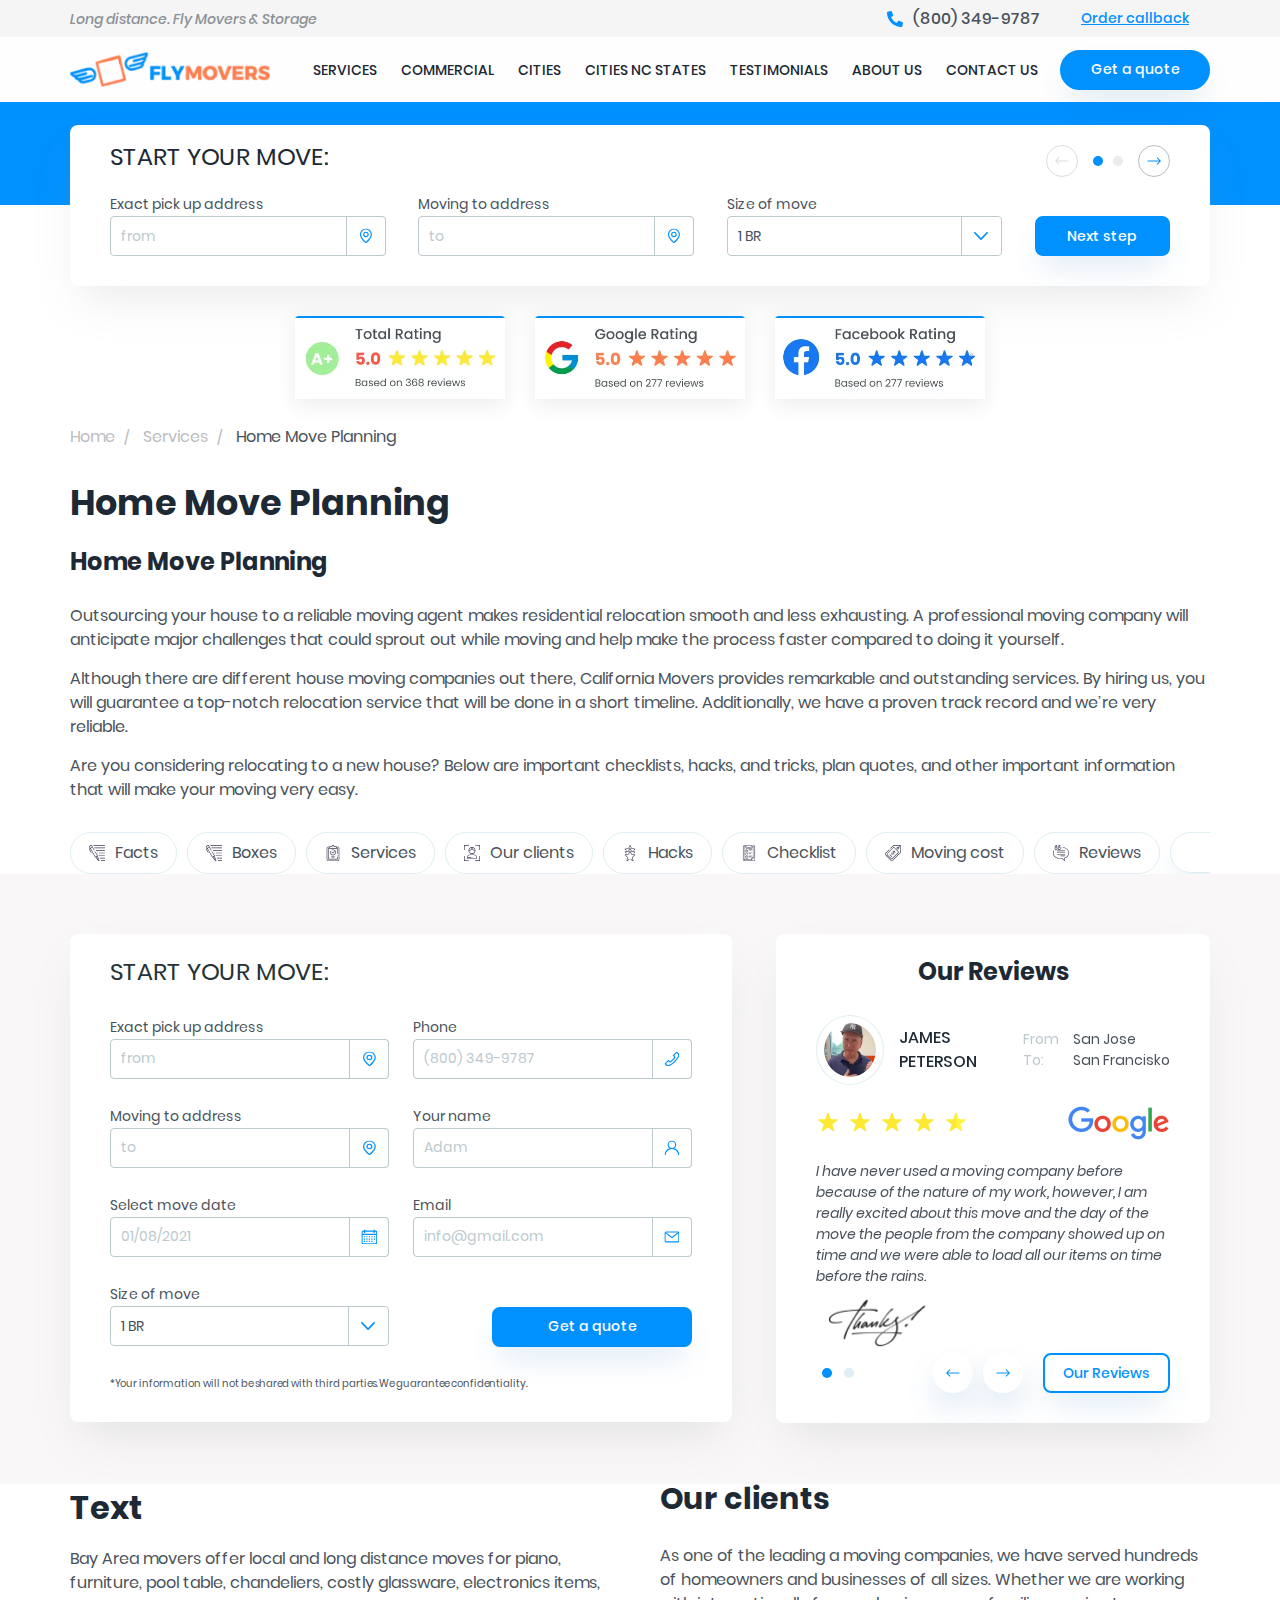
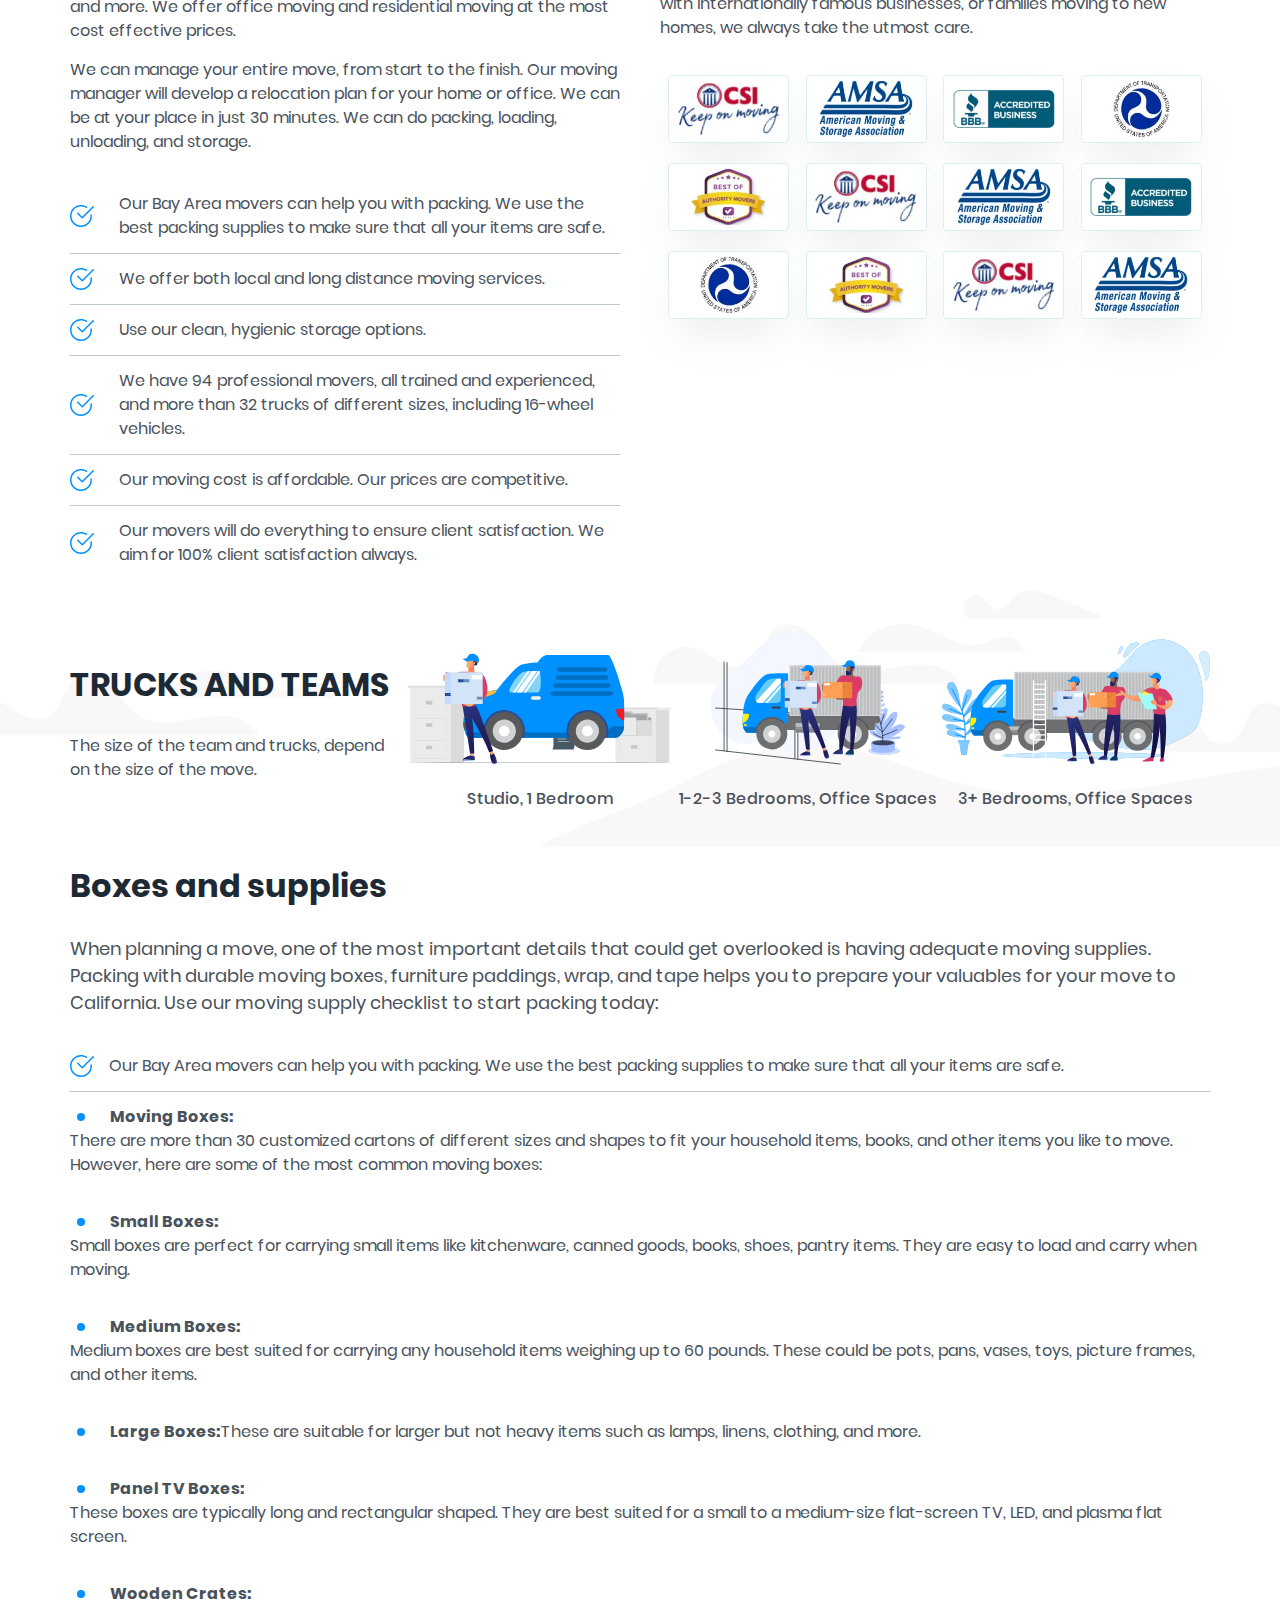
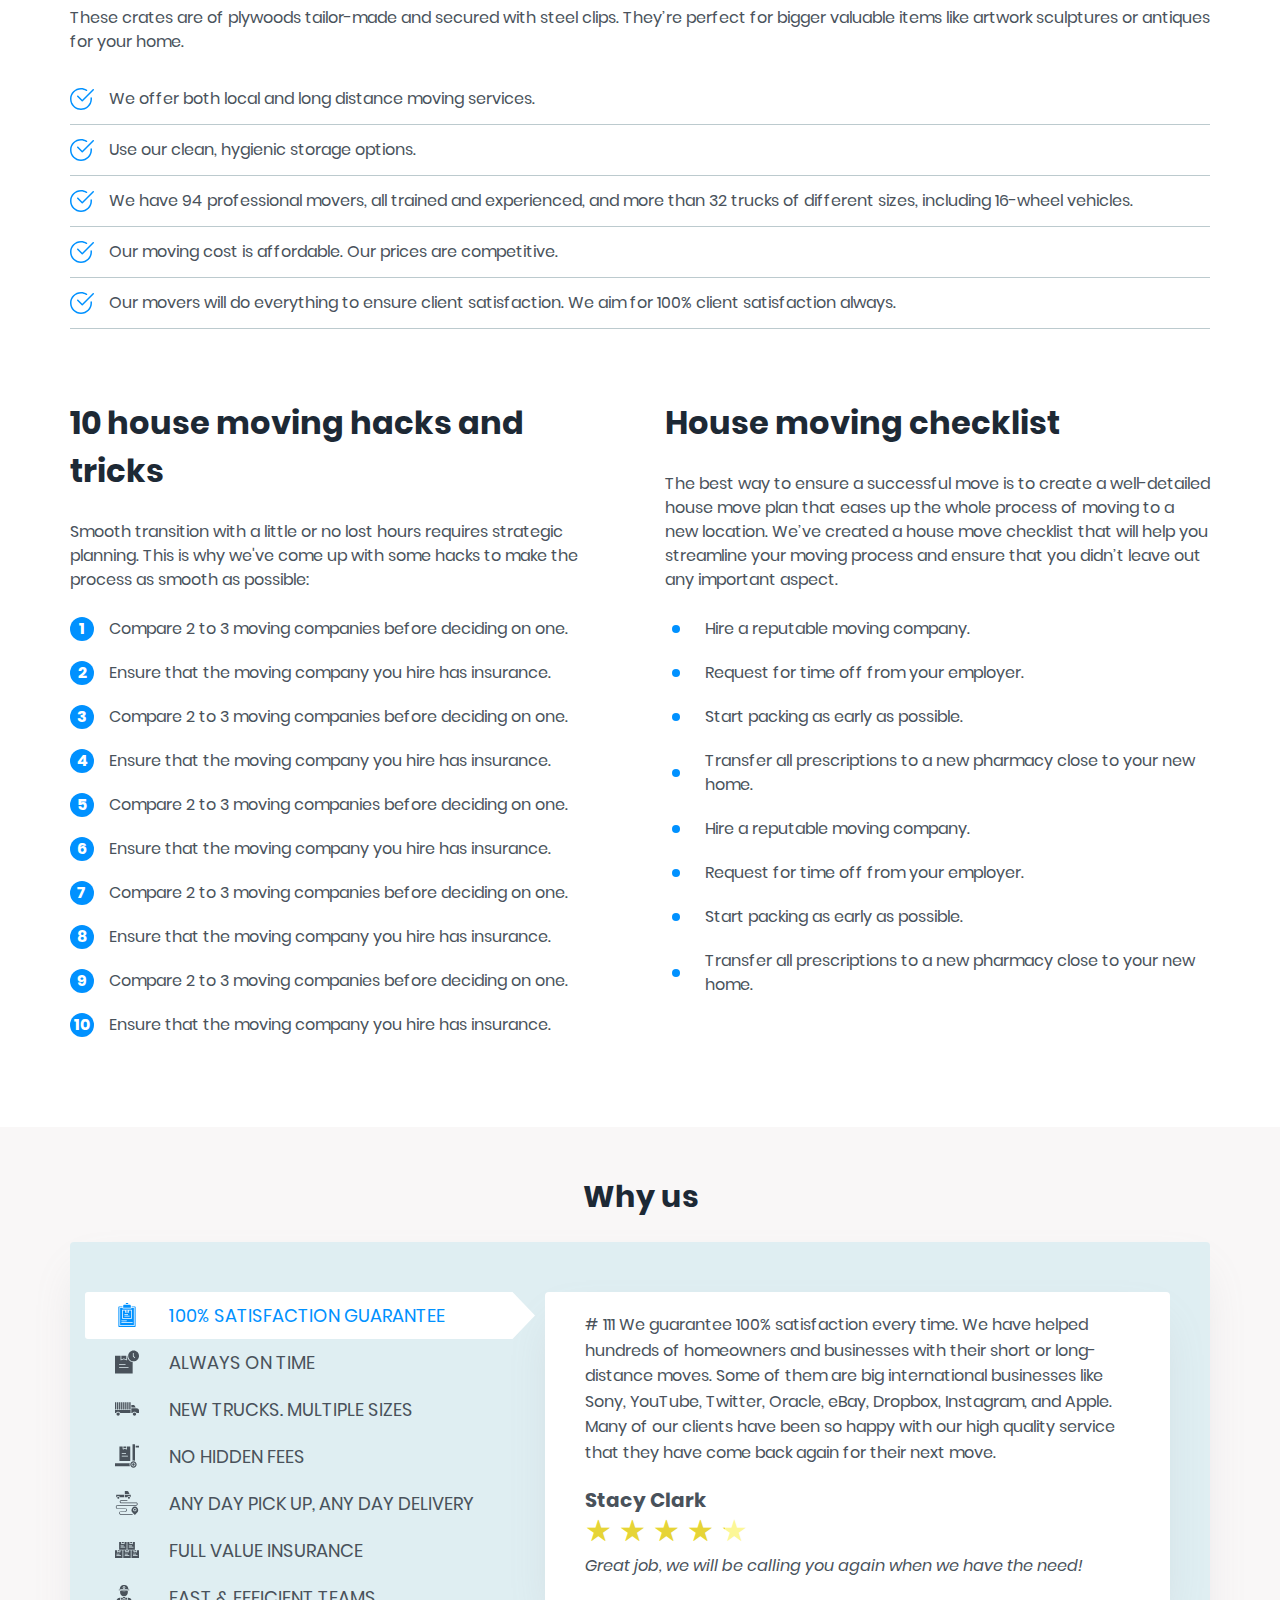
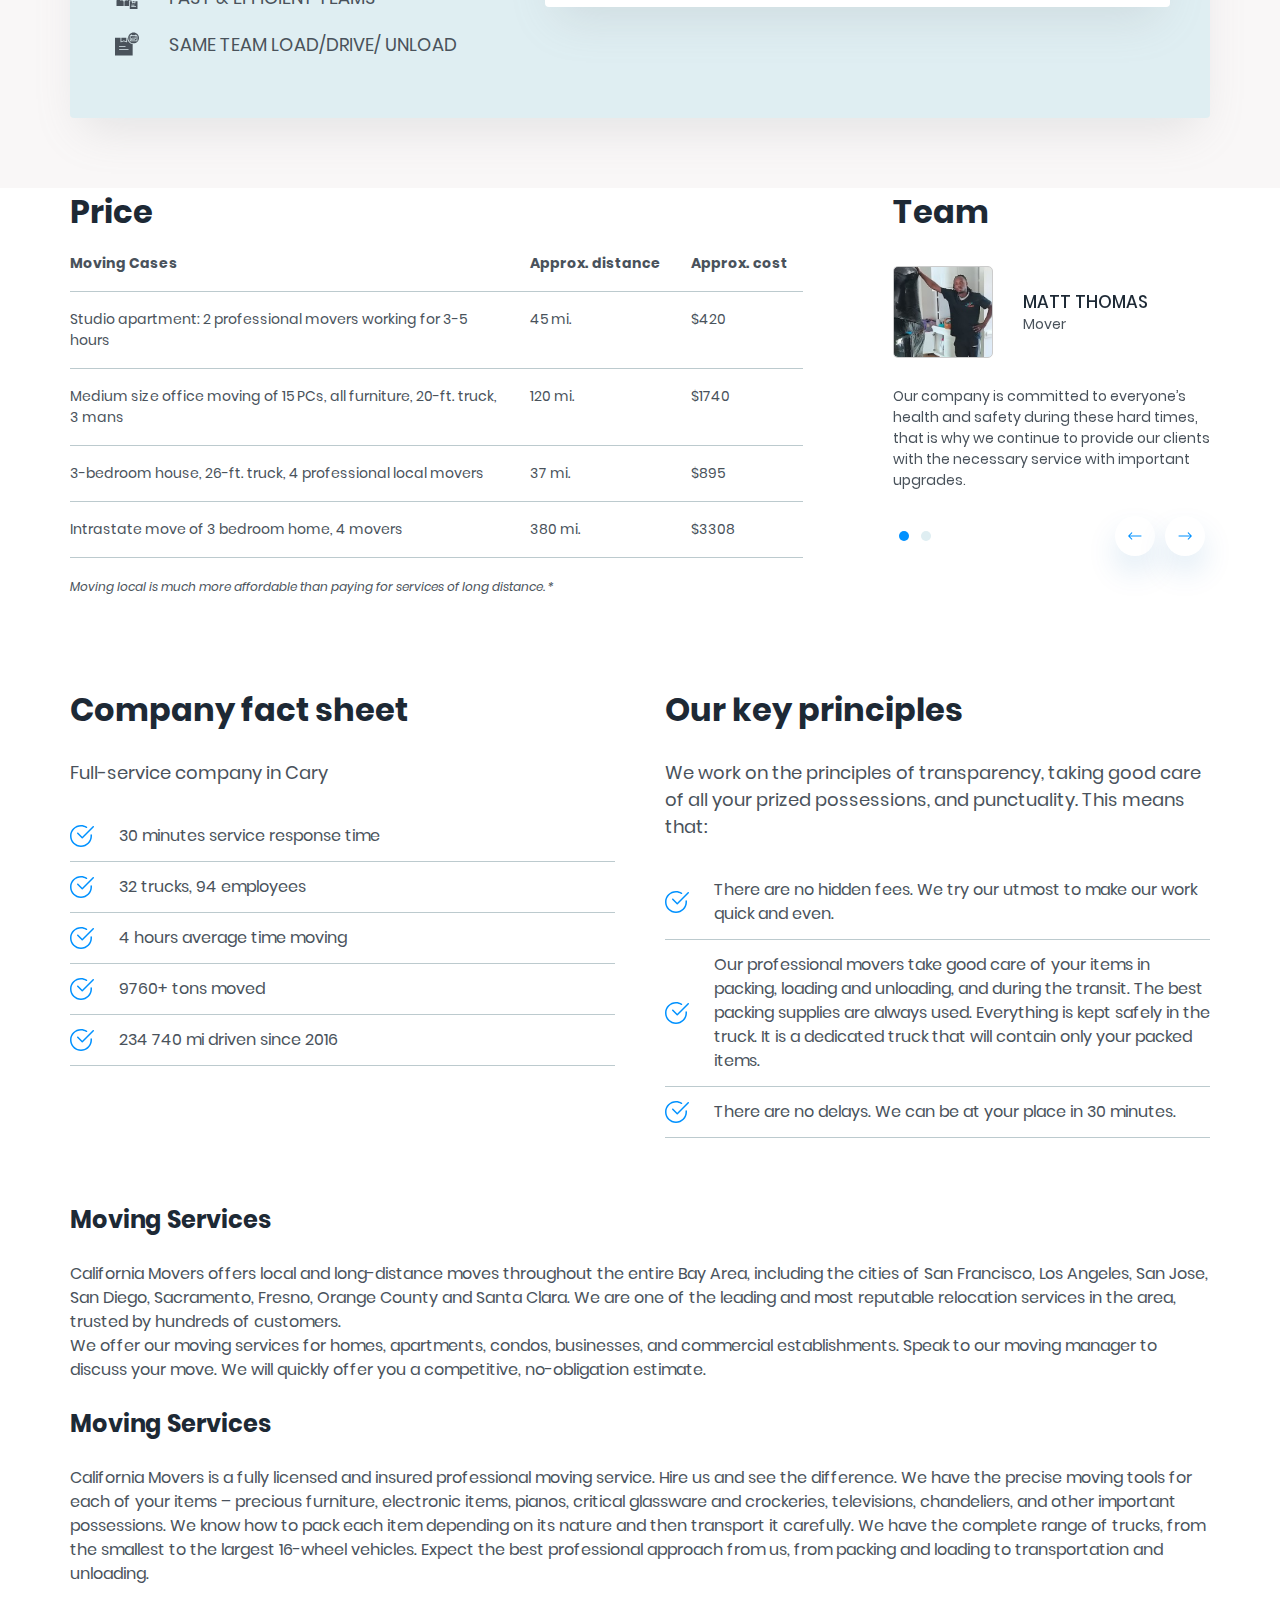
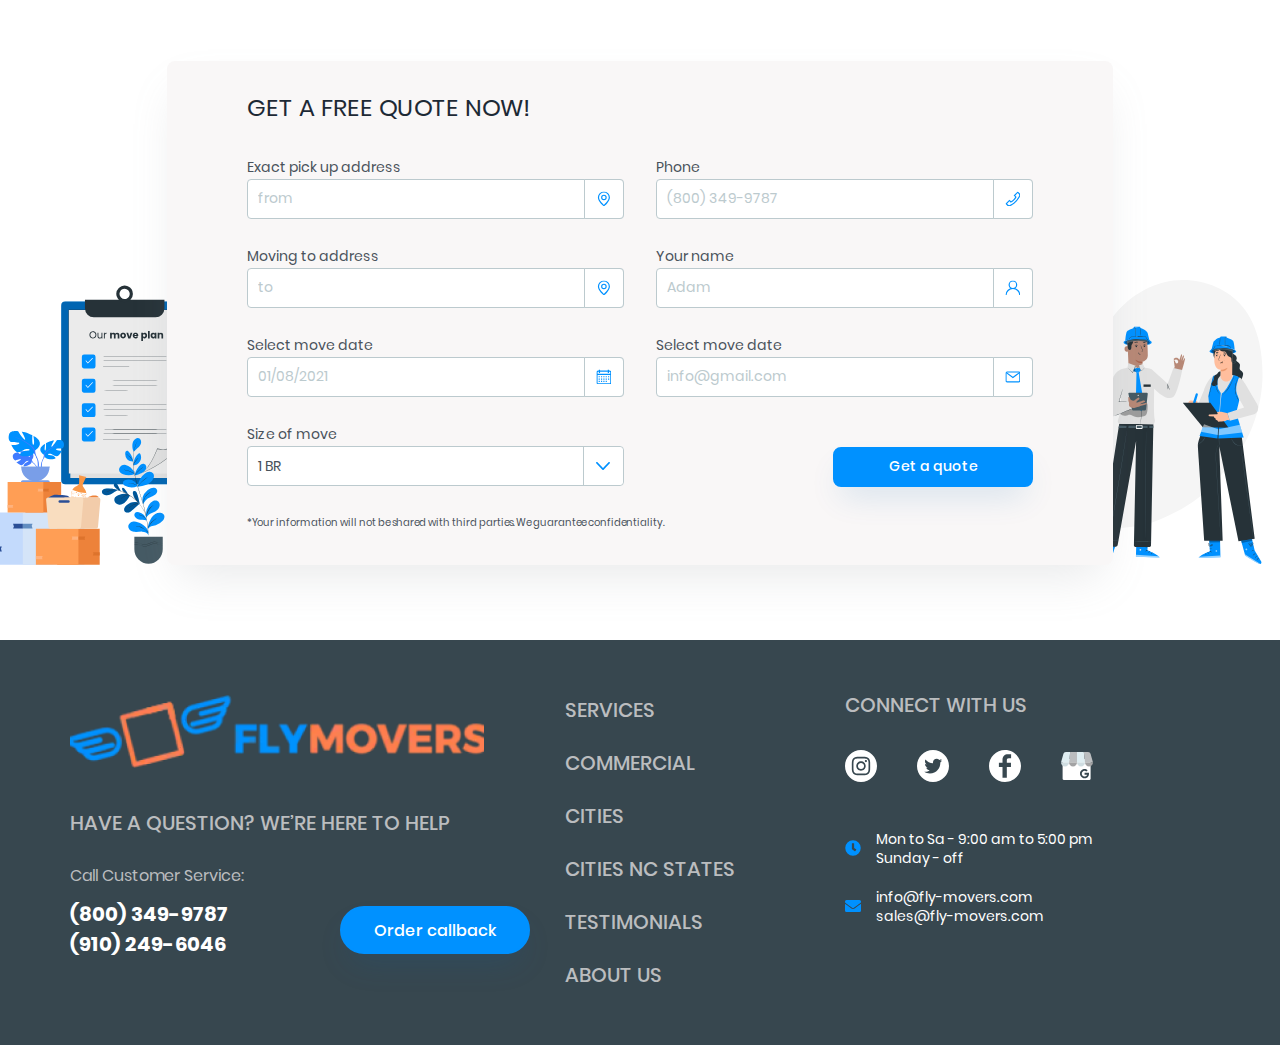
<file: services-detail.html>
<!DOCTYPE html>
<html lang="en">

<head>
	<!-- Title & Icon
	====================================================================== -->
	<title>FLYMOVERS - Services</title>
	<!-- <link rel="shortcut icon" href="favicon.ico" type="image/x-icon"> -->

	<!-- Meta
	====================================================================== -->
	<meta http-equiv="Content-Type" content="text/html;charset=UTF-8" />
	<meta name="format-detection" content="telephone=no">
	<meta http-equiv="X-UA-Compatible" content="IE=edge">
	<meta name="viewport" content="width=device-width, initial-scale=1, shrink-to-fit=no, maximum-scale=1.0">

	<!-- CSS
	====================================================================== -->
	<link rel="stylesheet" href="css/libs/jquery.airdatepicker.min.css" type="text/css">
	<link rel="stylesheet" href="css/libs/jquery.owl.carousel.min.css" type="text/css">
	<link rel="stylesheet" href="css/style.css" type="text/css">
	<link rel="stylesheet" href="css/common.css" type="text/css">
</head>

<body>
	<div class="wrapper">
		<!-- HEADER
		====================================================================== -->
		<div class="header-menu__mobile">
	<div class="header-menu__mobile-btns"></div>
</div>

<header class="header">
	<div class="header-top">
		<div class="container">
			<div class="header-top__inner">
				<div class="header-txt">Long distance. Fly Movers & Storage</div>

				<a href="tel:8003499787" class="header-phone">
					<picture><source srcset="images/icons/phone-blue.svg" type="image/webp"><img src="images/icons/phone-blue.svg" alt="телефон"></picture>
					<span>(800) 349-9787</span>
				</a>

				<div class="header-callback__wrapper">
					<button class="header-callback popup-open-btn" data-popup-id="">Order callback</button>
				</div>
			</div>
		</div>
	</div>

	<div class="header-bottom">
		<div class="container">
			<div class="header-bottom__inner">
				<a href="/" class="header-logo">
					<picture>
						<source srcset="images/logo-short.webp" media="(max-width: 480px)" type="image/webp">
						<source srcset="images/logo-short.png" media="(max-width: 480px)">
						<source srcset="images/logo.webp" type="image/webp">
						<img src="images/logo.png" alt="логотип">
					</picture>
					
				</a>

				<nav class="header-menu">
					<ul class="header-menu__list">
						<li><a href="services.html">Services</a></li>
						<li><a href="#">Commercial</a></li>
						<li><a href="#">Cities</a></li>
						<li><a href="#">Cities NC States</a></li>
						<li><a href="testimonials.html">Testimonials</a></li>
						<li><a href="about.html">About Us</a></li>
						<li><a href="contact.html">Contact Us</a></li>
					</ul>
				</nav>

				<button class="header-btn popup-open-btn" data-popup-id="">Get a quote</button>

				<button class="header-burger">
					<span></span>
					<span></span>
					<span></span>
				</button>
			</div>
		</div>
	</div>
</header>

		<!-- MAIN
		====================================================================== -->
		<main class="main">

			<!-- START
			====================================================================== -->
			<section class="start">
				<div class="container">
					<div class="start-content">
						<div class="start-top">
							<h3 class="start-title">START YOUR MOVE:</h3>

							<div class="start-nav">
								<button class="start-nav__btn start-step__prev disabled">
									<svg width="14" height="8" viewBox="0 0 14 8" fill="none">
										<path
											d="M0.246592 3.64645C0.0513305 3.84171 0.0513306 4.15829 0.246593 4.35355L3.42857 7.53553C3.62384 7.7308 3.94042 7.7308 4.13568 7.53553C4.33094 7.34027 4.33094 7.02369 4.13568 6.82843L1.30725 4L4.13568 1.17157C4.33094 0.976311 4.33094 0.659729 4.13568 0.464467C3.94042 0.269204 3.62384 0.269204 3.42857 0.464467L0.246592 3.64645ZM13.4001 3.5L0.600146 3.5L0.600146 4.5L13.4001 4.5L13.4001 3.5Z"
											fill="currentColor" />
									</svg>
								</button>

								<div class="start-steps__dots"></div>

								<button class="start-nav__btn start-step__next">
									<svg width="14" height="8" viewBox="0 0 14 8" fill="none">
										<path
											d="M13.7537 4.35355C13.9489 4.15829 13.9489 3.84171 13.7537 3.64645L10.5717 0.464466C10.3764 0.269204 10.0598 0.269204 9.86456 0.464466C9.6693 0.659728 9.6693 0.976311 9.86456 1.17157L12.693 4L9.86456 6.82843C9.6693 7.02369 9.6693 7.34027 9.86456 7.53553C10.0598 7.7308 10.3764 7.7308 10.5717 7.53553L13.7537 4.35355ZM0.600098 4.5L13.4001 4.5V3.5L0.600098 3.5L0.600098 4.5Z"
											fill="currentColor" />
									</svg>
								</button>
							</div>
						</div>

						<form class="start-form">
							<div class="start-step start-step--current" data-step-id="1">
								<div class="start-step__inner">
									<div class="start-step__item">
										<div class="form-input__title">Exact pick up address</div>

										<div class="form-input__wrapper">
											<input type="text" class="form-input req" placeholder="from">
											<div class="form-input__icon">
												<picture><source srcset="images/icons/mark.svg" type="image/webp"><img src="images/icons/mark.svg" alt="иконка"></picture>
											</div>
										</div>
									</div>
									<div class="start-step__item">
										<div class="form-input__title">Moving to address</div>

										<div class="form-input__wrapper">
											<input type="text" class="form-input req" placeholder="to">
											<div class="form-input__icon">
												<picture><source srcset="images/icons/mark.svg" type="image/webp"><img src="images/icons/mark.svg" alt="иконка"></picture>
											</div>
										</div>
									</div>
									<div class="start-step__item">
										<div class="form-input__title">Size of move</div>

										<select class="form-select" name="select-box">
											<option value="Studio">Studio</option>
											<option value="1 BR" selected>1 BR</option>
											<option value="2 BR">2 BR</option>
											<option value="3 BR">3 BR</option>
											<option value="4+ BR">4+ BR</option>
											<option value="Office">Office</option>
											<option value="Other">Other</option>
										</select>
									</div>

									<button type="button" class="start-step__btn start-step__next form-btn">Next step</button>
								</div>
							</div>

							<div class="start-step" data-step-id="2">
								<div class="start-step__inner">
									<div class="start-step__item">
										<div class="form-input__title">E-mail</div>

										<div class="form-input__wrapper">
											<input class="form-input req" type="email" placeholder="info@gmail.com">

											<div class="form-input__icon">
												<picture><source srcset="images/icons/email.svg" type="image/webp"><img src="images/icons/email.svg" alt="иконка"></picture>
											</div>
										</div>
									</div>
									<div class="start-step__item">
										<div class="form-input__title">Phone</div>

										<div class="form-input__wrapper">
											<input class="form-input req" type="tel" placeholder="(800) 349-9787">

											<div class="form-input__icon">
												<picture><source srcset="images/icons/phone.svg" type="image/webp"><img src="images/icons/phone.svg" alt="иконка"></picture>
											</div>
										</div>
									</div>
									<div class="start-step__item">
										<div class="form-input__title">Your name</div>

										<div class="form-input__wrapper">
											<input type="text" class="form-input req" placeholder="Adam">

											<div class="form-input__icon">
												<picture><source srcset="images/icons/user.svg" type="image/webp"><img src="images/icons/user.svg" alt="иконка"></picture>
											</div>
										</div>
									</div>

									<button type="submit" class="start-step__btn start-step__btn--submit form-btn">Get a
										quote</button>
								</div>
							</div>
						</form>
					</div>
				</div>
			</section>

			<!-- RATING WIDGET
			====================================================================== -->
			<div class="rating-widget">
				<div class="container">
					<div class="rating-widget__inner">
						<div class="rating-widget__item">
							<picture><source srcset="images/widget/01.webp" type="image/webp"><img src="images/widget/01.png" alt="картинка"></picture>
						</div>

						<div class="rating-widget__item">
							<picture><source srcset="images/widget/02.webp" type="image/webp"><img src="images/widget/02.png" alt="картинка"></picture>
						</div>

						<div class="rating-widget__item">
							<picture><source srcset="images/widget/03.webp" type="image/webp"><img src="images/widget/03.png" alt="картинка"></picture>
						</div>
					</div>
				</div>
			</div>

			<!-- BREADCRUMBS
			====================================================================== -->
			<div class="breadcrumbs">
				<div class="container">
					<ul class="breadcrumbs-list">
						<li>
							<a href="#">Home</a>
						</li>
						<li>
							<a href="#">Services</a>
						</li>
						<li>
							<span>Home Move Planning
							</span>
						</li>
					</ul>
				</div>
			</div>

			<!-- SERVICES
			====================================================================== -->
			<section class="services services--details">
				<div class="container">
					<h1 class="main-title">Home Move Planning </h1>

					<h3 class="small-title">Home Move Planning</h3>

					<div class="txt">
						<p>Outsourcing your house to a reliable moving agent makes residential relocation smooth and less exhausting. A professional moving company will anticipate major challenges that could sprout out while moving and help make the process faster compared to doing it yourself.</p>
						<p>Although there are different house moving companies out there, California Movers provides remarkable and outstanding services. By hiring us, you will guarantee a top-notch relocation service that will be done in a short timeline. Additionally, we have a proven track record and we’re very reliable.</p>
						<p>Are you considering relocating to a new house? Below are important checklists, hacks, and tricks, plan quotes, and other important information that will make your moving very easy.</p>
					</div>
				</div>
			</section>

			<!-- TAGS
			====================================================================== -->
			<section class="tags">
				<div class="container">
					<div class="tags__wrp">
						<form action="">

							<ul>
								<li><input type="checkbox" id="tag-id-1" name="tags" value="">
									<label for="tag-id-1"><span class="ic"
											style="background-image: url(/images/tags/1.svg);"></span>
										Facts</label></li>
								<li><input type="checkbox" id="tag-id-2" name="tags" value="">
									<label for="tag-id-2"><span class="ic"
											style="background-image: url(/images/tags/1.svg);"></span>
										Boxes</label> </label></li>
								<li><input type="checkbox" id="tag-id-3" name="tags" value="">
									<label for="tag-id-3">
										<span class="ic" style="background-image: url(/images/tags/3.svg);"></span> Services
									</label></li>
								<li><input type="checkbox" id="tag-id-4" name="tags" value="">
									<label for="tag-id-4">
										<span class="ic" style="background-image: url(/images/tags/4.svg);"></span> Our clients
									</label></li>
								<li><input type="checkbox" id="tag-id-5" name="tags" value="">
									<label for="tag-id-5">
										<span class="ic" style="background-image: url(/images/tags/5.svg);"></span> Hacks
									</label></li>
								<li><input type="checkbox" id="tag-id-6" name="tags" value="">
									<label for="tag-id-6">
										<span class="ic" style="background-image: url(/images/tags/6.svg);"></span> Checklist
									</label></li>
								<li><input type="checkbox" id="tag-id-7" name="tags" value="">
									<label for="tag-id-7">
										<span class="ic" style="background-image: url(/images/tags/7.svg);"></span> Moving cost
									</label></li>
								<li><input type="checkbox" id="tag-id-8" name="tags" value="">
									<label for="tag-id-8">
										<span class="ic" style="background-image: url(/images/tags/8.svg);"></span> Reviews
									</label></li>
							</ul>

							<button class="btn">Get a quote</button>

						</form>
					</div>
				</div>
			</section>

			<!-- FORM
			====================================================================== -->
			<section class="section-firstblock firstblock--services">
				<div class="firstblock">
					<div class="firstblock__bg" style=""></div>
					<div class="firstblock__content">
						<div class="container">
							<div class="firstblock-content">
								<!-- <div class="firstblock-content__title">Charlotte local and long distance moving company. </div>
								<div class="firstblock-content__subtitle">MOVERS THAT YOU CAN TRUST</div> -->
								<div class="firstblock-content__main">
									<div class="firstblock-main">
										<div class="firstblock-main__form">
											<div class="firstblock-form">
												<div class="firstblock-form__title">START YOUR MOVE:</div>
												<div class="firstblock-form__content">
													<form class="main-form main-form--freequote">
														<div class="main-form__col">
															<div class="main-form__item">
																<div class="form-input__title">Exact pick up address</div>
							
																<div class="form-input__wrapper">
																	<input type="text" class="form-input req" placeholder="from">
																	<div class="form-input__icon">
																		<picture>
																			<source srcset="images/icons/mark.svg" type="image/webp"><img
																				src="images/icons/mark.svg" alt="иконка"></picture>
																	</div>
																</div>
															</div>
							
															<div class="main-form__item">
																<div class="form-input__title">Moving to address</div>
							
																<div class="form-input__wrapper">
																	<input type="text" class="form-input req" placeholder="to">
																	<div class="form-input__icon">
																		<picture>
																			<source srcset="images/icons/mark.svg" type="image/webp"><img
																				src="images/icons/mark.svg" alt="иконка"></picture>
																	</div>
																</div>
															</div>
							
															<div class="main-form__item">
																<div class="form-input__title">Select move date</div>
							
																<div class="form-input__wrapper">
																	<input type="text" class="form-input datepicker-here req"
																		placeholder="01/08/2021">
																	<div class="form-input__icon">
																		<picture>
																			<source srcset="images/icons/calendar.svg" type="image/webp"><img
																				src="images/icons/calendar.svg" alt="иконка"></picture>
																	</div>
																</div>
															</div>
							
															<div class="main-form__item">
																<div class="form-input__title">Size of move</div>
							
																<select class="form-select" name="select-box">
																	<option value="Studio">Studio</option>
																	<option value="1 BR" selected>1 BR</option>
																	<option value="2 BR">2 BR</option>
																	<option value="3 BR">3 BR</option>
																	<option value="4+ BR">4+ BR</option>
																	<option value="Office">Office</option>
																	<option value="Other">Other</option>
																</select>
															</div>
														</div>
							
														<div class="main-form__col">
															<div class="main-form__item">
																<div class="form-input__title">Phone</div>
							
																<div class="form-input__wrapper">
																	<input type="tel" class="form-input req" placeholder="(800) 349-9787">
																	<div class="form-input__icon">
																		<picture>
																			<source srcset="images/icons/phone.svg" type="image/webp"><img
																				src="images/icons/phone.svg" alt="иконка"></picture>
																	</div>
																</div>
															</div>
							
															<div class="main-form__item">
																<div class="form-input__title">Your name</div>
							
																<div class="form-input__wrapper">
																	<input type="text" class="form-input req" placeholder="Adam">
																	<div class="form-input__icon">
																		<picture>
																			<source srcset="images/icons/user.svg" type="image/webp"><img
																				src="images/icons/user.svg" alt="иконка"></picture>
																	</div>
																</div>
															</div>
							
															<div class="main-form__item">
																<div class="form-input__title">Email</div>
							
																<div class="form-input__wrapper">
																	<input type="email" class="form-input req" placeholder="info@gmail.com">
																	<div class="form-input__icon">
																		<picture>
																			<source srcset="images/icons/email.svg" type="image/webp"><img
																				src="images/icons/email.svg" alt="иконка"></picture>
																	</div>
																</div>
															</div>
							
															<div class="main-form__btn-wrapper">
																<button class="main-form__btn form-btn">Get a quote</button>
															</div>
														</div>
													</form>
												</div>
												<div class="firstblock-form__politic">*Your information will not be shared with third parties. We guarantee confidentiality.</div>
											</div>
										</div>
										<div class="firstblock-main__slider">
											<div class="firstblock-review">
												<div class="firstblock-review__title">Our Reviews</div>
												<div class="firstblock-review__slider">
													<div class="owl-carousel">
														<div class="review-slider-item">
															<div class="review-slider-item__user">
																<div class="user-review">
																	<div class="user-review__info">
																		<div class="user-review__avatar">
																			<picture>
																				<img src="images/common/review.png" alt="картинка">
																			</picture>
																		</div>
																		<div class="user-review__name">JAMES <br> PETERSON</div>
																	</div>
																	<div class="user-review__fromto">
																		<div class="user-review__from"><span>From</span>San Jose</div>
																		<div class="user-review__to"><span>To:</span>San Francisko</div>
																	</div>
																</div>
															</div>
															<div class="review-slider-item__rate">
																<div class="review-slider-item__rate-stars">
																	<picture>
																		<img src="images/common/stars.png" alt="картинка">
																	</picture>
																</div>
																<div class="review-slider-item__rate-logo">
																	<picture>
																		<img src="images/common/google.png" alt="картинка">
																	</picture>
																</div>
															</div>
															<div class="review-slider-item__text">I have never used a moving company before because of the nature of my work, however, I am really excited about this move and the day of the move the people from the company showed up on time and we were able to load all our items on time before the rains. </div>
															<div class="review-slider-item__image">
																<picture>
																	<img src="images/common/img1.png" alt="картинка">
																</picture>
															</div>
														</div>

														<div class="review-slider-item">
															<div class="review-slider-item__user">
																<div class="user-review">
																	<div class="user-review__info">
																		<div class="user-review__avatar">
																			<picture>
																				<img src="images/common/review.png" alt="картинка">
																			</picture>
																		</div>
																		<div class="user-review__name">JAMES <br> PETERSON</div>
																	</div>
																	<div class="user-review__fromto">
																		<div class="user-review__from"><span>From</span>San Jose</div>
																		<div class="user-review__to"><span>To:</span>San Francisko</div>
																	</div>
																</div>
															</div>
															<div class="review-slider-item__rate">
																<div class="review-slider-item__rate-stars">
																	<picture>
																		<img src="images/common/stars.png" alt="картинка">
																	</picture>
																</div>
																<div class="review-slider-item__rate-logo">
																	<picture>
																		<img src="images/common/google.png" alt="картинка">
																	</picture>
																</div>
															</div>
															<div class="review-slider-item__text">I have never used a moving company before because of the nature of my work, however, I am really excited about this move and the day of the move the people from the company showed up on time and we were able to load all our items on time before the rains. </div>
															<div class="review-slider-item__image">
																<picture>
																	<img src="images/common/img1.png" alt="картинка">
																</picture>
															</div>
														</div>
													</div>
												</div>
												<div class="firstblock-review__action">
													<div class="firstblock-review__action-dots"></div>
													<div class="firstblock-review__action-nav"></div>
													<div class="firstblock-review__action-btn">
														<a href="#"><button class="btn-line" >Our Reviews</button></a>
													</div>
												</div>
											</div>
										</div>
									</div>
								</div>
							</div>
						</div>
					</div>
				</div>
			</section>

			<!-- OUR CLIENTS
			====================================================================== -->
			<section class="ourclients-details">
				<div class="container">
					<div class="ourclients-detail">
						<div class="ourclients-detail__left">
							<div class="ourclients-detail__title">Text</div>
							<div class="ourclients-detail__text">
								<p>Bay Area movers offer local and long distance moves for piano, furniture, pool table, chandeliers, costly glassware, electronics items, and more. We offer office moving and residential moving at the most cost effective prices.</p>
								<p>We can manage your entire move, from start to the finish. Our moving manager will develop a relocation plan for your home or office. We can be at your place in just 30 minutes. We can do packing, loading, unloading, and storage.</p>
							</div>
							<div class="ourclients-detail__list">
								<ul>
									<li>Our Bay Area movers can help you with packing. We use the best packing supplies to make sure that all your items are safe.</li>
									<li>We offer both local and long distance moving services.</li>
									<li>Use our clean, hygienic storage options.</li>
									<li>We have 94 professional movers, all trained and experienced, and more than 32 trucks of different sizes, including 16-wheel vehicles.</li>
									<li>Our moving cost is affordable. Our prices are competitive.</li>
									<li>Our movers will do everything to ensure client satisfaction. We aim for 100% client satisfaction always.</li>
								</ul>
							</div>
						</div>
						<div class="ourclients-detail__right">
							<div class="clients-inner">
								<div class="clients-content">
									<h2 class="clients-title title">Our clients</h2>
		
									<p class="clients-txt">
										As one of the leading a moving companies, we have served hundreds of homeowners and businesses
										of all sizes.
										Whether we are working with internationally famous businesses, or families moving to new homes,
										we always take the utmost care.
									</p>
								</div>
								<div class="clients-logos">
									<div class="client-logo">
										<picture><source srcset="images/clients/01.webp" type="image/webp"><img src="images/clients/01.png" alt="логотип клиента"></picture>
									</div>
		
									<div class="client-logo">
										<picture><source srcset="images/clients/02.webp" type="image/webp"><img src="images/clients/02.png" alt="логотип клиента"></picture>
									</div>
		
									<div class="client-logo">
										<picture><source srcset="images/clients/03.webp" type="image/webp"><img src="images/clients/03.png" alt="логотип клиента"></picture>
									</div>
		
									<div class="client-logo">
										<picture><source srcset="images/clients/04.webp" type="image/webp"><img src="images/clients/04.png" alt="логотип клиента"></picture>
									</div>
		
									<div class="client-logo">
										<picture><source srcset="images/clients/05.webp" type="image/webp"><img src="images/clients/05.png" alt="логотип клиента"></picture>
									</div>
		
									<div class="client-logo">
										<picture><source srcset="images/clients/01.webp" type="image/webp"><img src="images/clients/01.png" alt="логотип клиента"></picture>
									</div>
		
									<div class="client-logo">
										<picture><source srcset="images/clients/02.webp" type="image/webp"><img src="images/clients/02.png" alt="логотип клиента"></picture>
									</div>
		
									<div class="client-logo">
										<picture><source srcset="images/clients/03.webp" type="image/webp"><img src="images/clients/03.png" alt="логотип клиента"></picture>
									</div>
		
									<div class="client-logo">
										<picture><source srcset="images/clients/04.webp" type="image/webp"><img src="images/clients/04.png" alt="логотип клиента"></picture>
									</div>
		
									<div class="client-logo">
										<picture><source srcset="images/clients/05.webp" type="image/webp"><img src="images/clients/05.png" alt="логотип клиента"></picture>
									</div>
		
									<div class="client-logo">
										<picture><source srcset="images/clients/01.webp" type="image/webp"><img src="images/clients/01.png" alt="логотип клиента"></picture>
									</div>
		
									<div class="client-logo">
										<picture><source srcset="images/clients/02.webp" type="image/webp"><img src="images/clients/02.png" alt="логотип клиента"></picture>
									</div>
								</div>
							</div>
						</div>
					</div>
				</div>
			</section>

			<!-- TRUCKS AND TEAMS
			====================================================================== -->
			<section class="truck-and-teams" style="background-image: url(./images/common/home-team-trucks-bg.svg);">
				<div class="container">
					<div class="truck-teams">
						<div class="truck-teams__desc">
							<div class="truck-teams__title">TRUCKS AND TEAMS</div>
							<div class="truck-teams__subtitle">The size of the team and trucks, depend on the size of the move.</div>
						</div>
						<div class="truck-teams__items">
							<div class="truck-teams__item">
								<div class="truck-teams__image">
									<img src="./images/common/td1.svg" alt="">
								</div>
								<div class="truck-teams__text">Studio, 1 Bedroom</div>
							</div>
							<div class="truck-teams__item">
								<div class="truck-teams__image">
									<img src="./images/common/td2.svg" alt="">
								</div>
								<div class="truck-teams__text">1-2-3 Bedrooms, Office Spaces</div>
							</div>
							<div class="truck-teams__item">
								<div class="truck-teams__image">
									<img src="./images/common/td3.svg" alt="">
								</div>
								<div class="truck-teams__text">3+ Bedrooms, Office Spaces</div>
							</div>
						</div>
					</div>
				</div>
			</section>

			<!-- Boxes and supplies
			====================================================================== -->
			<section class="boxes-supplies">
				<div class="container">
					<div class="boxes-supplies">
						<div class="boxes-supplies__title">Boxes and supplies</div>
						<div class="boxes-supplies__desc">When planning a move, one of the most important details that could get overlooked is having adequate moving supplies. Packing with durable moving boxes, furniture paddings, wrap, and tape helps you to prepare your valuables for your move to California. Use our moving supply checklist to start packing today:</div>
						<div class="boxes-supplies__list">
							<ul>
								<li>
									<div>Our Bay Area movers can help you with packing. We use the best packing supplies to make sure that all your items are safe.</div> 
									<ul class="boxes-supplies__sub">
										<li><span>Moving Boxes:</span> There are more than 30 customized cartons of different sizes and shapes to fit your household items, books, and other items you like to move. However, here are some of the most common moving boxes:</li>
										<li><span>Small Boxes:</span> Small boxes are perfect for carrying small items like kitchenware, canned goods, books, shoes, pantry items. They are easy to load and carry when moving.</li>
										<li><span>Medium Boxes:</span> Medium boxes are best suited for carrying any household items weighing up to 60 pounds. These could be pots, pans, vases, toys, picture frames, and other items.</li>
										<li><span>Large Boxes:</span> These are suitable for larger but not heavy items such as lamps, linens, clothing, and more.</li>
										<li><span>Panel TV Boxes:</span> These boxes are typically long and rectangular shaped. They are best suited for a small to a medium-size flat-screen TV, LED, and plasma flat screen.</li>
										<li><span>Wooden Crates:</span> These crates are of plywoods tailor-made and secured with steel clips. They’re perfect for bigger valuable items like artwork sculptures or antiques for your home.</li>
									</ul>
								</li>
								<li><div>We offer both local and long distance moving services.</div></li>
								<li><div>Use our clean, hygienic storage options.</div></li>
								<li><div>We have 94 professional movers, all trained and experienced, and more than 32 trucks of different sizes, including 16-wheel vehicles.</div></li>
								<li><div>Our moving cost is affordable. Our prices are competitive.</div></li>
								<li><div>Our movers will do everything to ensure client satisfaction. We aim for 100% client satisfaction always.</div></li>
							</ul>
						</div>
					</div>
					
				</div>
			</section>

			<!-- recommendation
			====================================================================== -->
			<section class="section-recommendation">
				<div class="container">
					<div class="recommendation">
						<div class="recommendation__left">
							<div class="recommendation__title">10 house moving hacks and tricks</div>
							<div class="recommendation__desc">Smooth transition with a little or no lost hours requires strategic planning. This is why we've come up with some hacks to make the process as smooth as possible:</div>
							<div class="recommendation__listnumber">
								<ul>
									<li>Compare 2 to 3 moving companies before deciding on one.
									</li>
									<li>Ensure that the moving company you hire has insurance.</li>
									<li>Compare 2 to 3 moving companies before deciding on one.
									</li>
									<li>Ensure that the moving company you hire has insurance.</li>
									<li>Compare 2 to 3 moving companies before deciding on one.
									</li>
									<li>Ensure that the moving company you hire has insurance.</li>
									<li>Compare 2 to 3 moving companies before deciding on one.
									</li>
									<li>Ensure that the moving company you hire has insurance.</li>
									<li>Compare 2 to 3 moving companies before deciding on one.
									</li>
									<li>Ensure that the moving company you hire has insurance.</li>
								</ul>
							</div>
						</div>
						<div class="recommendation__right">
							<div class="recommendation__title">House moving checklist</div>
							<div class="recommendation__desc">The best way to ensure a successful move is to create a well-detailed house move plan that eases up the whole process of moving to a new location. We’ve created a house move checklist that will help you streamline your moving process and ensure that you didn’t leave out any important aspect.
							</div>
							<div class="recommendation__list">
								<ul>
									<li>Hire a reputable moving company.</li>
									<li>Request for time off from your employer.</li>
									<li>Start packing as early as possible.</li>
									<li>Transfer all prescriptions to a new pharmacy close to your new home.</li>
									<li>Hire a reputable moving company.</li>
									<li>Request for time off from your employer.</li>
									<li>Start packing as early as possible.</li>
									<li>Transfer all prescriptions to a new pharmacy close to your new home.</li>
								</ul>
							</div>
						</div>
					</div>
				</div>
			</section>

			<!-- WHY US
			====================================================================== -->
			<section class="whyus whyus--home">
				<div class="container">
					<h2 class="whyus-title title">Why us</h2>

					<div class="whyus-inner">
						<div class="whyus-nav">
							<button class="whyus-nav__btn active" data-whyus-id="1">
								<span class="whyus-nav__btn-icon">
									<svg width="24" height="24" viewBox="0 0 24 24" fill="none">
										<path
											d="M16.1765 7.45367H13.8506V9.34332C13.852 9.46267 13.7952 9.57542 13.6984 9.64521C13.6373 9.6894 13.5638 9.71336 13.4882 9.71336C13.4467 9.71336 13.4052 9.70613 13.3659 9.69229L12.0012 9.21322L10.6369 9.69229C10.5244 9.73215 10.3994 9.7146 10.3024 9.64501C10.2053 9.57542 10.1483 9.46267 10.1502 9.34332V7.45367H7.82422V15.0131H16.1765V7.45367ZM9.72955 11.2598H12.7049C12.9094 11.2598 13.075 11.4254 13.075 11.6298C13.075 11.8343 12.9094 11.9999 12.7049 11.9999H9.72955C9.52512 11.9999 9.35951 11.8343 9.35951 11.6298C9.35951 11.4254 9.52512 11.2598 9.72955 11.2598ZM14.2712 13.5858H9.72955C9.52512 13.5858 9.35951 13.4202 9.35951 13.2157C9.35951 13.0113 9.52512 12.8457 9.72955 12.8457H14.2712C14.4754 12.8457 14.6412 13.0113 14.6412 13.2157C14.6412 13.4202 14.4754 13.5858 14.2712 13.5858Z"
											fill="currentColor" />
										<path
											d="M12.119 8.47212L13.1104 8.82131V7.45367H10.8901V8.82131L11.8797 8.47212C11.9569 8.44424 12.0416 8.44424 12.119 8.47212Z"
											fill="currentColor" />
										<path
											d="M7.4539 4.8634H5.12793V22.3082H18.8723V4.8634H16.5992V5.06536C16.5971 5.27268 16.4305 5.44097 16.2229 5.4449H7.8006C7.59617 5.4449 7.4539 5.26958 7.4539 5.06536V4.8634ZM6.68842 17.4448H11.4777C11.6821 17.4448 11.8477 17.6104 11.8477 17.8148C11.8477 18.0192 11.6821 18.1848 11.4777 18.1848H6.68842C6.48399 18.1848 6.31838 18.0192 6.31838 17.8148C6.31838 17.6104 6.48399 17.4448 6.68842 17.4448ZM17.6818 19.7179C17.6818 19.9223 17.516 20.0879 17.3118 20.0879H6.68842C6.48399 20.0879 6.31838 19.9223 6.31838 19.7179C6.31838 19.5134 6.48399 19.3478 6.68842 19.3478H17.3118C17.516 19.3478 17.6818 19.5134 17.6818 19.7179ZM16.4934 6.7136C16.6977 6.7136 16.8635 6.87921 16.8635 7.08364V15.3831C16.8635 15.5875 16.6977 15.7532 16.4934 15.7532H7.4539C7.24946 15.7532 7.08386 15.5875 7.08386 15.3831V7.08364C7.08386 6.87921 7.24946 6.7136 7.4539 6.7136H16.4934Z"
											fill="currentColor" />
										<path
											d="M15.859 2.97493C15.8567 2.33004 15.3376 1.80595 14.6927 1.79749H9.33081C8.69109 1.79749 8.19385 2.3352 8.19385 2.97493V4.70495H15.859V2.97493Z"
											fill="currentColor" />
										<path
											d="M12.2446 0H11.7793C11.1609 0 10.6543 0.475771 10.6211 1.05727H13.403C13.3694 0.475771 12.8628 0 12.2446 0Z"
											fill="currentColor" />
										<path
											d="M20.017 3.38306H16.5995V4.12314H19.2567C19.3507 4.11797 19.4425 4.15205 19.5101 4.2175C19.5776 4.28296 19.6148 4.37361 19.6127 4.46778V22.6553C19.6127 22.8597 19.4611 23.048 19.2567 23.048H4.74398C4.53955 23.048 4.38819 22.8597 4.38819 22.6553V4.46778C4.38592 4.37361 4.42309 4.28296 4.49061 4.2175C4.55834 4.15205 4.65003 4.11797 4.74398 4.12314H7.45424V3.38306H3.98387C3.64956 3.38925 3.38214 3.66265 3.3838 3.99717V23.4189C3.38421 23.576 3.44822 23.7266 3.56138 23.8358C3.67434 23.945 3.82673 24.0041 3.98387 23.9996H20.0172C20.1742 24.0041 20.3266 23.945 20.4395 23.8356C20.5525 23.7264 20.6165 23.576 20.6171 23.4189V3.99697C20.6185 3.66265 20.3511 3.38925 20.017 3.38306Z"
											fill="currentColor" />
									</svg>
								</span>
								<span class="whyus-nav__btn-title">100% Satisfaction Guarantee</span>
							</button>

							<button class="whyus-nav__btn" data-whyus-id="2">
								<span class="whyus-nav__btn-icon">
									<svg width="24" height="24" viewBox="0 0 24 24" fill="none">
										<path
											d="M8.9509 8.59444L11.3275 9.42972V5.79944H6.33008V9.42972L8.70233 8.59444C8.78258 8.56537 8.87064 8.56537 8.9509 8.59444Z"
											fill="currentColor" />
										<path
											d="M12.4174 5.97231C12.4174 5.91309 12.4226 5.85497 12.4243 5.79944H12.1048V9.97804C12.1066 10.1034 12.0471 10.2218 11.9454 10.2952C11.8814 10.3418 11.8042 10.3667 11.725 10.3667C11.6814 10.3667 11.6381 10.3594 11.5969 10.3448L8.82832 9.37311L6.06066 10.3448C5.94267 10.3869 5.81166 10.3685 5.71015 10.2952C5.60864 10.2218 5.54986 10.1032 5.55268 9.97804V5.79944H0V23.4569H17.6575V12.0753C14.7146 11.6241 12.4174 9.06142 12.4174 5.97231ZM4.40332 14.0729H10.1996C10.4141 14.0729 10.5883 14.2469 10.5883 14.4616C10.5883 14.6763 10.4141 14.8503 10.1996 14.8503H4.40332C4.18858 14.8503 4.01463 14.6763 4.01463 14.4616C4.01463 14.2469 4.18858 14.0729 4.40332 14.0729ZM13.2499 17.9043H4.40332C4.18858 17.9043 4.01463 17.7303 4.01463 17.5156C4.01463 17.3009 4.18858 17.1269 4.40332 17.1269H13.2501C13.4648 17.1269 13.6388 17.3009 13.6388 17.5156C13.6388 17.7303 13.4648 17.9043 13.2501 17.9043H13.2499Z"
											fill="currentColor" />
										<path
											d="M18.5996 0.567566C15.617 0.567566 13.1992 2.98537 13.1992 5.96798C13.1992 8.95059 15.617 11.3684 18.5996 11.3684C21.5823 11.3684 24.0001 8.95059 24.0001 5.96798C23.9968 2.98688 21.581 0.570819 18.5996 0.567566ZM20.0069 8.01618C19.9349 8.08906 19.8366 8.13005 19.7343 8.13005C19.6317 8.13005 19.5336 8.08906 19.4614 8.01618L17.9823 6.53149C17.9127 6.45731 17.8756 6.3584 17.8797 6.25667V3.30638C17.8797 3.09165 18.0537 2.91769 18.2684 2.91769C18.4832 2.91769 18.6571 3.09165 18.6571 3.30638V6.09573L20.0175 7.46655C20.1663 7.62142 20.1618 7.86738 20.0069 8.01618Z"
											fill="currentColor" />
									</svg>
								</span>
								<span class="whyus-nav__btn-title">Always on Time</span>
							</button>

							<button class="whyus-nav__btn" data-whyus-id="3">
								<span class="whyus-nav__btn-icon">
									<svg width="24" height="24" viewBox="0 0 24 24" fill="none">
										<path
											d="M7.10548e-05 15.7181C-0.00191516 15.8226 0.0378092 15.9237 0.110505 15.9988C0.1832 16.074 0.28271 16.1171 0.387185 16.1185H0.956039C1.32786 15.2492 2.18253 14.6851 3.12817 14.6851C4.07381 14.6851 4.92828 15.2492 5.3003 16.1185H15.6102V13.1185H7.10548e-05V15.7181Z"
											fill="currentColor" />
										<path d="M2.03369 5.28827H3.35573V12.4069H2.03369V5.28827Z" fill="currentColor" />
										<path d="M0 5.28827H1.32203V12.4069H0V5.28827Z" fill="currentColor" />
										<path d="M4.06787 5.28827H5.3899V12.4069H4.06787V5.28827Z" fill="currentColor" />
										<path
											d="M4.77916 17.0436C4.77916 17.9555 4.03988 18.6945 3.128 18.6945C2.21633 18.6945 1.47705 17.9555 1.47705 17.0436C1.47705 16.1317 2.21633 15.3926 3.128 15.3926C4.03988 15.3926 4.77916 16.1317 4.77916 17.0436Z"
											fill="currentColor" />
										<path
											d="M19.6034 8.51231C19.4084 8.12758 19.0147 7.88407 18.5833 7.88129H16.3218V10.5762H20.6623L19.6034 8.51231Z"
											fill="currentColor" />
										<path d="M12.2031 5.28827H13.5252V12.4069H12.2031V5.28827Z" fill="currentColor" />
										<path d="M10.1694 5.28827H11.4915V12.4069H10.1694V5.28827Z" fill="currentColor" />
										<path d="M6.10156 5.28827H7.4236V12.4069H6.10156V5.28827Z" fill="currentColor" />
										<path d="M8.13574 5.28827H9.45778V12.4069H8.13574V5.28827Z" fill="currentColor" />
										<path d="M14.2373 5.28827H15.6102V12.4069H14.2373V5.28827Z" fill="currentColor" />
										<path
											d="M22.5198 11.5768L21.2067 11.2882H16.3218V16.1187H17.3018C17.6736 15.2491 18.5281 14.6853 19.4739 14.6853C20.4196 14.6853 21.274 15.2491 21.6459 16.1187H23.9997V13.4238C24.0053 12.5356 23.3878 11.7651 22.5198 11.5768Z"
											fill="currentColor" />
										<path
											d="M21.1249 17.0436C21.1249 17.9555 20.3856 18.6945 19.4739 18.6945C18.562 18.6945 17.8228 17.9555 17.8228 17.0436C17.8228 16.1317 18.562 15.3926 19.4739 15.3926C20.3856 15.3926 21.1249 16.1317 21.1249 17.0436Z"
											fill="currentColor" />
									</svg>
								</span>
								<span class="whyus-nav__btn-title">New Trucks. Multiple Sizes</span>
							</button>

							<button class="whyus-nav__btn" data-whyus-id="4">
								<span class="whyus-nav__btn-icon">
									<svg width="24" height="24" viewBox="0 0 24 24" fill="none">
										<path
											d="M12.0001 5.05851C12.0041 5.17232 11.9516 5.28097 11.8603 5.3489C11.8039 5.3914 11.7351 5.41425 11.6646 5.41445C11.6245 5.41425 11.5846 5.40749 11.5468 5.39399L9.84862 4.79812L8.15019 5.39399C8.04155 5.43232 7.92098 5.41524 7.82703 5.3485C7.73308 5.28176 7.67747 5.17371 7.67767 5.05851V2.54236H4.42383V17.0339H15.2543V2.54236H12.0001V5.05851ZM7.07664 9.30507H10.7087C10.9051 9.30507 11.0646 9.46437 11.0646 9.661C11.0646 9.85764 10.9051 10.0169 10.7087 10.0169H7.07664C6.88 10.0169 6.7207 9.85764 6.7207 9.661C6.7207 9.46437 6.88 9.30507 7.07664 9.30507ZM12.9763 12.2034C12.9763 12.4 12.817 12.5593 12.6204 12.5593H7.07664C6.88 12.5593 6.7207 12.4 6.7207 12.2034C6.7207 12.0067 6.88 11.8474 7.07664 11.8474H12.6204C12.817 11.8474 12.9763 12.0067 12.9763 12.2034Z"
											fill="currentColor" />
										<path
											d="M9.95579 4.08546L11.288 4.55639V2.54236H8.38965V4.55639L9.72598 4.08546C9.80027 4.05865 9.8815 4.05865 9.95579 4.08546Z"
											fill="currentColor" />
										<path
											d="M14.7845 19.1695H0V22.1695H14.912C14.4695 21.227 14.4234 20.1461 14.7845 19.1695Z"
											fill="currentColor" />
										<path d="M20.6948 1.83051H23.9999V3.55932H20.6948V1.83051Z" fill="#49525B" />
										<path
											d="M18.4371 19.2744C17.7503 19.2744 17.1934 19.8313 17.1934 20.5181C17.1934 21.205 17.7503 21.7617 18.4371 21.7617C19.124 21.7617 19.6807 21.205 19.6807 20.5181C19.6799 19.8315 19.1236 19.2751 18.4371 19.2744Z"
											fill="currentColor" />
										<path
											d="M18.4371 17.3364C16.6799 17.3364 15.2554 18.7609 15.2554 20.5182C15.2554 22.2754 16.6797 23.6999 18.4369 23.6999C20.1941 23.6999 21.6187 22.2754 21.6187 20.5182C21.6167 18.7617 20.1933 17.3384 18.4371 17.3364ZM18.4371 22.4736C17.357 22.4736 16.4815 21.5981 16.4815 20.5182C16.4815 19.4381 17.357 18.5625 18.4371 18.5625C19.517 18.5625 20.3926 19.4381 20.3926 20.5182C20.3914 21.5977 19.5164 22.4724 18.4371 22.4736Z"
											fill="currentColor" />
										<path
											d="M19.9832 16.9455V0.305115H17.5425V16.7294C18.358 16.5358 19.2143 16.6117 19.9832 16.9455Z"
											fill="currentColor" />
									</svg>
								</span>
								<span class="whyus-nav__btn-title">No Hidden Fees</span>
							</button>

							<button class="whyus-nav__btn" data-whyus-id="5">
								<span class="whyus-nav__btn-icon">
									<svg width="24" height="24" viewBox="0 0 24 24" fill="none">
										<path
											d="M20.7684 18.6868C20.7684 19.1941 20.3573 19.6054 19.8498 19.6054C19.3425 19.6054 18.9312 19.1941 18.9312 18.6868C18.9312 18.1793 19.3425 17.7682 19.8498 17.7682C20.3573 17.7682 20.7684 18.1793 20.7684 18.6868Z"
											fill="currentColor" />
										<path
											d="M19.8496 15.5883C18.9393 15.5879 18.0696 15.9641 17.4465 16.6277C16.1373 17.9899 16.1368 20.2166 17.4461 21.5921L19.5924 23.8337C19.6595 23.9039 19.7525 23.9434 19.8496 23.9434C19.9465 23.9434 20.0395 23.9039 20.1066 23.8337L22.2524 21.5925C23.5617 20.2303 23.5623 18.0036 22.2535 16.6289C21.6305 15.9647 20.7603 15.5879 19.8496 15.5883ZM19.8496 20.3171C18.9491 20.3171 18.2189 19.587 18.2189 18.6864C18.2189 17.7859 18.9491 17.0559 19.8496 17.0559C20.7502 17.0559 21.4801 17.7861 21.4801 18.6866C21.4793 19.5868 20.7498 20.3163 19.8496 20.3173V20.3171Z"
											fill="currentColor" />
										<path
											d="M17.3389 23.2881H6.05077C5.37684 23.2881 4.83043 22.7417 4.83043 22.0678C4.83043 21.3938 5.37684 20.8474 6.05077 20.8474H10.1948C11.2199 20.8474 12.0508 20.0166 12.0508 18.9915C12.0508 17.9664 11.2199 17.1356 10.1948 17.1356H2.7711C2.08307 17.1356 1.52534 16.5778 1.52534 15.8898C1.52534 15.2018 2.08307 14.644 2.7711 14.644H21.2033C22.0459 14.644 22.7287 13.9612 22.7287 13.1186C22.7287 12.2761 22.0459 11.5932 21.2033 11.5932H6.20331C5.75402 11.5932 5.38975 11.2289 5.38975 10.7796C5.38975 10.3304 5.75402 9.96608 6.20331 9.96608H12.127C12.3237 9.96608 12.483 9.80678 12.483 9.61014C12.483 9.41351 12.3237 9.25421 12.127 9.25421H6.20331C5.36075 9.25421 4.67788 9.93708 4.67788 10.7796C4.67788 11.6222 5.36075 12.3051 6.20331 12.3051H21.2033C21.6526 12.3051 22.0169 12.6693 22.0169 13.1186C22.0169 13.5679 21.6526 13.9322 21.2033 13.9322H2.7711C1.69 13.9322 0.813477 14.8087 0.813477 15.8898C0.813477 16.9709 1.69 17.8474 2.7711 17.8474H10.1948C10.8267 17.8474 11.3389 18.3597 11.3389 18.9915C11.3389 19.6233 10.8267 20.1356 10.1948 20.1356H6.05077C4.98356 20.1356 4.11856 21.0006 4.11856 22.0678C4.11856 23.135 4.98356 24 6.05077 24H17.3389C17.5355 24 17.6948 23.8407 17.6948 23.644C17.6948 23.4474 17.5355 23.2881 17.3389 23.2881Z"
											fill="currentColor" />
										<path
											d="M13.9242 5.01662C14.7276 5.0192 15.4242 5.57356 15.6067 6.35593H15.787V4.00086C15.787 3.80462 15.6051 3.66101 15.4089 3.66101H9.83789V6.35593H12.2414C12.4242 5.57336 13.1205 5.0192 13.9242 5.01662Z"
											fill="currentColor" />
										<path
											d="M13.277 0.576801C13.0931 0.225437 12.731 0.00377384 12.3346 0H12.3312L9.83789 0.0133077V2.94915H14.5343L13.277 0.576801Z"
											fill="currentColor" />
										<path
											d="M3.32924 5.01662C4.13267 5.0192 4.82924 5.57356 5.01178 6.35593H9.12605V3.66101H1.19385V6.35593H1.64651C1.82904 5.57336 2.52561 5.019 3.32924 5.01662Z"
											fill="currentColor" />
										<path
											d="M12.9092 6.72915C12.9092 7.28986 13.3636 7.74451 13.9243 7.74451C14.4851 7.74451 14.9395 7.28986 14.9395 6.72915C14.9395 6.16844 14.4851 5.71399 13.9243 5.71399C13.3638 5.71459 12.9098 6.16884 12.9092 6.72915Z"
											fill="currentColor" />
										<path
											d="M2.31396 6.72915C2.31396 7.28986 2.76861 7.74451 3.32932 7.74451C3.89004 7.74451 4.34449 7.29006 4.34449 6.72915C4.34449 6.16844 3.89004 5.71399 3.32932 5.71399C2.76881 5.71459 2.31476 6.16884 2.31396 6.72915Z"
											fill="currentColor" />
									</svg>
								</span>
								<span class="whyus-nav__btn-title">Any Day Pick Up, Any Day Delivery</span>
							</button>

							<button class="whyus-nav__btn" data-whyus-id="6">
								<span class="whyus-nav__btn-icon">
									<svg width="24" height="24" viewBox="0 0 24 24" fill="none">
										<path
											d="M12.1161 13.257L12.9268 13.5427V12.3605H11.0728V13.5427L11.8821 13.257C11.9577 13.23 12.0404 13.23 12.1161 13.257Z"
											fill="currentColor" />
										<path
											d="M7.99113 5.00054L8.80671 5.28602V4.12018H6.95264V5.28602L7.75957 5.00054C7.83441 4.97338 7.91649 4.97338 7.99113 5.00054Z"
											fill="currentColor" />
										<path
											d="M3.86638 13.257L4.6866 13.5427V12.3605H2.83252V13.5427L3.63704 13.257C3.71107 13.23 3.79235 13.23 3.86638 13.257Z"
											fill="currentColor" />
										<path
											d="M11.6394 4.12018H9.52784V5.7946C9.52724 5.91169 9.4699 6.02133 9.37414 6.08873C9.27838 6.15632 9.15606 6.17342 9.04541 6.1346L7.87132 5.72258L6.69764 6.1346C6.5892 6.17322 6.4689 6.15612 6.37575 6.08853C6.2824 6.02012 6.22849 5.91008 6.2315 5.7944V4.12018H4.12012V11.6395H11.6394V4.12018ZM5.89553 7.41632H8.48331C8.68248 7.41632 8.84383 7.57766 8.84383 7.77683C8.84383 7.976 8.68248 8.13735 8.48331 8.13735H5.89553C5.69636 8.13735 5.53502 7.976 5.53502 7.77683C5.53502 7.57766 5.69636 7.41632 5.89553 7.41632ZM9.8453 9.5279H5.89553C5.69636 9.5279 5.53502 9.36656 5.53502 9.16739C5.53502 8.96822 5.69636 8.80687 5.89553 8.80687H9.8453C10.0445 8.80687 10.2058 8.96822 10.2058 9.16739C10.2058 9.36656 10.0445 9.5279 9.8453 9.5279Z"
											fill="currentColor" />
										<path
											d="M19.3135 13.5427L20.1273 13.257C20.2045 13.23 20.2886 13.23 20.3658 13.257L21.1676 13.5427V12.3605H19.3135V13.5427Z"
											fill="currentColor" />
										<path
											d="M19.8797 4.12018H17.7681V5.7946C17.7711 5.91048 17.7172 6.02033 17.6238 6.08873C17.5657 6.13178 17.4953 6.15512 17.4231 6.15512C17.3824 6.15512 17.342 6.14808 17.3036 6.1346L16.1289 5.72258L14.954 6.1346C14.8435 6.17322 14.7212 6.15612 14.6254 6.08873C14.5299 6.02113 14.4725 5.91169 14.4717 5.7946V4.12018H12.3604V11.6395H19.8797V4.12018ZM14.1545 7.41632H16.7423C16.9412 7.41632 17.1028 7.57766 17.1028 7.77683C17.1028 7.976 16.9412 8.13735 16.7423 8.13735H14.1545C13.9553 8.13735 13.794 7.976 13.794 7.77683C13.794 7.57766 13.9553 7.41632 14.1545 7.41632ZM18.1042 9.5279H14.1545C13.9553 9.5279 13.794 9.36656 13.794 9.16739C13.794 8.96822 13.9553 8.80687 14.1545 8.80687H18.1042C18.3034 8.80687 18.4648 8.96822 18.4648 9.16739C18.4648 9.36656 18.3034 9.5279 18.1042 9.5279Z"
											fill="currentColor" />
										<path
											d="M16.2413 5.00054L17.0474 5.28602V4.12018H15.1934V5.28602L16.0049 5.00054C16.0814 4.97338 16.1649 4.97338 16.2413 5.00054Z"
											fill="currentColor" />
										<path
											d="M7.51931 12.3605H5.40773V14.0513C5.40551 14.1689 5.34677 14.2784 5.25 14.3454C5.18683 14.3886 5.11219 14.4118 5.03554 14.4118C4.99531 14.4118 4.95527 14.4049 4.91725 14.3914L3.74417 13.9794L2.57289 14.3914C2.46446 14.4311 2.34355 14.4138 2.2508 14.3452C2.15806 14.2768 2.10575 14.1665 2.11159 14.0513V12.3605H0V19.8798H7.51931V12.3605ZM1.76596 15.7082H4.35374C4.55291 15.7082 4.71426 15.8695 4.71426 16.0687C4.71426 16.2679 4.55291 16.4292 4.35374 16.4292H1.76596C1.56699 16.4292 1.40545 16.2679 1.40545 16.0687C1.40545 15.8695 1.56699 15.7082 1.76596 15.7082ZM5.71593 17.7683H1.76596C1.56699 17.7683 1.40545 17.6069 1.40545 17.4077C1.40545 17.2086 1.56699 17.0472 1.76596 17.0472H5.71593C5.9151 17.0472 6.07645 17.2086 6.07645 17.4077C6.07645 17.6069 5.9151 17.7683 5.71593 17.7683Z"
											fill="currentColor" />
										<path
											d="M8.24023 12.3605V19.8798H15.7595V12.3605H13.648V14.0513C13.6492 14.1677 13.5938 14.2774 13.4993 14.3454C13.4395 14.3886 13.3677 14.4118 13.2941 14.4118C13.2534 14.4118 13.213 14.4049 13.1748 14.3914L12.0005 13.9794L10.8268 14.3914C10.717 14.4303 10.5953 14.413 10.5005 14.3452C10.4059 14.2774 10.3504 14.1677 10.3518 14.0513V12.3605H8.24023ZM13.9749 17.0472C14.174 17.0472 14.3354 17.2086 14.3354 17.4077C14.3354 17.6069 14.174 17.7683 13.9749 17.7683H10.0249C9.82574 17.7683 9.66439 17.6069 9.66439 17.4077C9.66439 17.2086 9.82574 17.0472 10.0249 17.0472H13.9749ZM12.6127 15.7082C12.8119 15.7082 12.9732 15.8695 12.9732 16.0687C12.9732 16.2679 12.8119 16.4292 12.6127 16.4292H10.0249C9.82574 16.4292 9.66439 16.2679 9.66439 16.0687C9.66439 15.8695 9.82574 15.7082 10.0249 15.7082H12.6127Z"
											fill="currentColor" />
										<path
											d="M19.0827 14.3914C18.9713 14.4301 18.848 14.4132 18.751 14.346C18.654 14.2788 18.5951 14.1693 18.5921 14.0513V12.3605H16.4805V19.8798H23.9998V12.3605H21.8882V14.0513C21.893 14.1663 21.8407 14.2764 21.7486 14.3454C21.6578 14.413 21.5391 14.4305 21.4329 14.3917L20.258 13.9796L19.0827 14.3914ZM22.2338 17.0472C22.4328 17.0472 22.5943 17.2086 22.5943 17.4077C22.5943 17.6069 22.4328 17.7683 22.2338 17.7683H18.2838C18.0847 17.7683 17.9233 17.6069 17.9233 17.4077C17.9233 17.2086 18.0847 17.0472 18.2838 17.0472H22.2338ZM21.2321 16.0687C21.2321 16.2679 21.0708 16.4292 20.8716 16.4292H18.2838C18.0847 16.4292 17.9233 16.2679 17.9233 16.0687C17.9233 15.8695 18.0847 15.7082 18.2838 15.7082H20.8716C21.0708 15.7082 21.2321 15.8695 21.2321 16.0687Z"
											fill="currentColor" />
									</svg>
								</span>
								<span class="whyus-nav__btn-title">Full Value Insurance</span>
							</button>

							<button class="whyus-nav__btn" data-whyus-id="7">
								<span class="whyus-nav__btn-icon">
									<svg width="24" height="24" viewBox="0 0 24 24" fill="none">
										<path
											d="M8.70395 16.6244L7.33593 15.1435L5.31306 15.4503C5.19255 15.469 5.07104 15.4256 4.98976 15.3348C4.90869 15.2447 4.87931 15.1196 4.9113 15.0029L5.508 12.8241H4.70932C2.9329 12.8241 1.49365 14.2088 1.49365 15.9235V20.9614H8.70395V16.6244Z"
											fill="currentColor" />
										<path
											d="M10.7206 14.404L12.3876 14.6585L11.8851 12.8241H10.9928L9.4248 14.3392V15.5628L10.3991 14.5142C10.4816 14.4269 10.6017 14.3857 10.7206 14.404Z"
											fill="currentColor" />
										<path
											d="M12.8239 6.01647C11.8969 6.09433 10.7087 6.13014 9.07314 6.13014C7.30216 6.13014 6.02567 6.0883 5.09863 5.99615V7.43701C5.09863 9.50112 6.82455 11.1802 8.96129 11.1802C11.0982 11.1802 12.8239 9.50112 12.8239 7.43701V6.01647Z"
											fill="currentColor" />
										<path
											d="M9.07006 5.40919C11.1472 5.40919 12.5597 5.34844 13.5151 5.21807C14.1235 5.13498 14.4683 5.03299 14.6633 4.94688L13.6556 4.61896C11.077 4.90866 7.0653 4.90866 4.48637 4.61896L3.47705 4.94708C3.6722 5.03299 4.01682 5.13498 4.62499 5.21807C5.58039 5.34844 6.99288 5.40919 9.07006 5.40919Z"
											fill="currentColor" />
										<path
											d="M7.73539 14.513L8.70387 15.5628V14.3402L7.13426 12.8241H6.25531L5.75195 14.6585L7.41833 14.4013C7.53602 14.3836 7.65472 14.4255 7.73539 14.513Z"
											fill="currentColor" />
										<path
											d="M13.3183 3.93565L13.3028 3.5862C13.2191 1.5752 11.5595 -0.00929132 9.54672 0.000164169H8.59595C6.58274 -0.00868776 4.9234 1.57641 4.83971 3.58761L4.82422 3.93284C7.27419 4.18089 10.8689 4.18391 13.3183 3.93565ZM7.67394 2.57809C7.67394 1.83815 8.27366 1.23843 9.0136 1.23843C9.75334 1.23843 10.3531 1.83815 10.3531 2.57809C10.3531 3.31783 9.75334 3.91755 9.0136 3.91755C8.27406 3.91674 7.67474 3.31743 7.67394 2.57809Z"
											fill="currentColor" />
										<path
											d="M18.7681 17.2159L19.6221 17.5137V16.2746H17.665V17.5137L18.5215 17.2159C18.6013 17.1888 18.688 17.1888 18.7681 17.2159Z"
											fill="currentColor" />
										<path
											d="M14.7812 16.2746V23.9999H22.5066V16.2746H20.3435V18.0222C20.3413 18.1399 20.2825 18.2494 20.1858 18.3164C20.1226 18.3596 20.0479 18.3828 19.9713 18.3828C19.9307 18.3826 19.8902 18.3757 19.8518 18.362L18.6421 17.9382L17.4318 18.3622C17.3207 18.4007 17.198 18.3836 17.1017 18.3164C17.0051 18.2492 16.9468 18.1399 16.9443 18.0225V16.2746H14.7812ZM20.6708 21.1158C20.87 21.1158 21.0313 21.2773 21.0313 21.4763C21.0313 21.6755 20.87 21.8368 20.6708 21.8368H16.616C16.417 21.8368 16.2555 21.6755 16.2555 21.4763C16.2555 21.2773 16.417 21.1158 16.616 21.1158H20.6708ZM19.2726 19.7252C19.4718 19.7252 19.6331 19.8868 19.6331 20.0858C19.6331 20.2849 19.4718 20.4463 19.2726 20.4463H16.616C16.417 20.4463 16.2555 20.2849 16.2555 20.0858C16.2555 19.8868 16.417 19.7252 16.616 19.7252H19.2726Z"
											fill="currentColor" />
										<path
											d="M9.01345 1.95923C8.67184 1.95923 8.39502 2.23625 8.39502 2.57786C8.39502 2.91946 8.67184 3.19649 9.01345 3.19649C9.35505 3.19649 9.63208 2.91946 9.63208 2.57786C9.63167 2.23646 9.35505 1.95963 9.01345 1.95923Z"
											fill="currentColor" />
										<path
											d="M12.6324 12.8241L13.2287 15.0027C13.2607 15.1188 13.2309 15.2433 13.1499 15.3322C13.0686 15.4233 12.9467 15.4672 12.826 15.4491L10.7987 15.1429L9.4248 16.6244V20.9614H14.06V15.9251C14.056 15.7251 14.2139 15.5593 14.4139 15.5537H16.6305C16.4454 14.0086 15.0816 12.8241 13.4311 12.8241H12.6324Z"
											fill="currentColor" />
										<path
											d="M10.5067 11.6478C10.0076 11.8134 9.48549 11.8991 8.9598 11.9015C8.50755 11.9023 8.05731 11.8394 7.62256 11.7144V12.3007L9.07065 13.6846L10.5067 12.3015V11.6478Z"
											fill="currentColor" />
									</svg>
								</span>
								<span class="whyus-nav__btn-title">Fast & Efficient Teams</span>
							</button>

							<button class="whyus-nav__btn" data-whyus-id="8">
								<span class="whyus-nav__btn-icon">
									<svg width="24" height="24" viewBox="0 0 24 24" fill="none">
										<path
											d="M12.4174 5.97231C12.4174 5.91309 12.4226 5.85497 12.4243 5.79944H12.1048V9.97804C12.1066 10.1034 12.0471 10.2218 11.9454 10.2952C11.8814 10.3418 11.8042 10.3667 11.725 10.3667C11.6814 10.3667 11.6381 10.3594 11.5969 10.3448L8.82832 9.37311L6.06066 10.3448C5.94267 10.3869 5.81166 10.3685 5.71015 10.2952C5.60864 10.2218 5.54986 10.1032 5.55268 9.97804V5.79944H0V23.4569H17.6575V12.0753C14.7146 11.6241 12.4174 9.06142 12.4174 5.97231ZM4.40332 14.0729H10.1994C10.4141 14.0729 10.588 14.2469 10.588 14.4616C10.588 14.6763 10.4141 14.8503 10.1994 14.8503H4.40332C4.18858 14.8503 4.01463 14.6763 4.01463 14.4616C4.01463 14.2469 4.18858 14.0729 4.40332 14.0729ZM13.2499 17.9043H4.40332C4.18858 17.9043 4.01463 17.7303 4.01463 17.5156C4.01463 17.3009 4.18858 17.1269 4.40332 17.1269H13.2501C13.4648 17.1269 13.6388 17.3009 13.6388 17.5156C13.6388 17.7303 13.4648 17.9043 13.2501 17.9043H13.2499Z"
											fill="currentColor" />
										<path
											d="M6.33008 9.42972L8.70233 8.59444C8.78258 8.56537 8.87086 8.56537 8.95111 8.59444L11.3275 9.42972V5.79944H6.33008V9.42972Z"
											fill="currentColor" />
										<path
											d="M18.5996 0.567566C15.617 0.567566 13.1992 2.98537 13.1992 5.96798C13.1992 8.95059 15.617 11.3684 18.5996 11.3684C21.5822 11.3684 24 8.95059 24 5.96798C23.9968 2.98688 21.5809 0.570819 18.5996 0.567566ZM22.3774 8.4259C22.3821 8.67295 22.2863 8.91133 22.1117 9.08615C21.9373 9.26119 21.6991 9.3575 21.4521 9.35316H15.7476C15.2223 9.35316 14.7702 8.95081 14.7702 8.4259V4.06488C14.7702 3.53955 15.222 3.13416 15.7476 3.13416H15.9918V2.94654C15.9918 2.73181 16.1658 2.55785 16.3805 2.55785C16.5952 2.55785 16.7692 2.73181 16.7692 2.94654V3.13416H20.4339V2.94654C20.4339 2.73181 20.6079 2.55785 20.8226 2.55785C21.0374 2.55785 21.2113 2.73181 21.2113 2.94654V3.13416H21.4521C21.6993 3.13047 21.9377 3.22764 22.1121 3.40312C22.2867 3.57859 22.3824 3.8174 22.3774 4.06488V8.4259Z"
											fill="currentColor" />
										<path
											d="M21.4519 3.91192H21.2111V3.95248C21.2111 4.16721 21.0371 4.34117 20.8224 4.34117C20.6077 4.34117 20.4337 4.16721 20.4337 3.95248V3.91192H16.769V3.95248C16.769 4.16721 16.595 4.34117 16.3803 4.34117C16.1655 4.34117 15.9916 4.16721 15.9916 3.95248V3.91192H15.7473C15.6506 3.91192 15.5474 3.96853 15.5474 4.06527V8.42628C15.5474 8.5228 15.6504 8.57616 15.7473 8.57616H21.4519C21.4926 8.58072 21.5332 8.5664 21.562 8.53712C21.5911 8.50784 21.605 8.46706 21.5998 8.42628V4.06527C21.605 4.02406 21.5913 3.98285 21.5627 3.95291C21.5339 3.9232 21.4931 3.90802 21.4519 3.91192ZM16.7902 8.07642H16.4614C16.2467 8.07642 16.0727 7.90247 16.0727 7.68773C16.0727 7.473 16.2467 7.29905 16.4614 7.29905H16.7902C17.0049 7.29905 17.1789 7.473 17.1789 7.68773C17.1789 7.90247 17.0049 8.07642 16.7902 8.07642ZM16.7902 6.74378H16.4614C16.2467 6.74378 16.0727 6.56983 16.0727 6.35509C16.0727 6.14036 16.2467 5.96641 16.4614 5.96641H16.7902C17.0049 5.96641 17.1789 6.14036 17.1789 6.35509C17.1789 6.56983 17.0049 6.74378 16.7902 6.74378ZM18.1062 8.07642H17.7773C17.5626 8.07642 17.3886 7.90247 17.3886 7.68773C17.3886 7.473 17.5626 7.29905 17.7773 7.29905H18.1062C18.3209 7.29905 18.4948 7.473 18.4948 7.68773C18.4948 7.90247 18.3209 8.07642 18.1062 8.07642ZM18.1062 6.74378H17.7773C17.5626 6.74378 17.3886 6.56983 17.3886 6.35509C17.3886 6.14036 17.5626 5.96641 17.7773 5.96641H18.1062C18.3209 5.96641 18.4948 6.14036 18.4948 6.35509C18.4948 6.56983 18.3209 6.74378 18.1062 6.74378ZM18.1062 5.46667H17.7773C17.5626 5.46667 17.3886 5.29271 17.3886 5.07798C17.3886 4.86325 17.5626 4.68929 17.7773 4.68929H18.1062C18.3209 4.68929 18.4948 4.86325 18.4948 5.07798C18.4948 5.29271 18.3209 5.46667 18.1062 5.46667ZM19.4126 8.07642H19.0835C18.869 8.07642 18.6948 7.90247 18.6948 7.68773C18.6948 7.473 18.869 7.29905 19.0835 7.29905H19.4126C19.6273 7.29905 19.8012 7.473 19.8012 7.68773C19.8012 7.90247 19.6273 8.07642 19.4126 8.07642ZM19.4126 6.74378H19.0835C18.869 6.74378 18.6948 6.56983 18.6948 6.35509C18.6948 6.14036 18.869 5.96641 19.0835 5.96641H19.4126C19.6273 5.96641 19.8012 6.14036 19.8012 6.35509C19.8012 6.56983 19.6273 6.74378 19.4126 6.74378ZM19.4126 5.46667H19.0835C18.869 5.46667 18.6948 5.29271 18.6948 5.07798C18.6948 4.86325 18.869 4.68929 19.0835 4.68929H19.4126C19.6273 4.68929 19.8012 4.86325 19.8012 5.07798C19.8012 5.29271 19.6273 5.46667 19.4126 5.46667ZM20.7285 6.74378H20.3997C20.1849 6.74378 20.011 6.56983 20.011 6.35509C20.011 6.14036 20.1849 5.96641 20.3997 5.96641H20.7281C20.9426 5.96641 21.1167 6.14036 21.1167 6.35509C21.1167 6.56983 20.9426 6.74378 20.7281 6.74378H20.7285ZM20.7285 5.46667H20.3997C20.1849 5.46667 20.011 5.29271 20.011 5.07798C20.011 4.86325 20.1849 4.68929 20.3997 4.68929H20.7281C20.9426 4.68929 21.1167 4.86325 21.1167 5.07798C21.1167 5.29271 20.9426 5.46667 20.7281 5.46667H20.7285Z"
											fill="currentColor" />
									</svg>
								</span>
								<span class="whyus-nav__btn-title">Same Team Load/Drive/ Unload</span>
							</button>
						</div>

						<div class="whyus-content">
							<div class="whyus-content__item active" data-whyus-id="1">
								<div class="whyus-content__item-txt">
									# 111
									We guarantee 100% satisfaction every time. We have helped hundreds of homeowners and
									businesses with their short or long-distance moves. Some of them are big international
									businesses like Sony, YouTube, Twitter, Oracle, eBay, Dropbox, Instagram, and Apple. Many
									of
									our clients have been so happy with our high quality service that they have come back
									again
									for their next move.
								</div>
								<div class="whyus-content__item-bottom">
									<div class="whyus-content__item-name">
										Stacy Clark
									</div>
									<div class="whyus-content__item-rating">
										<div class="star-rating">
											<!-- от 1 до 5 (можно дробные занчения) -->
											<input class="star-rating__value" type="hidden" name="star-rating-value" value="4.5" />
											<div class="star-rating__result"></div>
										</div>
									</div>
									<div class="whyus-content__item-comment">
										Great job, we will be calling you again when we have the need!
									</div>
								</div>
							</div>

							<div class="whyus-content__item" data-whyus-id="2">
								<div class="whyus-content__item-txt">
									# 222
									We guarantee 100% satisfaction every time. We have helped hundreds of homeowners and
									businesses with their short or long-distance moves. Some of them are big international
									businesses like Sony, YouTube, Twitter, Oracle, eBay, Dropbox, Instagram, and Apple. Many
									of
									our clients have been so happy with our high quality service that they have come back
									again
									for their next move.
									We guarantee 100% satisfaction every time. We have helped hundreds of homeowners and
									businesses with their short or long-distance moves. Some of them are big international
									businesses like Sony, YouTube, Twitter, Oracle, eBay, Dropbox, Instagram, and Apple. Many
									of
									our clients have been so happy with our high quality service that they have come back
									again
									for their next move.

								</div>
								<div class="whyus-content__item-bottom">
									<div class="whyus-content__item-name">
										Stacy Clark
									</div>
									<div class="whyus-content__item-rating">
										<div class="star-rating">
											<!-- от 1 до 5 (можно дробные занчения) -->
											<input class="star-rating__value" type="hidden" name="star-rating-value" value="3.4" />
											<div class="star-rating__result"></div>
										</div>
									</div>
									<div class="whyus-content__item-comment">
										Great job, we will be calling you again when we have the need!
									</div>
								</div>
							</div>

							<div class="whyus-content__item" data-whyus-id="3">
								<div class="whyus-content__item-txt">
									# 333
									We guarantee 100% satisfaction every time. We have helped hundreds of homeowners and
								</div>
								<div class="whyus-content__item-bottom">
									<div class="whyus-content__item-name">
										Stacy Clark
									</div>
									<div class="whyus-content__item-rating">
										<div class="star-rating">
											<!-- от 1 до 5 (можно дробные занчения) -->
											<input class="star-rating__value" type="hidden" name="star-rating-value" value="4" />
											<div class="star-rating__result"></div>
										</div>
									</div>
									<div class="whyus-content__item-comment">
										Great job, we will be calling you again when we have the need!
									</div>
								</div>
							</div>

							<div class="whyus-content__item" data-whyus-id="4">
								<div class="whyus-content__item-txt">
									# 444
									We guarantee 100% satisfaction every time. We have helped hundreds of homeowners and
									businesses with their short or long-distance moves. Some of them are big international
									businesses like Sony, YouTube, Twitter, Oracle, eBay, Dropbox, Instagram, and Apple. Many
									of
									our clients have been so happy with our high quality service that they have come back
									again
									for their next move.
								</div>
								<div class="whyus-content__item-bottom">
									<div class="whyus-content__item-name">
										Stacy Clark
									</div>
									<div class="whyus-content__item-rating">
										<div class="star-rating">
											<!-- от 1 до 5 (можно дробные занчения) -->
											<input class="star-rating__value" type="hidden" name="star-rating-value" value="5" />
											<div class="star-rating__result"></div>
										</div>
									</div>
									<div class="whyus-content__item-comment">
										Great job, we will be calling you again when we have the need!
									</div>
								</div>
							</div>

							<div class="whyus-content__item" data-whyus-id="5">
								<div class="whyus-content__item-txt">
									# 555
									We guarantee 100% satisfaction every time. We have helped hundreds of homeowners and
									businesses with their short or long-distance moves. Some of them are big international
									businesses like Sony, YouTube, Twitter, Oracle, eBay, Dropbox, Instagram, and Apple. Many
									of
									our clients have been so happy with our high quality service that they have come back
									again
									for their next move.
								</div>
								<div class="whyus-content__item-bottom">
									<div class="whyus-content__item-name">
										Stacy Clark
									</div>
									<div class="whyus-content__item-rating">
										<div class="star-rating">
											<!-- от 1 до 5 (можно дробные занчения) -->
											<input class="star-rating__value" type="hidden" name="star-rating-value" value="4.8" />
											<div class="star-rating__result"></div>
										</div>
									</div>
									<div class="whyus-content__item-comment">
										Great job, we will be calling you again when we have the need!
									</div>
								</div>
							</div>

							<div class="whyus-content__item" data-whyus-id="6">
								<div class="whyus-content__item-txt">
									# 666
									We guarantee 100% satisfaction every time. We have helped hundreds of homeowners and
									businesses with their short or long-distance moves. Some of them are big international
									businesses like Sony, YouTube, Twitter, Oracle, eBay, Dropbox, Instagram, and Apple. Many
									of
									our clients have been so happy with our high quality service that they have come back
									again
									for their next move.
								</div>
								<div class="whyus-content__item-bottom">
									<div class="whyus-content__item-name">
										Stacy Clark
									</div>
									<div class="whyus-content__item-rating">
										<div class="star-rating">
											<!-- от 1 до 5 (можно дробные занчения) -->
											<input class="star-rating__value" type="hidden" name="star-rating-value" value="4.2" />
											<div class="star-rating__result"></div>
										</div>
									</div>
									<div class="whyus-content__item-comment">
										Great job, we will be calling you again when we have the need!
									</div>
								</div>
							</div>

							<div class="whyus-content__item" data-whyus-id="7">
								<div class="whyus-content__item-txt">
									# 777
									We guarantee 100% satisfaction every time. We have helped hundreds of homeowners and
									businesses with their short or long-distance moves. Some of them are big international
									businesses like Sony, YouTube, Twitter, Oracle, eBay, Dropbox, Instagram, and Apple. Many
									of
									our clients have been so happy with our high quality service that they have come back
									again
									for their next move.
								</div>
								<div class="whyus-content__item-bottom">
									<div class="whyus-content__item-name">
										Stacy Clark
									</div>
									<div class="whyus-content__item-rating">
										<div class="star-rating">
											<!-- от 1 до 5 (можно дробные занчения) -->
											<input class="star-rating__value" type="hidden" name="star-rating-value" value="4" />
											<div class="star-rating__result"></div>
										</div>
									</div>
									<div class="whyus-content__item-comment">
										Great job, we will be calling you again when we have the need!
									</div>
								</div>
							</div>

							<div class="whyus-content__item" data-whyus-id="8">
								<div class="whyus-content__item-txt">
									# 888
									We guarantee 100% satisfaction every time. We have helped hundreds of homeowners and
									businesses with their short or long-distance moves. Some of them are big international
									businesses like Sony, YouTube, Twitter, Oracle, eBay, Dropbox, Instagram, and Apple. Many
									of
									our clients have been so happy with our high quality service that they have come back
									again
									for their next move.
								</div>
								<div class="whyus-content__item-bottom">
									<div class="whyus-content__item-name">
										Stacy Clark
									</div>
									<div class="whyus-content__item-rating">
										<div class="star-rating">
											<!-- от 1 до 5 (можно дробные занчения) -->
											<input class="star-rating__value" type="hidden" name="star-rating-value" value="2" />
											<div class="star-rating__result"></div>
										</div>
									</div>
									<div class="whyus-content__item-comment">
										Great job, we will be calling you again when we have the need!
									</div>
								</div>
							</div>
						</div>
					</div>
				</div>
			</section>

			<!-- PRICE
			====================================================================== -->
			<section class="section-services-price">
				<div class="container">
					<div class="services-price-wrp">
						<div class="services-price">
							<div class="services-price__title">Price</div>
							<div class="services-price__table">
								<div class="table">
									<div class="table__th">
										<div class="table__td">Moving Cases</div>
										<div class="table__td">Approx. distance</div>
										<div class="table__td">Approx. cost</div>
									</div>
									<div class="table__tr">
										<div class="table__td">Studio apartment: 2 professional movers working for 3-5 hours</div>
										<div class="table__td">45 mi.</div>
										<div class="table__td">$420</div>
									</div>
									<div class="table__tr">
										<div class="table__td">Medium size office moving of 15 PCs, all furniture, 20-ft. truck, 3 mans</div>
										<div class="table__td">120 mi.</div>
										<div class="table__td">$1740</div>
									</div>
									<div class="table__tr">
										<div class="table__td">3-bedroom house, 26-ft. truck, 4 professional local movers</div>
										<div class="table__td">37 mi.</div>
										<div class="table__td">$895</div>
									</div>
									<div class="table__tr">
										<div class="table__td">Intrastate move of 3 bedroom home, 4 movers</div>
										<div class="table__td">380 mi.</div>
										<div class="table__td">$3308</div>
									</div>
								</div>
								<div class="table-note">Moving local is much more affordable than paying for services of long distance. *</div>
							</div>
						</div>
						<div class="services-team">
							<div class="services-team__title">Team</div>
							<div class="services-team-owl">
								<div class="owl-carousel">
									<div class="services-team__item">
										<div class="services-team__profile">
											<div class="services-team__avatar">
												<span class="img" style="background-image: url(/images/common/profile1.jpg);" ></span>
											</div>
											<div class="services-team__data">
												<div class="services-team__name">Matt thomas</div>
												<div class="services-team__post">Mover</div>
											</div>
											
										</div>
										<div class="services-team__desc">Our company is committed to everyone’s health and safety during these hard times, that is why we continue to provide our clients with the necessary service with important upgrades.</div>
									</div>
									<div class="services-team__item">
										<div class="services-team__profile">
											<div class="services-team__avatar">
												<span class="img" style="background-image: url(/images/common/profile1.jpg);" ></span>
											</div>
											<div class="services-team__data">
												<div class="services-team__name">Matt thomas</div>
												<div class="services-team__post">Mover</div>
											</div>
											
										</div>
										<div class="services-team__desc">Our company is committed to everyone’s health and safety during these hard times, that is why we continue to provide our clients with the necessary service with important upgrades.</div>
									</div>
								</div>
								<div class="services-team__action">
									<div class="services-team-owl-dots"></div>
									<div class="services-team-owl-nav"></div>
								</div>
							</div>
						</div>
					</div>
				</div>
			</section>

			<!-- information
			====================================================================== -->
			<section class="section-information">
				<div class="container">
					<div class="information">
						<div class="information__left">
							<div class="information__title">Company fact sheet</div>
							<div class="information__desc">Full-service company in Cary</div>
							<div class="information__list">
								<ul>
									<li>30 minutes service response time</li>
									<li>32 trucks, 94 employees</li>
									<li>4 hours average time moving</li>
									<li>9760+ tons moved</li>
									<li>234 740 mi driven since 2016</li>
								</ul>
							</div>
						</div>
						<div class="information__right">
							<div class="information__title">Our key principles</div>
							<div class="information__desc">We work on the principles of transparency, taking good care of all your prized possessions, and punctuality. This means that:
							</div>
							<div class="information__list">
								<ul>
									<li>There are no hidden fees. We try our utmost to make our work quick and even.</li>
									<li>Our professional movers take good care of your items in packing, loading and unloading, and during the transit. The best packing supplies are always used. Everything is kept safely in the truck. It is a dedicated truck that will contain only your packed items.</li>
									<li>There are no delays. We can be at your place in 30 minutes.</li>
								</ul>
							</div>
						</div>
					</div>
				</div>
			</section>

			<!-- PAGE DESC
			====================================================================== -->
			<section class="page-details-description" >
				<div class="container">
					<h3 class="small-title">Moving Services</h3>
					<div class="txt">
						<p>California Movers offers local and long-distance moves throughout the entire Bay Area, including the cities of San Francisco, Los Angeles, San Jose, San Diego, Sacramento, Fresno, Orange County and Santa Clara. We are one of the leading and most reputable relocation services in the area, trusted by hundreds of customers.</p>
						<p>We offer our moving services for homes, apartments, condos, businesses, and commercial establishments. Speak to our moving manager to discuss your move. We will quickly offer you a competitive, no-obligation estimate.</p>
					</div>
					<h3 class="small-title">Moving Services</h3>
					<div class="txt">
						<p>California Movers is a fully licensed and insured professional moving service. Hire us and see the difference. We have the precise moving tools for each of your items – precious furniture, electronic items, pianos, critical glassware and crockeries, televisions, chandeliers, and other important possessions.
							We know how to pack each item depending on its nature and then transport it carefully. We have the complete range of trucks, from the smallest to the largest 16-wheel vehicles. Expect the best professional approach from us, from packing and loading to transportation and unloading.</p>
					</div>
				</div>
			</section>

			<!-- MAIN FORM
			====================================================================== -->
			<section class="main-form__section">
				<div class="container">
					<div class="main-form__section-inner">
						<div class="main-form__img1">
							<picture><source srcset="images/main-form/01.svg" type="image/webp"><img src="images/main-form/01.svg" alt="картинка"></picture>
						</div>
						<div class="main-form__img2">
							<picture><source srcset="images/main-form/02.svg" type="image/webp"><img src="images/main-form/02.svg" alt="картинка"></picture>
						</div>

						<h3 class="main-form__title">GET A FREE QUOTE NOW!</h3>

						<form class="main-form main-form--freequote">
							<div class="main-form__col">
								<div class="main-form__item">
									<div class="form-input__title">Exact pick up address</div>

									<div class="form-input__wrapper">
										<input type="text" class="form-input req" placeholder="from">
										<div class="form-input__icon">
											<picture><source srcset="images/icons/mark.svg" type="image/webp"><img src="images/icons/mark.svg" alt="иконка"></picture>
										</div>
									</div>
								</div>

								<div class="main-form__item">
									<div class="form-input__title">Moving to address</div>

									<div class="form-input__wrapper">
										<input type="text" class="form-input req" placeholder="to">
										<div class="form-input__icon">
											<picture><source srcset="images/icons/mark.svg" type="image/webp"><img src="images/icons/mark.svg" alt="иконка"></picture>
										</div>
									</div>
								</div>

								<div class="main-form__item">
									<div class="form-input__title">Select move date</div>

									<div class="form-input__wrapper">
										<input type="text" class="form-input datepicker-here req" placeholder="01/08/2021" readonly>
										<div class="form-input__icon">
											<picture><source srcset="images/icons/calendar.svg" type="image/webp"><img src="images/icons/calendar.svg" alt="иконка"></picture>
										</div>
									</div>
								</div>

								<div class="main-form__item">
									<div class="form-input__title">Size of move</div>

									<select class="form-select" name="select-box">
										<option value="Studio">Studio</option>
										<option value="1 BR" selected>1 BR</option>
										<option value="2 BR">2 BR</option>
										<option value="3 BR">3 BR</option>
										<option value="4+ BR">4+ BR</option>
										<option value="Office">Office</option>
										<option value="Other">Other</option>
									</select>
								</div>
							</div>

							<div class="main-form__col">
								<div class="main-form__item">
									<div class="form-input__title">Phone</div>

									<div class="form-input__wrapper">
										<input type="tel" class="form-input req" placeholder="(800) 349-9787">
										<div class="form-input__icon">
											<picture><source srcset="images/icons/phone.svg" type="image/webp"><img src="images/icons/phone.svg" alt="иконка"></picture>
										</div>
									</div>
								</div>

								<div class="main-form__item">
									<div class="form-input__title">Your name</div>

									<div class="form-input__wrapper">
										<input type="text" class="form-input req" placeholder="Adam">
										<div class="form-input__icon">
											<picture><source srcset="images/icons/user.svg" type="image/webp"><img src="images/icons/user.svg" alt="иконка"></picture>
										</div>
									</div>
								</div>

								<div class="main-form__item">
									<div class="form-input__title">Select move date</div>

									<div class="form-input__wrapper">
										<input type="email" class="form-input req" placeholder="info@gmail.com">
										<div class="form-input__icon">
											<picture><source srcset="images/icons/email.svg" type="image/webp"><img src="images/icons/email.svg" alt="иконка"></picture>
										</div>
									</div>
								</div>

								<div class="main-form__btn-wrapper">
									<button class="main-form__btn form-btn">Get a quote</button>
								</div>
							</div>
						</form>

						<div class="main-form__txt">
							*Your information will not be shared with third parties. We guarantee confidentiality.
						</div>
					</div>
				</div>
			</section>

			

		</main>

		<!-- FOOTER
		====================================================================== -->
		<footer class="footer">
	<div class='container'>
		<div class="footer-inner">
			<div class="footer-col">
				<a href="#" class="footer-logo">
					<picture><source srcset="images/logo-big.webp" type="image/webp"><img src="images/logo-big.png" alt="логотип"></picture>
				</a>

				<div class="footer-txt">
					have a question? we’re here to help
				</div>

				<div class="footer-col__bottom">
					<div class="footer-phones">
						<div class="footer-phones__title">Call Customer Service:</div>

						<ul class="footer-phones__list">
							<li><a href="tel:8003499787">(800) 349-9787</a></li>
							<li><a href="tel:9102496046">(910) 249-6046</a></li>
						</ul>
					</div>

					<button class="footer-callback">Order callback</button>
				</div>
			</div>

			<nav class="footer-menu">
				<ul class="footer-menu__list">
					<li><a href="#">Services</a></li>
					<li><a href="#">Commercial</a></li>
					<li><a href="#">Cities</a></li>
					<li><a href="#">Cities NC States</a></li>
					<li><a href="#">Testimonials</a></li>
					<li><a href="#">About Us</a></li>
				</ul>
			</nav>

			<div class="footer-connect">
				<div class="footer-connect__title">connect with us</div>

				<div class="footer-socials">
					<a href="#" class="footer-social__link" target="_blank">
						<svg width="32" height="32" viewBox="0 0 32 32" fill="none">
							<path
								d="M19.0625 16C19.0625 17.6914 17.6914 19.0625 16 19.0625C14.3086 19.0625 12.9375 17.6914 12.9375 16C12.9375 14.3086 14.3086 12.9375 16 12.9375C17.6914 12.9375 19.0625 14.3086 19.0625 16Z"
								fill="currentColor" />
							<path
								d="M23.1621 10.5815C23.0149 10.1826 22.78 9.82153 22.4749 9.52515C22.1785 9.21997 21.8176 8.98511 21.4185 8.83789C21.0947 8.71216 20.6084 8.5625 19.7126 8.52173C18.7437 8.47754 18.4531 8.46802 16 8.46802C13.5466 8.46802 13.2561 8.47729 12.2874 8.52148C11.3916 8.5625 10.905 8.71216 10.5815 8.83789C10.1824 8.98511 9.82129 9.21997 9.52515 9.52515C9.21997 9.82153 8.98511 10.1824 8.83765 10.5815C8.71191 10.9053 8.56226 11.3918 8.52148 12.2876C8.47729 13.2563 8.46777 13.5469 8.46777 16.0002C8.46777 18.4534 8.47729 18.7439 8.52148 19.7129C8.56226 20.6086 8.71191 21.095 8.83765 21.4187C8.98511 21.8179 9.21973 22.1787 9.5249 22.4751C9.82129 22.7803 10.1821 23.0151 10.5813 23.1624C10.905 23.2883 11.3916 23.438 12.2874 23.4788C13.2561 23.5229 13.5464 23.5322 15.9998 23.5322C18.4534 23.5322 18.7439 23.5229 19.7124 23.4788C20.6082 23.438 21.0947 23.2883 21.4185 23.1624C22.2197 22.8533 22.853 22.22 23.1621 21.4187C23.2878 21.095 23.4375 20.6086 23.4785 19.7129C23.5227 18.7439 23.532 18.4534 23.532 16.0002C23.532 13.5469 23.5227 13.2563 23.4785 12.2876C23.4377 11.3918 23.2881 10.9053 23.1621 10.5815ZM16 20.7178C13.3943 20.7178 11.282 18.6057 11.282 16C11.282 13.3943 13.3943 11.2822 16 11.2822C18.6055 11.2822 20.7178 13.3943 20.7178 16C20.7178 18.6057 18.6055 20.7178 16 20.7178ZM20.9043 12.1982C20.2954 12.1982 19.8018 11.7046 19.8018 11.0957C19.8018 10.4868 20.2954 9.99316 20.9043 9.99316C21.5132 9.99316 22.0068 10.4868 22.0068 11.0957C22.0066 11.7046 21.5132 12.1982 20.9043 12.1982Z"
								fill="currentColor" />
							<path
								d="M16 0C7.16479 0 0 7.16479 0 16C0 24.8352 7.16479 32 16 32C24.8352 32 32 24.8352 32 16C32 7.16479 24.8352 0 16 0ZM25.1321 19.7878C25.0876 20.7659 24.9321 21.4336 24.7051 22.0181C24.2278 23.2522 23.2522 24.2278 22.0181 24.7051C21.4338 24.9321 20.7659 25.0874 19.7881 25.1321C18.8083 25.1768 18.4954 25.1875 16.0002 25.1875C13.5049 25.1875 13.1921 25.1768 12.2122 25.1321C11.2344 25.0874 10.5664 24.9321 9.98218 24.7051C9.3689 24.4744 8.81372 24.1128 8.35474 23.6453C7.88745 23.1865 7.52588 22.6311 7.29517 22.0181C7.06812 21.4338 6.9126 20.7659 6.86816 19.7881C6.823 18.8081 6.8125 18.4951 6.8125 16C6.8125 13.5049 6.823 13.1919 6.86792 12.2122C6.91235 11.2341 7.06763 10.5664 7.29468 9.98193C7.52539 9.3689 7.88721 8.81348 8.35474 8.35474C8.81348 7.88721 9.3689 7.52563 9.98193 7.29492C10.5664 7.06787 11.2341 6.9126 12.2122 6.86792C13.1919 6.82324 13.5049 6.8125 16 6.8125C18.4951 6.8125 18.8081 6.82324 19.7878 6.86816C20.7659 6.9126 21.4336 7.06787 22.0181 7.29468C22.6311 7.52539 23.1865 7.88721 23.6455 8.35474C24.1128 8.81372 24.4746 9.3689 24.7051 9.98193C24.9324 10.5664 25.0876 11.2341 25.1323 12.2122C25.177 13.1919 25.1875 13.5049 25.1875 16C25.1875 18.4951 25.177 18.8081 25.1321 19.7878Z"
								fill="currentColor" />
						</svg>
					</a>

					<a href="#" class="footer-social__link" target="_blank">
						<svg width="32" height="32" viewBox="0 0 32 32" fill="none">
							<path
								d="M16 0C7.16479 0 0 7.16479 0 16C0 24.8352 7.16479 32 16 32C24.8352 32 32 24.8352 32 16C32 7.16479 24.8352 0 16 0ZM23.3054 12.4751C23.3125 12.6326 23.3159 12.7908 23.3159 12.9497C23.3159 17.8025 19.6221 23.3984 12.8669 23.3987H12.8672H12.8669C10.793 23.3987 8.86304 22.7908 7.23779 21.749C7.52515 21.783 7.81763 21.7998 8.11377 21.7998C9.83447 21.7998 11.418 21.2129 12.675 20.2278C11.0674 20.198 9.71191 19.1362 9.24414 17.677C9.46802 17.72 9.69824 17.7434 9.93433 17.7434C10.2695 17.7434 10.5942 17.6982 10.9028 17.614C9.22241 17.2776 7.95654 15.7925 7.95654 14.0142C7.95654 13.9976 7.95654 13.9827 7.95703 13.9673C8.4519 14.2424 9.01782 14.408 9.62036 14.4265C8.63428 13.7686 7.98608 12.6438 7.98608 11.3696C7.98608 10.6968 8.16797 10.0664 8.4834 9.52368C10.2944 11.7458 13.001 13.2073 16.0532 13.3608C15.9902 13.0918 15.9578 12.8115 15.9578 12.5234C15.9578 10.4961 17.6025 8.85132 19.6306 8.85132C20.687 8.85132 21.6411 9.29785 22.3113 10.0117C23.1479 9.84668 23.9336 9.54102 24.6433 9.12036C24.3687 9.97754 23.7866 10.6968 23.0283 11.1516C23.7712 11.0627 24.4792 10.8657 25.1372 10.5732C24.6458 11.3098 24.0225 11.9568 23.3054 12.4751Z"
								fill="currentColor" />
						</svg>
					</a>

					<a href="#" class="footer-social__link" target="_blank">
						<svg width="32" height="32" viewBox="0 0 32 32" fill="none">
							<path
								d="M16 0C7.16342 0 0 7.16342 0 16C0 24.8366 7.16342 32 16 32C24.8366 32 32 24.8366 32 16C32 7.16342 24.8366 0 16 0ZM22.1041 8.14813L19.8911 8.14911C18.1557 8.14911 17.8202 8.97375 17.8202 10.1837V12.8517H21.9584L21.9564 17.0305H17.8205V27.7544H13.5042V17.0305H9.89594V12.8517H13.5042V9.7699C13.5042 6.19343 15.6893 4.24561 18.8795 4.24561L22.1044 4.25052V8.14813H22.1041Z"
								fill="currentColor" />
						</svg>
					</a>

					<a href="#" class="footer-social__link" target="_blank">
						<svg width="32" height="28" viewBox="0 0 32 28" fill="none">
							<g clip-path="url(#clip0)">
								<path
									d="M28.4982 7.01245H2.71659C2.10401 7.01245 1.60742 7.50904 1.60742 8.12162V26.8397C1.60742 27.4522 2.10401 27.9488 2.71659 27.9488H28.4982C29.1107 27.9488 29.6073 27.4522 29.6073 26.8397V8.12162C29.6073 7.50904 29.1107 7.01245 28.4982 7.01245Z"
									fill="currentColor" />
								<path d="M8.00098 10.5191H16.0011V0.0192871H9.1989L8.00098 10.5191Z" fill="#BBBDBF" />
								<path
									d="M24.001 10.5191H16.001V0.0192871H22.8031L24.001 10.5191ZM29.6076 2.00966L29.6175 2.04545C29.6151 2.03282 29.6103 2.02109 29.6076 2.00966Z"
									fill="#DFEEF2" />
								<path
									d="M29.6175 2.04496L29.6076 2.00917C29.354 0.847761 28.326 0.0195507 27.1372 0.0187988H22.803L24 10.5189H32.0001L29.6175 2.04496Z"
									fill="#BBBDBF" />
								<path d="M2.39421 2.00977L2.38428 2.04556C2.38668 2.03293 2.3915 2.0212 2.39421 2.00977Z"
									fill="#DFEEF2" />
								<path
									d="M2.38406 2.04496L2.39399 2.00917C2.64761 0.847761 3.67558 0.0195507 4.86436 0.0187988H9.1988L8 10.5189H0L2.38406 2.04496Z"
									fill="#DFEEF2" />
								<path fill-rule="evenodd" clip-rule="evenodd"
									d="M8.01449 10.5164C8.01449 12.7243 6.22464 14.5141 4.01677 14.5141C1.8089 14.5141 0.019043 12.7243 0.019043 10.5164H8.01449Z"
									fill="#CFDDE1" />
								<path fill-rule="evenodd" clip-rule="evenodd"
									d="M16.0097 10.5164C16.0097 12.7243 14.2199 14.5141 12.0121 14.5141C9.80423 14.5141 8.0144 12.7243 8.0144 10.5164H16.0097Z"
									fill="#A3A3A4" />
								<path fill-rule="evenodd" clip-rule="evenodd"
									d="M24.0052 10.5164C24.0052 12.7243 22.2153 14.5141 20.0075 14.5141C17.7996 14.5141 16.0098 12.7243 16.0098 10.5164H24.0052Z"
									fill="#CFDDE1" />
								<path fill-rule="evenodd" clip-rule="evenodd"
									d="M32 10.5164C32 12.7243 30.2101 14.5141 28.0022 14.5141C25.7943 14.5141 24.0044 12.7243 24.0044 10.5164H32Z"
									fill="#A3A3A4" />
								<path
									d="M28.0024 21.3474C27.9883 21.157 27.9649 20.9832 27.9315 20.7613H23.5706C23.5706 21.3712 23.5706 22.0367 23.5682 22.647H26.0945C26.0408 22.9313 25.9315 23.2023 25.7728 23.4443C25.6141 23.6863 25.4091 23.8946 25.1697 24.0572C25.1697 24.0572 25.1697 24.0466 25.1679 24.0463C24.8586 24.2494 24.5103 24.3853 24.1453 24.4454C23.7794 24.5124 23.4042 24.5107 23.0388 24.4406C22.6679 24.3638 22.3166 24.2116 22.007 23.9934C21.5499 23.6693 21.1973 23.2188 20.9925 22.6972C20.9769 22.6566 20.9624 22.6157 20.9477 22.5742V22.5697L20.9516 22.5667C20.7529 21.9833 20.7523 21.3506 20.9501 20.767C21.0894 20.3575 21.3187 19.9845 21.6211 19.6753C22.3305 18.9415 23.3904 18.6655 24.3676 18.9601C24.7423 19.075 25.0846 19.2765 25.367 19.5483L26.2193 18.696C26.3697 18.5441 26.5258 18.3971 26.6704 18.2401C26.2382 17.837 25.731 17.5228 25.1775 17.3156C24.1702 16.9503 23.0683 16.9407 22.0548 17.2882C22.0195 17.3002 21.9844 17.3128 21.9495 17.3258C20.8561 17.7369 19.9566 18.543 19.4286 19.585C19.2422 19.9539 19.1064 20.3462 19.025 20.7513C18.5422 23.1505 20.0061 25.512 22.3697 26.1468C23.1423 26.3537 23.9636 26.3486 24.7423 26.1717C25.4498 26.012 26.1039 25.6721 26.6412 25.185C27.2018 24.6692 27.6037 23.982 27.8142 23.2521C27.9902 22.6335 28.054 21.9884 28.0024 21.3474Z"
									fill="#37474F" />
							</g>
							<defs>
								<clipPath id="clip0">
									<rect width="32" height="27.968" fill="white" />
								</clipPath>
							</defs>
						</svg>

					</a>
				</div>

				<div class="footer-connect__inner">
					<div class="footer-connect__item">
						<div class="footer-connect__item-icon">
							<picture><source srcset="images/icons/clock.svg" type="image/webp"><img src="images/icons/clock.svg" alt="часы"></picture>
						</div>

						<ul class="footer-connect__item-list">
							<li>Mon to Sa - 9:00 am to 5:00 pm</li>
							<li>Sunday - off</li>
						</ul>
					</div>

					<div class="footer-connect__item">
						<div class="footer-connect__item-icon">
							<picture><source srcset="images/icons/email-blue.svg" type="image/webp"><img src="images/icons/email-blue.svg" alt="email"></picture>
						</div>

						<ul class="footer-connect__item-list">
							<li><a href="mailto:info@fly-movers.com">info@fly-movers.com</a></li>
							<li><a href="mailto:sales@fly-movers.com">sales@fly-movers.com</a></li>
						</ul>
					</div>
				</div>
			</div>
		</div>
	</div>
</footer>
	</div>


	<!-- SCRIPTS
	====================================================================== -->
	<script src="js/libs/jquery-3.5.1.min.js"></script>
	<script src="js/libs/jquery.airdatepicker.min.js"></script>
	<script src="js/libs/baguetteBox.min.js"></script>
	<script src="js/libs/jquery.owl.carousel.min.js"></script>
	<script src="js/main.js"></script>
	<script src="js/common.js"></script>
</body>

</html>
</file>
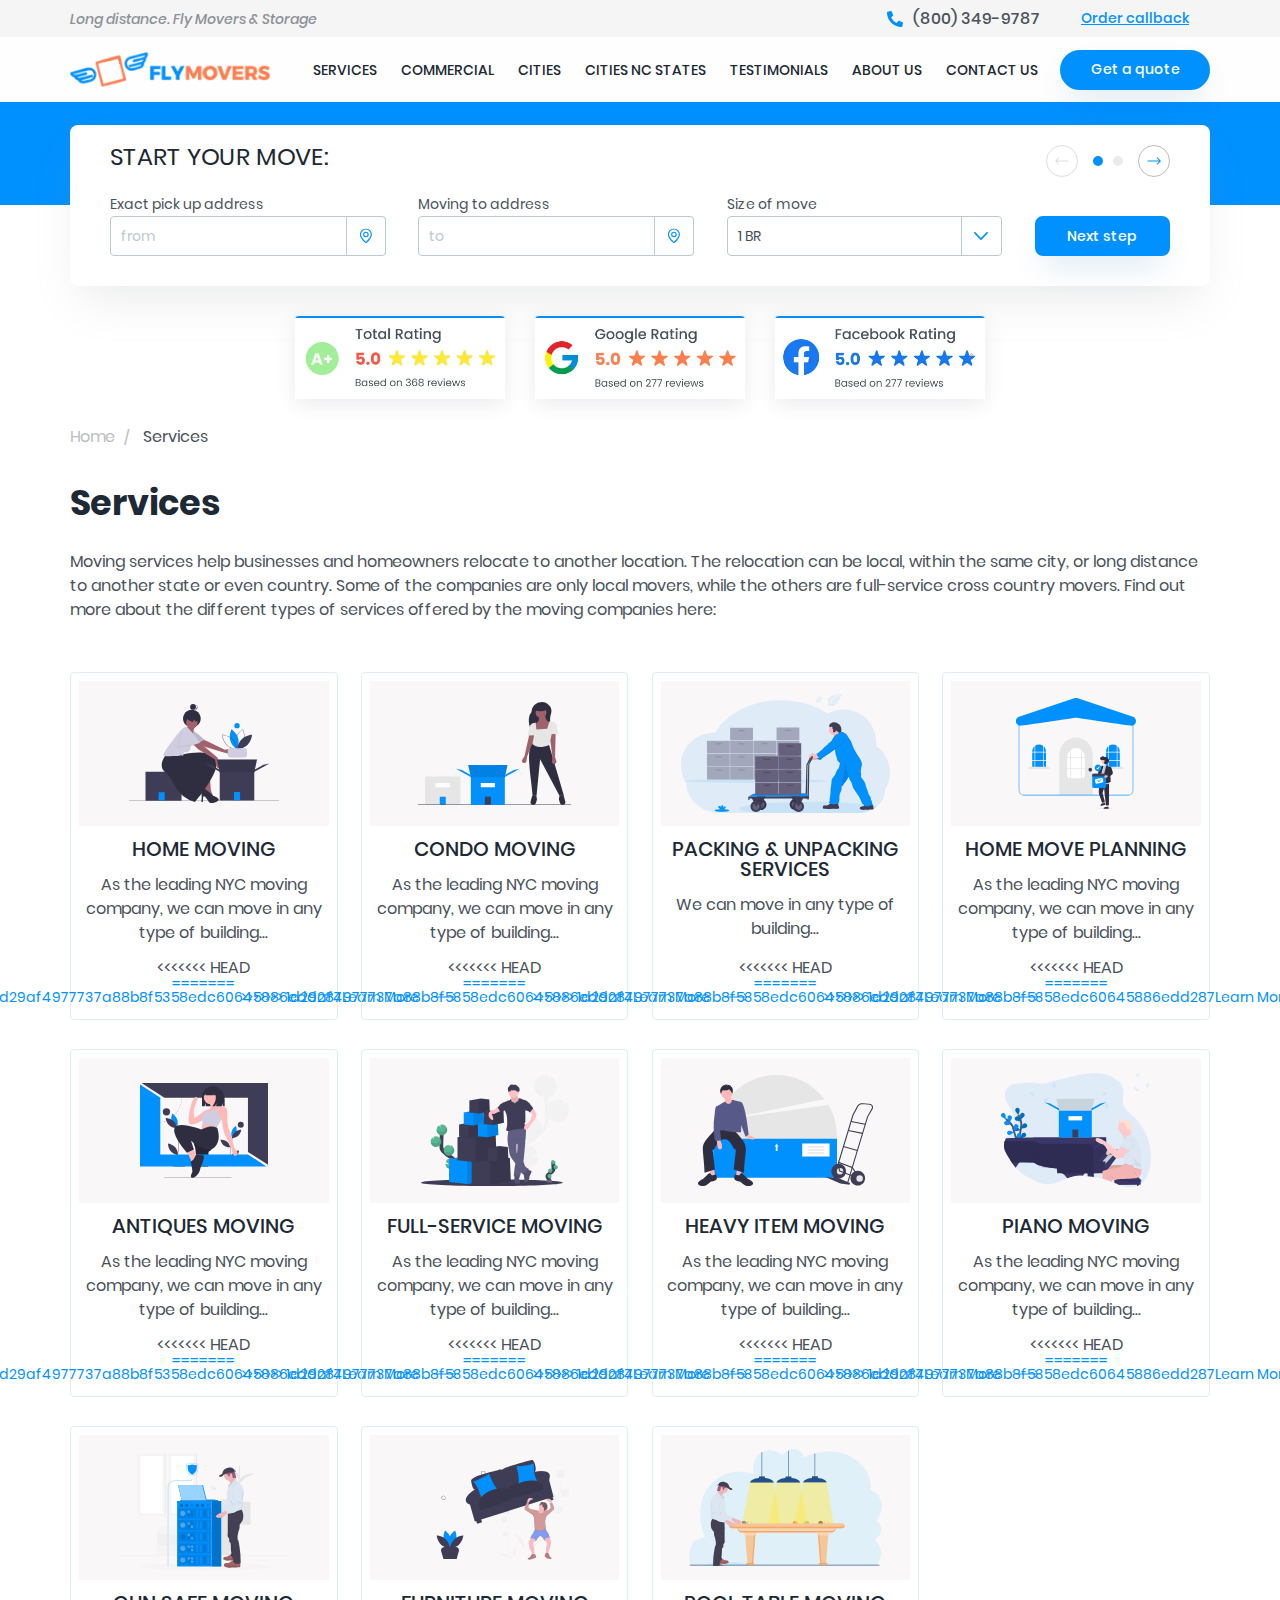
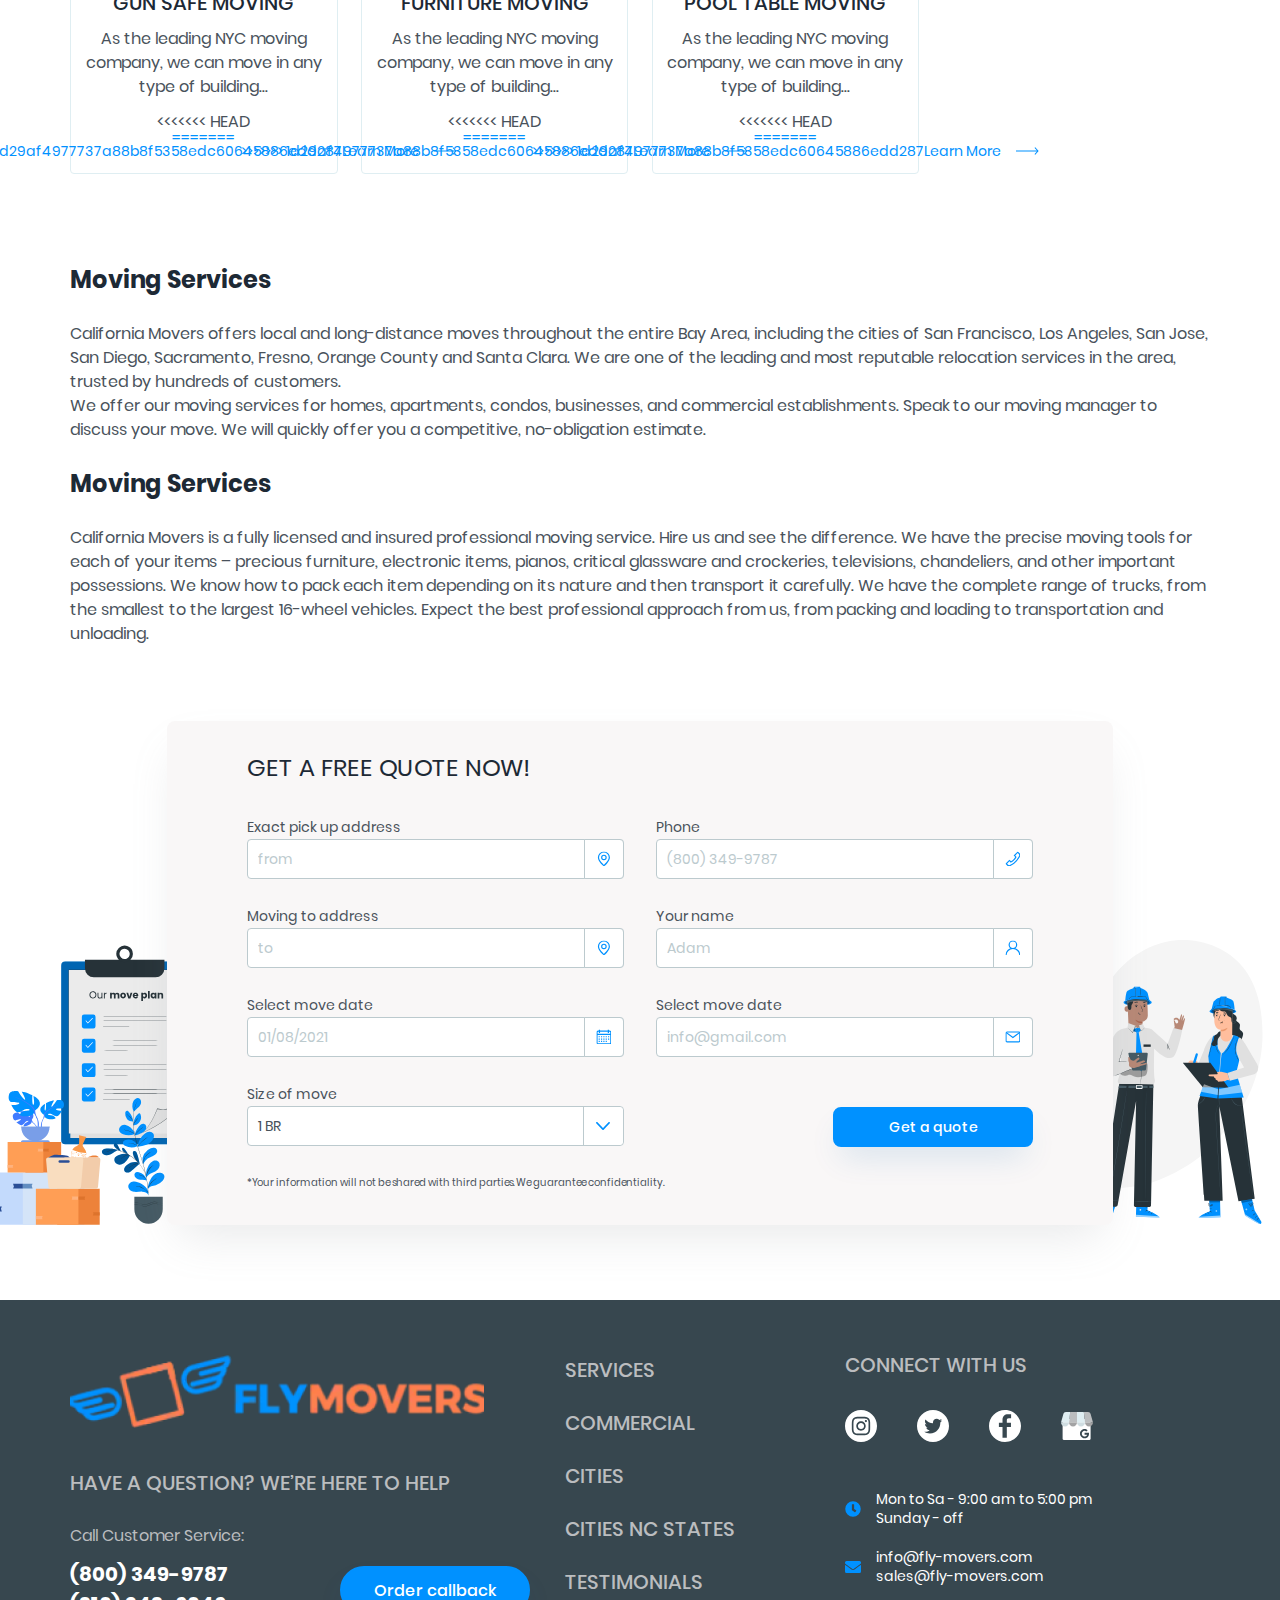
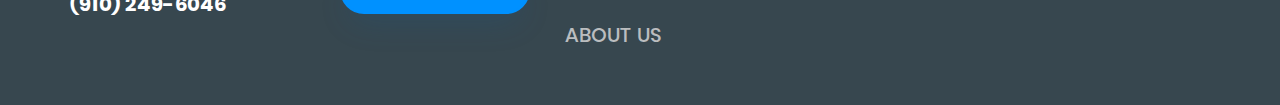
<file: services.html>
<!DOCTYPE html>
<html lang="en">

<head>
	<!-- Title & Icon
	====================================================================== -->
	<title>FLYMOVERS - Services</title>
	<!-- <link rel="shortcut icon" href="favicon.ico" type="image/x-icon"> -->

	<!-- Meta
	====================================================================== -->
	<meta http-equiv="Content-Type" content="text/html;charset=UTF-8" />
	<meta name="format-detection" content="telephone=no">
	<meta http-equiv="X-UA-Compatible" content="IE=edge">
	<meta name="viewport" content="width=device-width, initial-scale=1, shrink-to-fit=no, maximum-scale=1.0">

	<!-- CSS
	====================================================================== -->
	<link rel="stylesheet" href="css/libs/jquery.airdatepicker.min.css" type="text/css">
	<link rel="stylesheet" href="css/style.css" type="text/css">
</head>

<body>
	<div class="wrapper">
		<!-- HEADER
		====================================================================== -->
		<div class="header-menu__mobile">
	<div class="header-menu__mobile-btns"></div>
</div>

<header class="header">
	<div class="header-top">
		<div class="container">
			<div class="header-top__inner">
				<div class="header-txt">Long distance. Fly Movers & Storage</div>

				<a href="tel:8003499787" class="header-phone">
					<picture><source srcset="images/icons/phone-blue.svg" type="image/webp"><img src="images/icons/phone-blue.svg" alt="телефон"></picture>
					<span>(800) 349-9787</span>
				</a>

				<div class="header-callback__wrapper">
					<button class="header-callback popup-open-btn" data-popup-id="">Order callback</button>
				</div>
			</div>
		</div>
	</div>

	<div class="header-bottom">
		<div class="container">
			<div class="header-bottom__inner">
				<a href="/" class="header-logo">
					<picture>
						<source srcset="images/logo-short.webp" media="(max-width: 480px)" type="image/webp">
						<source srcset="images/logo-short.png" media="(max-width: 480px)">
						<source srcset="images/logo.webp" type="image/webp">
						<img src="images/logo.png" alt="логотип">
					</picture>
					
				</a>

				<nav class="header-menu">
					<ul class="header-menu__list">
						<li><a href="services.html">Services</a></li>
						<li><a href="#">Commercial</a></li>
						<li><a href="#">Cities</a></li>
						<li><a href="#">Cities NC States</a></li>
						<li><a href="testimonials.html">Testimonials</a></li>
						<li><a href="about.html">About Us</a></li>
						<li><a href="contact.html">Contact Us</a></li>
					</ul>
				</nav>

				<button class="header-btn popup-open-btn" data-popup-id="">Get a quote</button>

				<button class="header-burger">
					<span></span>
					<span></span>
					<span></span>
				</button>
			</div>
		</div>
	</div>
</header>

		<!-- MAIN
		====================================================================== -->
		<main class="main">

			<!-- START
			====================================================================== -->
			<section class="start">
				<div class="container">
					<div class="start-content">
						<div class="start-top">
							<h3 class="start-title">START YOUR MOVE:</h3>

							<div class="start-nav">
								<button class="start-nav__btn start-step__prev disabled">
									<svg width="14" height="8" viewBox="0 0 14 8" fill="none">
										<path
											d="M0.246592 3.64645C0.0513305 3.84171 0.0513306 4.15829 0.246593 4.35355L3.42857 7.53553C3.62384 7.7308 3.94042 7.7308 4.13568 7.53553C4.33094 7.34027 4.33094 7.02369 4.13568 6.82843L1.30725 4L4.13568 1.17157C4.33094 0.976311 4.33094 0.659729 4.13568 0.464467C3.94042 0.269204 3.62384 0.269204 3.42857 0.464467L0.246592 3.64645ZM13.4001 3.5L0.600146 3.5L0.600146 4.5L13.4001 4.5L13.4001 3.5Z"
											fill="currentColor" />
									</svg>
								</button>

								<div class="start-steps__dots"></div>

								<button class="start-nav__btn start-step__next">
									<svg width="14" height="8" viewBox="0 0 14 8" fill="none">
										<path
											d="M13.7537 4.35355C13.9489 4.15829 13.9489 3.84171 13.7537 3.64645L10.5717 0.464466C10.3764 0.269204 10.0598 0.269204 9.86456 0.464466C9.6693 0.659728 9.6693 0.976311 9.86456 1.17157L12.693 4L9.86456 6.82843C9.6693 7.02369 9.6693 7.34027 9.86456 7.53553C10.0598 7.7308 10.3764 7.7308 10.5717 7.53553L13.7537 4.35355ZM0.600098 4.5L13.4001 4.5V3.5L0.600098 3.5L0.600098 4.5Z"
											fill="currentColor" />
									</svg>
								</button>
							</div>
						</div>

						<form class="start-form">
							<div class="start-step start-step--current" data-step-id="1">
								<div class="start-step__inner">
									<div class="start-step__item">
										<div class="form-input__title">Exact pick up address</div>

										<div class="form-input__wrapper">
											<input type="text" class="form-input req" placeholder="from">
											<div class="form-input__icon">
												<picture><source srcset="images/icons/mark.svg" type="image/webp"><img src="images/icons/mark.svg" alt="иконка"></picture>
											</div>
										</div>
									</div>
									<div class="start-step__item">
										<div class="form-input__title">Moving to address</div>

										<div class="form-input__wrapper">
											<input type="text" class="form-input req" placeholder="to">
											<div class="form-input__icon">
												<picture><source srcset="images/icons/mark.svg" type="image/webp"><img src="images/icons/mark.svg" alt="иконка"></picture>
											</div>
										</div>
									</div>
									<div class="start-step__item">
										<div class="form-input__title">Size of move</div>

										<select class="form-select" name="select-box">
											<option value="Studio">Studio</option>
											<option value="1 BR" selected>1 BR</option>
											<option value="2 BR">2 BR</option>
											<option value="3 BR">3 BR</option>
											<option value="4+ BR">4+ BR</option>
											<option value="Office">Office</option>
											<option value="Other">Other</option>
										</select>
									</div>

									<button type="button" class="start-step__btn start-step__next form-btn">Next step</button>
								</div>
							</div>

							<div class="start-step" data-step-id="2">
								<div class="start-step__inner">
									<div class="start-step__item">
										<div class="form-input__title">E-mail</div>

										<div class="form-input__wrapper">
											<input class="form-input req" type="email" placeholder="info@gmail.com">

											<div class="form-input__icon">
												<picture><source srcset="images/icons/email.svg" type="image/webp"><img src="images/icons/email.svg" alt="иконка"></picture>
											</div>
										</div>
									</div>
									<div class="start-step__item">
										<div class="form-input__title">Phone</div>

										<div class="form-input__wrapper">
											<input class="form-input req" type="tel" placeholder="(800) 349-9787">

											<div class="form-input__icon">
												<picture><source srcset="images/icons/phone.svg" type="image/webp"><img src="images/icons/phone.svg" alt="иконка"></picture>
											</div>
										</div>
									</div>
									<div class="start-step__item">
										<div class="form-input__title">Your name</div>

										<div class="form-input__wrapper">
											<input type="text" class="form-input req" placeholder="Adam">

											<div class="form-input__icon">
												<picture><source srcset="images/icons/user.svg" type="image/webp"><img src="images/icons/user.svg" alt="иконка"></picture>
											</div>
										</div>
									</div>

									<button type="submit" class="start-step__btn start-step__btn--submit form-btn">Get a
										quote</button>
								</div>
							</div>
						</form>
					</div>
				</div>
			</section>

			<!-- RATING WIDGET
			====================================================================== -->
			<div class="rating-widget">
				<div class="container">
					<div class="rating-widget__inner">
						<div class="rating-widget__item">
							<picture><source srcset="images/widget/01.webp" type="image/webp"><img src="images/widget/01.png" alt="картинка"></picture>
						</div>

						<div class="rating-widget__item">
							<picture><source srcset="images/widget/02.webp" type="image/webp"><img src="images/widget/02.png" alt="картинка"></picture>
						</div>

						<div class="rating-widget__item">
							<picture><source srcset="images/widget/03.webp" type="image/webp"><img src="images/widget/03.png" alt="картинка"></picture>
						</div>
					</div>
				</div>
			</div>

			<!-- BREADCRUMBS
			====================================================================== -->
			<div class="breadcrumbs">
				<div class="container">
					<ul class="breadcrumbs-list">
						<li>
							<a href="#">Home</a>
						</li>
						<li>
							<span>Services</span>
						</li>
					</ul>
				</div>
			</div>

			<!-- SERVICES
			====================================================================== -->
			<section class="services">
				<div class="container">
					<h1 class="main-title">Services</h1>

					<div class="txt">
						Moving services help businesses and homeowners relocate to another location. The relocation can be
						local, within the same city, or long distance to another state or even country. Some of the companies
						are only local movers, while the others are full-service cross country movers. Find out more about the
						different types of services offered by the moving companies here:
					</div>

					<div class="services-content">
						<div class="services-item">
							<div class="services-item__img">
								<picture><source srcset="images/services/01.svg" type="image/webp"><img src="images/services/01.svg" alt="картинка"></picture>
							</div>

							<div class="services-item__title">Home Moving</div>

							<div class="services-item__txt">
								As the leading NYC moving company, we can move in any type of building...
							</div>

<<<<<<< HEAD
							<a href="#" class="services-item__link">
=======
							<a href="services-detail.html" class="services-item__link">
>>>>>>> 1d29af4977737a88b8f5358edc60645886edd287
								<span>Learn More</span>
								<picture><source srcset="images/icons/arr-rght-lng.svg" type="image/webp"><img src="images/icons/arr-rght-lng.svg" alt="стрелочка вправо"></picture>
							</a>
						</div>

						<div class="services-item">
							<div class="services-item__img">
								<picture><source srcset="images/services/02.svg" type="image/webp"><img src="images/services/02.svg" alt="картинка"></picture>
							</div>

							<div class="services-item__title">Condo Moving</div>

							<div class="services-item__txt">
								As the leading NYC moving company, we can move in any type of building...
							</div>

<<<<<<< HEAD
							<a href="#" class="services-item__link">
=======
							<a href="services-detail.html" class="services-item__link">
>>>>>>> 1d29af4977737a88b8f5358edc60645886edd287
								<span>Learn More</span>
								<picture><source srcset="images/icons/arr-rght-lng.svg" type="image/webp"><img src="images/icons/arr-rght-lng.svg" alt="стрелочка вправо"></picture>
							</a>
						</div>

						<div class="services-item">
							<div class="services-item__img">
								<picture><source srcset="images/services/03.svg" type="image/webp"><img src="images/services/03.svg" alt="картинка"></picture>
							</div>

							<div class="services-item__title">Packing & Unpacking Services</div>

							<div class="services-item__txt">
								We can move in any type of building...
							</div>

<<<<<<< HEAD
							<a href="#" class="services-item__link">
=======
							<a href="services-detail.html" class="services-item__link">
>>>>>>> 1d29af4977737a88b8f5358edc60645886edd287
								<span>Learn More</span>
								<picture><source srcset="images/icons/arr-rght-lng.svg" type="image/webp"><img src="images/icons/arr-rght-lng.svg" alt="стрелочка вправо"></picture>
							</a>
						</div>

						<div class="services-item">
							<div class="services-item__img">
								<picture><source srcset="images/services/04.svg" type="image/webp"><img src="images/services/04.svg" alt="картинка"></picture>
							</div>

							<div class="services-item__title">Home Move Planning</div>

							<div class="services-item__txt">
								As the leading NYC moving company, we can move in any type of building...
							</div>

<<<<<<< HEAD
							<a href="#" class="services-item__link">
=======
							<a href="services-detail.html" class="services-item__link">
>>>>>>> 1d29af4977737a88b8f5358edc60645886edd287
								<span>Learn More</span>
								<picture><source srcset="images/icons/arr-rght-lng.svg" type="image/webp"><img src="images/icons/arr-rght-lng.svg" alt="стрелочка вправо"></picture>
							</a>
						</div>

						<div class="services-item">
							<div class="services-item__img">
								<picture><source srcset="images/services/05.svg" type="image/webp"><img src="images/services/05.svg" alt="картинка"></picture>
							</div>

							<div class="services-item__title">Antiques Moving</div>

							<div class="services-item__txt">
								As the leading NYC moving company, we can move in any type of building...
							</div>

<<<<<<< HEAD
							<a href="#" class="services-item__link">
=======
							<a href="services-detail.html" class="services-item__link">
>>>>>>> 1d29af4977737a88b8f5358edc60645886edd287
								<span>Learn More</span>
								<picture><source srcset="images/icons/arr-rght-lng.svg" type="image/webp"><img src="images/icons/arr-rght-lng.svg" alt="стрелочка вправо"></picture>
							</a>
						</div>

						<div class="services-item">
							<div class="services-item__img">
								<picture><source srcset="images/services/06.svg" type="image/webp"><img src="images/services/06.svg" alt="картинка"></picture>
							</div>

							<div class="services-item__title">Full-Service Moving</div>

							<div class="services-item__txt">
								As the leading NYC moving company, we can move in any type of building...
							</div>

<<<<<<< HEAD
							<a href="#" class="services-item__link">
=======
							<a href="services-detail.html" class="services-item__link">
>>>>>>> 1d29af4977737a88b8f5358edc60645886edd287
								<span>Learn More</span>
								<picture><source srcset="images/icons/arr-rght-lng.svg" type="image/webp"><img src="images/icons/arr-rght-lng.svg" alt="стрелочка вправо"></picture>
							</a>
						</div>

						<div class="services-item">
							<div class="services-item__img">
								<picture><source srcset="images/services/07.svg" type="image/webp"><img src="images/services/07.svg" alt="картинка"></picture>
							</div>

							<div class="services-item__title">Heavy Item Moving</div>

							<div class="services-item__txt">
								As the leading NYC moving company, we can move in any type of building...
							</div>

<<<<<<< HEAD
							<a href="#" class="services-item__link">
=======
							<a href="services-detail.html" class="services-item__link">
>>>>>>> 1d29af4977737a88b8f5358edc60645886edd287
								<span>Learn More</span>
								<picture><source srcset="images/icons/arr-rght-lng.svg" type="image/webp"><img src="images/icons/arr-rght-lng.svg" alt="стрелочка вправо"></picture>
							</a>
						</div>

						<div class="services-item">
							<div class="services-item__img">
								<picture><source srcset="images/services/08.svg" type="image/webp"><img src="images/services/08.svg" alt="картинка"></picture>
							</div>

							<div class="services-item__title">Piano Moving</div>

							<div class="services-item__txt">
								As the leading NYC moving company, we can move in any type of building...
							</div>

<<<<<<< HEAD
							<a href="#" class="services-item__link">
=======
							<a href="services-detail.html" class="services-item__link">
>>>>>>> 1d29af4977737a88b8f5358edc60645886edd287
								<span>Learn More</span>
								<picture><source srcset="images/icons/arr-rght-lng.svg" type="image/webp"><img src="images/icons/arr-rght-lng.svg" alt="стрелочка вправо"></picture>
							</a>
						</div>

						<div class="services-item">
							<div class="services-item__img">
								<picture><source srcset="images/services/09.svg" type="image/webp"><img src="images/services/09.svg" alt="картинка"></picture>
							</div>

							<div class="services-item__title">Gun Safe Moving</div>

							<div class="services-item__txt">
								As the leading NYC moving company, we can move in any type of building...
							</div>

<<<<<<< HEAD
							<a href="#" class="services-item__link">
=======
							<a href="services-detail.html" class="services-item__link">
>>>>>>> 1d29af4977737a88b8f5358edc60645886edd287
								<span>Learn More</span>
								<picture><source srcset="images/icons/arr-rght-lng.svg" type="image/webp"><img src="images/icons/arr-rght-lng.svg" alt="стрелочка вправо"></picture>
							</a>
						</div>

						<div class="services-item">
							<div class="services-item__img">
								<picture><source srcset="images/services/10.svg" type="image/webp"><img src="images/services/10.svg" alt="картинка"></picture>
							</div>

							<div class="services-item__title">Furniture Moving</div>

							<div class="services-item__txt">
								As the leading NYC moving company, we can move in any type of building...
							</div>

<<<<<<< HEAD
							<a href="#" class="services-item__link">
=======
							<a href="services-detail.html" class="services-item__link">
>>>>>>> 1d29af4977737a88b8f5358edc60645886edd287
								<span>Learn More</span>
								<picture><source srcset="images/icons/arr-rght-lng.svg" type="image/webp"><img src="images/icons/arr-rght-lng.svg" alt="стрелочка вправо"></picture>
							</a>
						</div>

						<div class="services-item">
							<div class="services-item__img">
								<picture><source srcset="images/services/11.svg" type="image/webp"><img src="images/services/11.svg" alt="картинка"></picture>
							</div>

							<div class="services-item__title">Pool Table Moving</div>

							<div class="services-item__txt">
								As the leading NYC moving company, we can move in any type of building...
							</div>

<<<<<<< HEAD
							<a href="#" class="services-item__link">
=======
							<a href="services-detail.html" class="services-item__link">
>>>>>>> 1d29af4977737a88b8f5358edc60645886edd287
								<span>Learn More</span>
								<picture><source srcset="images/icons/arr-rght-lng.svg" type="image/webp"><img src="images/icons/arr-rght-lng.svg" alt="стрелочка вправо"></picture>
							</a>
						</div>
					</div>

					<h3 class="small-title">Moving Services</h3>

					<div class="txt">
						<p>
							California Movers offers local and long-distance moves throughout the entire Bay Area, including
							the
							cities of San Francisco, Los Angeles, San Jose, San Diego, Sacramento, Fresno, Orange County and
							Santa
							Clara. We are one of the leading and most reputable relocation services in the area, trusted by
							hundreds of customers.
						</p>
						<p>
							We offer our moving services for homes, apartments, condos, businesses, and commercial
							establishments.
							Speak to our moving manager to discuss your move. We will quickly offer you a competitive,
							no-obligation estimate.

						</p>
					</div>

					<h3 class="small-title">Moving Services</h3>

					<div class="txt">
						California Movers is a fully licensed and insured professional moving service. Hire us and see the
						difference. We have the precise moving tools for each of your items – precious furniture, electronic
						items, pianos, critical glassware and crockeries, televisions, chandeliers, and other important
						possessions.
						We know how to pack each item depending on its nature and then transport it carefully. We have the
						complete range of trucks, from the smallest to the largest 16-wheel vehicles. Expect the best
						professional approach from us, from packing and loading to transportation and unloading.
					</div>
				</div>
			</section>

			<!-- MAIN FORM
			====================================================================== -->
			<section class="main-form__section">
				<div class="container">
					<div class="main-form__section-inner">
						<div class="main-form__img1">
							<picture><source srcset="images/main-form/01.svg" type="image/webp"><img src="images/main-form/01.svg" alt="картинка"></picture>
						</div>
						<div class="main-form__img2">
							<picture><source srcset="images/main-form/02.svg" type="image/webp"><img src="images/main-form/02.svg" alt="картинка"></picture>
						</div>

						<h3 class="main-form__title">GET A FREE QUOTE NOW!</h3>

						<form class="main-form main-form--freequote">
							<div class="main-form__col">
								<div class="main-form__item">
									<div class="form-input__title">Exact pick up address</div>

									<div class="form-input__wrapper">
										<input type="text" class="form-input req" placeholder="from">
										<div class="form-input__icon">
											<picture><source srcset="images/icons/mark.svg" type="image/webp"><img src="images/icons/mark.svg" alt="иконка"></picture>
										</div>
									</div>
								</div>

								<div class="main-form__item">
									<div class="form-input__title">Moving to address</div>

									<div class="form-input__wrapper">
										<input type="text" class="form-input req" placeholder="to">
										<div class="form-input__icon">
											<picture><source srcset="images/icons/mark.svg" type="image/webp"><img src="images/icons/mark.svg" alt="иконка"></picture>
										</div>
									</div>
								</div>

								<div class="main-form__item">
									<div class="form-input__title">Select move date</div>

									<div class="form-input__wrapper">
										<input type="text" class="form-input datepicker-here req" placeholder="01/08/2021" readonly>
										<div class="form-input__icon">
											<picture><source srcset="images/icons/calendar.svg" type="image/webp"><img src="images/icons/calendar.svg" alt="иконка"></picture>
										</div>
									</div>
								</div>

								<div class="main-form__item">
									<div class="form-input__title">Size of move</div>

									<select class="form-select" name="select-box">
										<option value="Studio">Studio</option>
										<option value="1 BR" selected>1 BR</option>
										<option value="2 BR">2 BR</option>
										<option value="3 BR">3 BR</option>
										<option value="4+ BR">4+ BR</option>
										<option value="Office">Office</option>
										<option value="Other">Other</option>
									</select>
								</div>
							</div>

							<div class="main-form__col">
								<div class="main-form__item">
									<div class="form-input__title">Phone</div>

									<div class="form-input__wrapper">
										<input type="tel" class="form-input req" placeholder="(800) 349-9787">
										<div class="form-input__icon">
											<picture><source srcset="images/icons/phone.svg" type="image/webp"><img src="images/icons/phone.svg" alt="иконка"></picture>
										</div>
									</div>
								</div>

								<div class="main-form__item">
									<div class="form-input__title">Your name</div>

									<div class="form-input__wrapper">
										<input type="text" class="form-input req" placeholder="Adam">
										<div class="form-input__icon">
											<picture><source srcset="images/icons/user.svg" type="image/webp"><img src="images/icons/user.svg" alt="иконка"></picture>
										</div>
									</div>
								</div>

								<div class="main-form__item">
									<div class="form-input__title">Select move date</div>

									<div class="form-input__wrapper">
										<input type="email" class="form-input req" placeholder="info@gmail.com">
										<div class="form-input__icon">
											<picture><source srcset="images/icons/email.svg" type="image/webp"><img src="images/icons/email.svg" alt="иконка"></picture>
										</div>
									</div>
								</div>

								<div class="main-form__btn-wrapper">
									<button class="main-form__btn form-btn">Get a quote</button>
								</div>
							</div>
						</form>

						<div class="main-form__txt">
							*Your information will not be shared with third parties. We guarantee confidentiality.
						</div>
					</div>
				</div>
			</section>

		</main>

		<!-- FOOTER
		====================================================================== -->
		<footer class="footer">
	<div class='container'>
		<div class="footer-inner">
			<div class="footer-col">
				<a href="#" class="footer-logo">
					<picture><source srcset="images/logo-big.webp" type="image/webp"><img src="images/logo-big.png" alt="логотип"></picture>
				</a>

				<div class="footer-txt">
					have a question? we’re here to help
				</div>

				<div class="footer-col__bottom">
					<div class="footer-phones">
						<div class="footer-phones__title">Call Customer Service:</div>

						<ul class="footer-phones__list">
							<li><a href="tel:8003499787">(800) 349-9787</a></li>
							<li><a href="tel:9102496046">(910) 249-6046</a></li>
						</ul>
					</div>

					<button class="footer-callback">Order callback</button>
				</div>
			</div>

			<nav class="footer-menu">
				<ul class="footer-menu__list">
					<li><a href="#">Services</a></li>
					<li><a href="#">Commercial</a></li>
					<li><a href="#">Cities</a></li>
					<li><a href="#">Cities NC States</a></li>
					<li><a href="#">Testimonials</a></li>
					<li><a href="#">About Us</a></li>
				</ul>
			</nav>

			<div class="footer-connect">
				<div class="footer-connect__title">connect with us</div>

				<div class="footer-socials">
					<a href="#" class="footer-social__link" target="_blank">
						<svg width="32" height="32" viewBox="0 0 32 32" fill="none">
							<path
								d="M19.0625 16C19.0625 17.6914 17.6914 19.0625 16 19.0625C14.3086 19.0625 12.9375 17.6914 12.9375 16C12.9375 14.3086 14.3086 12.9375 16 12.9375C17.6914 12.9375 19.0625 14.3086 19.0625 16Z"
								fill="currentColor" />
							<path
								d="M23.1621 10.5815C23.0149 10.1826 22.78 9.82153 22.4749 9.52515C22.1785 9.21997 21.8176 8.98511 21.4185 8.83789C21.0947 8.71216 20.6084 8.5625 19.7126 8.52173C18.7437 8.47754 18.4531 8.46802 16 8.46802C13.5466 8.46802 13.2561 8.47729 12.2874 8.52148C11.3916 8.5625 10.905 8.71216 10.5815 8.83789C10.1824 8.98511 9.82129 9.21997 9.52515 9.52515C9.21997 9.82153 8.98511 10.1824 8.83765 10.5815C8.71191 10.9053 8.56226 11.3918 8.52148 12.2876C8.47729 13.2563 8.46777 13.5469 8.46777 16.0002C8.46777 18.4534 8.47729 18.7439 8.52148 19.7129C8.56226 20.6086 8.71191 21.095 8.83765 21.4187C8.98511 21.8179 9.21973 22.1787 9.5249 22.4751C9.82129 22.7803 10.1821 23.0151 10.5813 23.1624C10.905 23.2883 11.3916 23.438 12.2874 23.4788C13.2561 23.5229 13.5464 23.5322 15.9998 23.5322C18.4534 23.5322 18.7439 23.5229 19.7124 23.4788C20.6082 23.438 21.0947 23.2883 21.4185 23.1624C22.2197 22.8533 22.853 22.22 23.1621 21.4187C23.2878 21.095 23.4375 20.6086 23.4785 19.7129C23.5227 18.7439 23.532 18.4534 23.532 16.0002C23.532 13.5469 23.5227 13.2563 23.4785 12.2876C23.4377 11.3918 23.2881 10.9053 23.1621 10.5815ZM16 20.7178C13.3943 20.7178 11.282 18.6057 11.282 16C11.282 13.3943 13.3943 11.2822 16 11.2822C18.6055 11.2822 20.7178 13.3943 20.7178 16C20.7178 18.6057 18.6055 20.7178 16 20.7178ZM20.9043 12.1982C20.2954 12.1982 19.8018 11.7046 19.8018 11.0957C19.8018 10.4868 20.2954 9.99316 20.9043 9.99316C21.5132 9.99316 22.0068 10.4868 22.0068 11.0957C22.0066 11.7046 21.5132 12.1982 20.9043 12.1982Z"
								fill="currentColor" />
							<path
								d="M16 0C7.16479 0 0 7.16479 0 16C0 24.8352 7.16479 32 16 32C24.8352 32 32 24.8352 32 16C32 7.16479 24.8352 0 16 0ZM25.1321 19.7878C25.0876 20.7659 24.9321 21.4336 24.7051 22.0181C24.2278 23.2522 23.2522 24.2278 22.0181 24.7051C21.4338 24.9321 20.7659 25.0874 19.7881 25.1321C18.8083 25.1768 18.4954 25.1875 16.0002 25.1875C13.5049 25.1875 13.1921 25.1768 12.2122 25.1321C11.2344 25.0874 10.5664 24.9321 9.98218 24.7051C9.3689 24.4744 8.81372 24.1128 8.35474 23.6453C7.88745 23.1865 7.52588 22.6311 7.29517 22.0181C7.06812 21.4338 6.9126 20.7659 6.86816 19.7881C6.823 18.8081 6.8125 18.4951 6.8125 16C6.8125 13.5049 6.823 13.1919 6.86792 12.2122C6.91235 11.2341 7.06763 10.5664 7.29468 9.98193C7.52539 9.3689 7.88721 8.81348 8.35474 8.35474C8.81348 7.88721 9.3689 7.52563 9.98193 7.29492C10.5664 7.06787 11.2341 6.9126 12.2122 6.86792C13.1919 6.82324 13.5049 6.8125 16 6.8125C18.4951 6.8125 18.8081 6.82324 19.7878 6.86816C20.7659 6.9126 21.4336 7.06787 22.0181 7.29468C22.6311 7.52539 23.1865 7.88721 23.6455 8.35474C24.1128 8.81372 24.4746 9.3689 24.7051 9.98193C24.9324 10.5664 25.0876 11.2341 25.1323 12.2122C25.177 13.1919 25.1875 13.5049 25.1875 16C25.1875 18.4951 25.177 18.8081 25.1321 19.7878Z"
								fill="currentColor" />
						</svg>
					</a>

					<a href="#" class="footer-social__link" target="_blank">
						<svg width="32" height="32" viewBox="0 0 32 32" fill="none">
							<path
								d="M16 0C7.16479 0 0 7.16479 0 16C0 24.8352 7.16479 32 16 32C24.8352 32 32 24.8352 32 16C32 7.16479 24.8352 0 16 0ZM23.3054 12.4751C23.3125 12.6326 23.3159 12.7908 23.3159 12.9497C23.3159 17.8025 19.6221 23.3984 12.8669 23.3987H12.8672H12.8669C10.793 23.3987 8.86304 22.7908 7.23779 21.749C7.52515 21.783 7.81763 21.7998 8.11377 21.7998C9.83447 21.7998 11.418 21.2129 12.675 20.2278C11.0674 20.198 9.71191 19.1362 9.24414 17.677C9.46802 17.72 9.69824 17.7434 9.93433 17.7434C10.2695 17.7434 10.5942 17.6982 10.9028 17.614C9.22241 17.2776 7.95654 15.7925 7.95654 14.0142C7.95654 13.9976 7.95654 13.9827 7.95703 13.9673C8.4519 14.2424 9.01782 14.408 9.62036 14.4265C8.63428 13.7686 7.98608 12.6438 7.98608 11.3696C7.98608 10.6968 8.16797 10.0664 8.4834 9.52368C10.2944 11.7458 13.001 13.2073 16.0532 13.3608C15.9902 13.0918 15.9578 12.8115 15.9578 12.5234C15.9578 10.4961 17.6025 8.85132 19.6306 8.85132C20.687 8.85132 21.6411 9.29785 22.3113 10.0117C23.1479 9.84668 23.9336 9.54102 24.6433 9.12036C24.3687 9.97754 23.7866 10.6968 23.0283 11.1516C23.7712 11.0627 24.4792 10.8657 25.1372 10.5732C24.6458 11.3098 24.0225 11.9568 23.3054 12.4751Z"
								fill="currentColor" />
						</svg>
					</a>

					<a href="#" class="footer-social__link" target="_blank">
						<svg width="32" height="32" viewBox="0 0 32 32" fill="none">
							<path
								d="M16 0C7.16342 0 0 7.16342 0 16C0 24.8366 7.16342 32 16 32C24.8366 32 32 24.8366 32 16C32 7.16342 24.8366 0 16 0ZM22.1041 8.14813L19.8911 8.14911C18.1557 8.14911 17.8202 8.97375 17.8202 10.1837V12.8517H21.9584L21.9564 17.0305H17.8205V27.7544H13.5042V17.0305H9.89594V12.8517H13.5042V9.7699C13.5042 6.19343 15.6893 4.24561 18.8795 4.24561L22.1044 4.25052V8.14813H22.1041Z"
								fill="currentColor" />
						</svg>
					</a>

					<a href="#" class="footer-social__link" target="_blank">
						<svg width="32" height="28" viewBox="0 0 32 28" fill="none">
							<g clip-path="url(#clip0)">
								<path
									d="M28.4982 7.01245H2.71659C2.10401 7.01245 1.60742 7.50904 1.60742 8.12162V26.8397C1.60742 27.4522 2.10401 27.9488 2.71659 27.9488H28.4982C29.1107 27.9488 29.6073 27.4522 29.6073 26.8397V8.12162C29.6073 7.50904 29.1107 7.01245 28.4982 7.01245Z"
									fill="currentColor" />
								<path d="M8.00098 10.5191H16.0011V0.0192871H9.1989L8.00098 10.5191Z" fill="#BBBDBF" />
								<path
									d="M24.001 10.5191H16.001V0.0192871H22.8031L24.001 10.5191ZM29.6076 2.00966L29.6175 2.04545C29.6151 2.03282 29.6103 2.02109 29.6076 2.00966Z"
									fill="#DFEEF2" />
								<path
									d="M29.6175 2.04496L29.6076 2.00917C29.354 0.847761 28.326 0.0195507 27.1372 0.0187988H22.803L24 10.5189H32.0001L29.6175 2.04496Z"
									fill="#BBBDBF" />
								<path d="M2.39421 2.00977L2.38428 2.04556C2.38668 2.03293 2.3915 2.0212 2.39421 2.00977Z"
									fill="#DFEEF2" />
								<path
									d="M2.38406 2.04496L2.39399 2.00917C2.64761 0.847761 3.67558 0.0195507 4.86436 0.0187988H9.1988L8 10.5189H0L2.38406 2.04496Z"
									fill="#DFEEF2" />
								<path fill-rule="evenodd" clip-rule="evenodd"
									d="M8.01449 10.5164C8.01449 12.7243 6.22464 14.5141 4.01677 14.5141C1.8089 14.5141 0.019043 12.7243 0.019043 10.5164H8.01449Z"
									fill="#CFDDE1" />
								<path fill-rule="evenodd" clip-rule="evenodd"
									d="M16.0097 10.5164C16.0097 12.7243 14.2199 14.5141 12.0121 14.5141C9.80423 14.5141 8.0144 12.7243 8.0144 10.5164H16.0097Z"
									fill="#A3A3A4" />
								<path fill-rule="evenodd" clip-rule="evenodd"
									d="M24.0052 10.5164C24.0052 12.7243 22.2153 14.5141 20.0075 14.5141C17.7996 14.5141 16.0098 12.7243 16.0098 10.5164H24.0052Z"
									fill="#CFDDE1" />
								<path fill-rule="evenodd" clip-rule="evenodd"
									d="M32 10.5164C32 12.7243 30.2101 14.5141 28.0022 14.5141C25.7943 14.5141 24.0044 12.7243 24.0044 10.5164H32Z"
									fill="#A3A3A4" />
								<path
									d="M28.0024 21.3474C27.9883 21.157 27.9649 20.9832 27.9315 20.7613H23.5706C23.5706 21.3712 23.5706 22.0367 23.5682 22.647H26.0945C26.0408 22.9313 25.9315 23.2023 25.7728 23.4443C25.6141 23.6863 25.4091 23.8946 25.1697 24.0572C25.1697 24.0572 25.1697 24.0466 25.1679 24.0463C24.8586 24.2494 24.5103 24.3853 24.1453 24.4454C23.7794 24.5124 23.4042 24.5107 23.0388 24.4406C22.6679 24.3638 22.3166 24.2116 22.007 23.9934C21.5499 23.6693 21.1973 23.2188 20.9925 22.6972C20.9769 22.6566 20.9624 22.6157 20.9477 22.5742V22.5697L20.9516 22.5667C20.7529 21.9833 20.7523 21.3506 20.9501 20.767C21.0894 20.3575 21.3187 19.9845 21.6211 19.6753C22.3305 18.9415 23.3904 18.6655 24.3676 18.9601C24.7423 19.075 25.0846 19.2765 25.367 19.5483L26.2193 18.696C26.3697 18.5441 26.5258 18.3971 26.6704 18.2401C26.2382 17.837 25.731 17.5228 25.1775 17.3156C24.1702 16.9503 23.0683 16.9407 22.0548 17.2882C22.0195 17.3002 21.9844 17.3128 21.9495 17.3258C20.8561 17.7369 19.9566 18.543 19.4286 19.585C19.2422 19.9539 19.1064 20.3462 19.025 20.7513C18.5422 23.1505 20.0061 25.512 22.3697 26.1468C23.1423 26.3537 23.9636 26.3486 24.7423 26.1717C25.4498 26.012 26.1039 25.6721 26.6412 25.185C27.2018 24.6692 27.6037 23.982 27.8142 23.2521C27.9902 22.6335 28.054 21.9884 28.0024 21.3474Z"
									fill="#37474F" />
							</g>
							<defs>
								<clipPath id="clip0">
									<rect width="32" height="27.968" fill="white" />
								</clipPath>
							</defs>
						</svg>

					</a>
				</div>

				<div class="footer-connect__inner">
					<div class="footer-connect__item">
						<div class="footer-connect__item-icon">
							<picture><source srcset="images/icons/clock.svg" type="image/webp"><img src="images/icons/clock.svg" alt="часы"></picture>
						</div>

						<ul class="footer-connect__item-list">
							<li>Mon to Sa - 9:00 am to 5:00 pm</li>
							<li>Sunday - off</li>
						</ul>
					</div>

					<div class="footer-connect__item">
						<div class="footer-connect__item-icon">
							<picture><source srcset="images/icons/email-blue.svg" type="image/webp"><img src="images/icons/email-blue.svg" alt="email"></picture>
						</div>

						<ul class="footer-connect__item-list">
							<li><a href="mailto:info@fly-movers.com">info@fly-movers.com</a></li>
							<li><a href="mailto:sales@fly-movers.com">sales@fly-movers.com</a></li>
						</ul>
					</div>
				</div>
			</div>
		</div>
	</div>
</footer>
	</div>


	<!-- SCRIPTS
	====================================================================== -->
	<script src="js/libs/jquery-3.5.1.min.js"></script>
	<script src="js/libs/jquery.airdatepicker.min.js"></script>
	<script src="js/main.js"></script>
</body>

</html>
</file>
<file: css/style.css>
@charset "UTF-8";

/***************************************************************************/
/* FONTS */
@font-face {
  font-family: "Poppins";
  font-display: swap;
  src: url("../fonts/Poppins-Bold.woff2") format("woff2"), url("../fonts/Poppins-Bold.woff") format("woff");
  font-weight: 700;
  font-style: normal;
}

@font-face {
  font-family: "Poppins";
  font-display: swap;
  src: url("../fonts/Poppins-Medium.woff2") format("woff2"), url("../fonts/Poppins-Medium.woff") format("woff");
  font-weight: 500;
  font-style: normal;
}

@font-face {
  font-family: "Poppins";
  font-display: swap;
  src: url("../fonts/Poppins-Regular.woff2") format("woff2"), url("../fonts/Poppins-Regular.woff") format("woff");
  font-weight: 400;
  font-style: normal;
}

@font-face {
  font-family: "Poppins";
  font-display: swap;
  src: url("../fonts/Poppins-MediumItalic.woff2") format("woff2"), url("../fonts/Poppins-MediumItalic.woff") format("woff");
  font-weight: 500;
  font-style: italic;
}

@font-face {
  font-family: "Poppins";
  font-display: swap;
  src: url("../fonts/Poppins-Italic.woff2") format("woff2"), url("../fonts/Poppins-Italic.woff") format("woff");
  font-weight: 400;
  font-style: italic;
}

/***************************************************************************/
/* CSS RESET */
* {
  padding: 0px;
  margin: 0px;
  border: 0px;
}

*,
*:before,
*:after {
  -webkit-box-sizing: border-box;
  box-sizing: border-box;
}

:focus,
:active {
  outline: none;
}

a:focus,
a:active {
  outline: none;
}

aside,
nav,
footer,
header,
section {
  display: block;
}

html,
body {
  height: 100%;
  margin: 0;
  padding: 0;
  min-width: 320px;
  position: relative;
  width: 100%;
}

body {
  font-size: 100%;
  line-height: 1;
  -ms-text-size-adjust: 100%;
  -moz-text-size-adjust: 100%;
  -webkit-text-size-adjust: 100%;
}

button {
  cursor: pointer;
}

button::-moz-focus-inner {
  padding: 0;
  border: 0;
}

a,
a:visited {
  text-decoration: none;
}

a:hover {
  text-decoration: none;
}

ul li {
  list-style: none;
}

img {
  vertical-align: top;
}

h1,
h2,
h3,
h4,
h5,
h6 {
  font-weight: inherit;
  font-size: inherit;
}

input::-ms-clear {
  display: none;
}

input,
button,
textarea {
  font-family: "Poppins";
}

input[type="text"],
input[type="email"],
input[type="tel"],
textarea,
select {
  -webkit-appearance: none;
  -moz-appearance: none;
  appearance: none;
}

select::-ms-expand {
  display: none;
}

input::-webkit-search-decoration,
input::-webkit-search-cancel-button,
input::-webkit-search-results-button,
input::-webkit-search-results-decoration {
  display: none;
}

/***************************************************************************/
/***************************************************************************/
/* BODY */
body {
  color: #49525b;
  font-family: "Poppins";
  font-size: 18px;
}

body.lock {
  overflow: hidden;
}

/***************************************************************************/
/* WRAPPER */
.wrapper {
  width: 100%;
  min-height: 100%;
  overflow-x: hidden;
}

/***************************************************************************/
/* CONTAINER */
.container {
  max-width: 1400px;
  padding: 0;
  margin: 0 auto;
  width: 100%;
}

@media (max-width: 1430px) {
  .container {
    max-width: 1140px;
  }
}

@media (max-width: 1200px) {
  .container {
    max-width: 960px;
  }
}

@media (max-width: 992.98px) {
  .container {
    max-width: 750px;
  }
}

@media (max-width: 767.98px) {
  .container {
    max-width: none;
    padding: 0 15px;
  }
}

@media (max-width: 359px) {
  .container {
    max-width: none;
    padding: 0 8px;
  }
}

/***************************************************************************/
/* ANIMATE */
@-webkit-keyframes link-arrow-animate {
  0% {
    -webkit-transform: translateX(0);
    transform: translateX(0);
  }

  100% {
    -webkit-transform: translateX(5px);
    transform: translateX(5px);
  }
}

@keyframes link-arrow-animate {
  0% {
    -webkit-transform: translateX(0);
    transform: translateX(0);
  }

  100% {
    -webkit-transform: translateX(5px);
    transform: translateX(5px);
  }
}

/***************************************************************************/
/* COMMON ELEMENTS/CLASSES */
/* TITLEs */
.main-title {
  margin: 0px 0px 35px 0px;
  color: #1d2935;
  font-size: 40px;
  font-weight: 700;
}

.title {
  margin: 0px 0px 35px 0px;
  color: #1d2935;
  font-size: 32px;
  font-weight: 700;
}

.small-title {
  margin: 0px 0px 35px 0px;
  color: #1d2935;
  font-size: 24px;
  font-weight: 700;
}

/***************************************************************************/
/* TXT */
.txt {
  margin: 0px 0px 35px 0px;
  line-height: 1.5em;
}

/***************************************************************************/
/* FORMS */
.form-input__title {
  margin: 0px 0px 5px 0px;
  color: #49525b;
  font-size: 14px;
  text-align: left;
}

/* INPUTS */
.form-input__wrapper {
  position: relative;
  width: 100%;
  height: 40px;
}

.form-input__wrapper.error:after {
  content: '';
  position: absolute;
  top: 50%;
  right: 50px;
  -webkit-transform: translateY(-50%);
  -ms-transform: translateY(-50%);
  transform: translateY(-50%);
  width: 16px;
  height: 16px;
  background: url("../images/icons/error.svg") center/100% 100% no-repeat;
}

.form-input__wrapper.confirmed:after {
  content: '';
  position: absolute;
  top: 50%;
  right: 50px;
  -webkit-transform: translateY(-50%);
  -ms-transform: translateY(-50%);
  transform: translateY(-50%);
  width: 16px;
  height: 16px;
  background: url("../images/icons/checked.svg") center/100% 100% no-repeat;
}

.form-input__wrapper--textarea {
  height: auto;
}

.form-input__wrapper--textarea.error:after {
  right: 10px;
}

.form-input__wrapper--textarea.confirmed:after {
  right: 10px;
}

.form-input {
  padding: 0 50px 0 10px;
  width: 100%;
  height: 100%;
  color: #49525b;
  font-size: 14px;
  border: 1px solid #bccace;
  border-radius: 4px;
  -webkit-transition: border 0.3s ease;
  -o-transition: border 0.3s ease;
  transition: border 0.3s ease;
}

.form-input::-webkit-input-placeholder {
  color: #bccace;
  -webkit-transition: opacity 0.3s ease, visibility 0.3s ease;
  transition: opacity 0.3s ease, visibility 0.3s ease;
}

.form-input::-moz-placeholder {
  color: #bccace;
  -moz-transition: opacity 0.3s ease, visibility 0.3s ease;
  transition: opacity 0.3s ease, visibility 0.3s ease;
}

.form-input:-ms-input-placeholder {
  color: #bccace;
  -ms-transition: opacity 0.3s ease, visibility 0.3s ease;
  transition: opacity 0.3s ease, visibility 0.3s ease;
}

.form-input::-ms-input-placeholder {
  color: #bccace;
  -ms-transition: opacity 0.3s ease, visibility 0.3s ease;
  transition: opacity 0.3s ease, visibility 0.3s ease;
}

.form-input::placeholder {
  color: #bccace;
  -webkit-transition: opacity 0.3s ease, visibility 0.3s ease;
  -o-transition: opacity 0.3s ease, visibility 0.3s ease;
  transition: opacity 0.3s ease, visibility 0.3s ease;
}

.form-input:focus {
  border: 1px solid #0091ff;
}

.form-input:focus::-webkit-input-placeholder {
  opacity: 0;
  visibility: hidden;
}

.form-input:focus::-moz-placeholder {
  opacity: 0;
  visibility: hidden;
}

.form-input:focus:-ms-input-placeholder {
  opacity: 0;
  visibility: hidden;
}

.form-input:focus::-ms-input-placeholder {
  opacity: 0;
  visibility: hidden;
}

.form-input:focus::placeholder {
  opacity: 0;
  visibility: hidden;
}

.form-input:focus~.form-input__icon {
  border: 1px solid #0091ff;
}

.form-textarea {
  padding: 10px;
  resize: none;
}

.form-input__icon {
  position: absolute;
  top: 0;
  right: 0;
  width: 40px;
  height: 100%;
  z-index: 2;
  background-color: #fff;
  border: 1px solid #bccace;
  border-radius: 0 4px 4px 0;
  -webkit-transition: border 0.3s ease;
  -o-transition: border 0.3s ease;
  transition: border 0.3s ease;
}

.form-input__icon img {
  position: absolute;
  top: 50%;
  left: 50%;
  -webkit-transform: translate(-50%, -50%);
  -ms-transform: translate(-50%, -50%);
  transform: translate(-50%, -50%);
  width: 40%;
  height: 40%;
  -o-object-fit: contain;
  object-fit: contain;
}

/* SELECT */
.form-select__wrapper {
  position: relative;
  width: 100%;
  height: 40px;
}

.select-fake {
  padding: 0 50px 0 10px;
  display: -webkit-box;
  display: -ms-flexbox;
  display: flex;
  -webkit-box-align: center;
  -ms-flex-align: center;
  align-items: center;
  position: relative;
  width: 100%;
  height: 100%;
  overflow: hidden;
  background-color: #fff;
  border: 1px solid #bccace;
  border-radius: 4px;
  cursor: pointer;
  -webkit-transition: border 0.3s ease;
  -o-transition: border 0.3s ease;
  transition: border 0.3s ease;
}

.select-fake:after,
.select-fake:before {
  content: '';
  position: absolute;
  border-radius: 0 4px 4px 0;
}

.select-fake:before {
  top: 0;
  right: 0;
  width: 40px;
  height: 100%;
  z-index: 1;
  background: #fff;
  border-left: 1px solid #bccace;
  -webkit-transition: border 0.3s ease;
  -o-transition: border 0.3s ease;
  transition: border 0.3s ease;
}

.select-fake:after {
  top: 50%;
  right: 10px;
  -webkit-transform: translateY(-50%);
  -ms-transform: translateY(-50%);
  transform: translateY(-50%);
  width: 20px;
  height: 8px;
  z-index: 2;
  background: url("../images/icons/arr-dwn.svg") center/14px 8px no-repeat;
  -webkit-transition: -webkit-transform 0.3s ease;
  transition: -webkit-transform 0.3s ease;
  -o-transition: transform 0.3s ease;
  transition: transform 0.3s ease;
  transition: transform 0.3s ease, -webkit-transform 0.3s ease;
}

.select-fake.on {
  border: 1px solid #0091ff;
}

.select-fake.on:before {
  border-left: 1px solid #0091ff;
}

.select-fake.on:after {
  -webkit-transform: translateY(-50%) rotate(-180deg);
  -ms-transform: translateY(-50%) rotate(-180deg);
  transform: translateY(-50%) rotate(-180deg);
}

.select-fake__label {
  white-space: nowrap;
  color: #49525b;
  font-size: 14px;
}

.select-list {
  padding: 10px 0;
  position: absolute;
  top: calc(100% + 5px);
  left: 0;
  width: 100%;
  z-index: 8;
  background-color: #fff;
  border: 1px solid #bccace;
  border-radius: 4px;
}

.select-item {
  padding: 7px 10px;
  color: #49525b;
  font-size: 14px;
  cursor: pointer;
}

.select-item:last-child {
  margin: 0;
}

.select-item.selected {
  color: #0091ff;
}

body._desktop .select-item:hover {
  color: #49525b;
  background-color: #f5f5f5;
}

/* DATEPICKER */
.datepicker--nav-title {
  color: #3f3d56;
  font-family: 'Poppins';
  font-weight: 700;
}

.datepicker--nav-title i {
  color: #3f3d56;
  font-weight: 400;
}

.datepicker--day-name {
  color: #bbbdbf;
  font-family: 'Poppins';
  font-size: 12px;
  text-transform: capitalize;
}

.datepicker--day-name.-weekend- {
  color: #ff5447;
}

.datepicker--cell-day {
  color: #3f3d56;
  font-family: 'Poppins';
  font-size: 12px;
}

.datepicker--cell-day.-current- {
  color: #0091ff;
}

.datepicker--cell-day.-weekend- {
  color: #ff5447;
}

/* CHECKBOX */
.checkbox-label {
  padding: 0px 25px 0px 0px;
  margin: 0px 15px 0px 0px;
  position: relative;
  display: -webkit-inline-box;
  display: -ms-inline-flexbox;
  display: inline-flex;
  -webkit-box-align: center;
  -ms-flex-align: center;
  align-items: center;
  cursor: pointer;
}

.checkbox-label.error:after {
  content: '';
  position: absolute;
  top: 50%;
  right: 0;
  -webkit-transform: translateY(-50%);
  -ms-transform: translateY(-50%);
  transform: translateY(-50%);
  width: 16px;
  height: 16px;
  background: url("../images/icons/error.svg") center/100% 100% no-repeat;
}

body._desktop .checkbox-label:hover .radio-txt {
  color: #e31e24;
  font-size: 14px;
}

body._desktop .checkbox-label:hover .radio-check {
  border: 1px solid #e31e24;
}

.checkbox-input {
  position: absolute;
  width: 1px;
  height: 1px;
  overflow: hidden;
  clip: rect(0 0 0 0);
}

.checkbox-check {
  margin: 0px 15px 0px 0px;
  position: relative;
  -webkit-box-flex: 0;
  -ms-flex: 0 0 16px;
  flex: 0 0 16px;
  width: 16px;
  max-width: 16px;
  height: 16px;
  background: #ffffff;
  border: 1px solid #bbbdbf;
  border-radius: 2px;
  -webkit-transition: border 0.3s ease;
  -o-transition: border 0.3s ease;
  transition: border 0.3s ease;
}

.checkbox-check:before {
  content: '';
  position: absolute;
  top: 50%;
  left: 50%;
  -webkit-transform: translate(-50%, -50%) scale(0);
  -ms-transform: translate(-50%, -50%) scale(0);
  transform: translate(-50%, -50%) scale(0);
  width: 10px;
  height: 10px;
  background: url("../images/icons/checkbox.svg") center/100% 100% no-repeat;
  -webkit-transition: -webkit-transform 0.3s ease;
  transition: -webkit-transform 0.3s ease;
  -o-transition: transform 0.3s ease;
  transition: transform 0.3s ease;
  transition: transform 0.3s ease, -webkit-transform 0.3s ease;
}

.checkbox-txt {
  color: #49525b;
  font-size: 10px;
}

.checkbox-input:checked~.checkbox-check {
  border: 1px solid #0091ff;
}

.checkbox-input:checked~.checkbox-check:before {
  -webkit-transform: translate(-50%, -50%) scale(1);
  -ms-transform: translate(-50%, -50%) scale(1);
  transform: translate(-50%, -50%) scale(1);
}

/* FORM-BTN */
.form-btn {
  height: 40px;
  color: #fff;
  font-size: 14px;
  font-weight: 500;
  background-color: #0091ff;
  border: 2px solid #0091ff;
  border-radius: 8px;
  -webkit-box-shadow: 0px 16px 32px -8px rgba(0, 101, 177, 0.16);
  box-shadow: 0px 16px 32px -8px rgba(0, 101, 177, 0.16);
  -webkit-transition: color 0.3s ease, background-color 0.3s ease;
  -o-transition: color 0.3s ease, background-color 0.3s ease;
  transition: color 0.3s ease, background-color 0.3s ease;
}

body._desktop .form-btn:hover {
  color: #0091ff;
  background-color: transparent;
}

/***************************************************************************/
/* RATING */
.star-rating {
  position: relative;
  width: 156px;
  font-size: 30px;
  line-height: 0.7;
  color: #fcf797;
}

.star-rating:before {
  content: '★ ★ ★ ★ ★';
  display: block;
  white-space: nowrap;
}

.star-rating__result {
  position: absolute;
  top: 0;
  left: 0;
  width: 100%;
  height: 100%;
  overflow: hidden;
  color: #e6d436;
}

.star-rating__result:before {
  content: '★ ★ ★ ★ ★';
  position: absolute;
  top: 0;
  left: 0;
  width: 100%;
  height: 100%;
  white-space: nowrap;
}

/***************************************************************************/
/* VIDEO */
.video {
  padding-bottom: 54.25%;
  position: relative;
  width: 100%;
  height: 0;
  background-color: #1b1b1c;
}

body._desktop .video:hover .video-btn {
  color: #0091ff;
}

.video--enabled {
  cursor: pointer;
}

.video--enabled .video-player {
  z-index: 4;
}

.video-link {
  position: absolute;
  top: 0;
  left: 0;
  width: 100%;
  height: 100%;
}

.video-preview,
.video-player,
.video-iframe {
  position: absolute;
  top: 50%;
  left: 50%;
  -webkit-transform: translate(-50%, -50%);
  -ms-transform: translate(-50%, -50%);
  transform: translate(-50%, -50%);
  width: 100%;
  height: 100%;
  border: none;
}

.video-preview {
  z-index: 2;
  -o-object-fit: cover;
  object-fit: cover;
}

.video-player {
  z-index: 1;
}

.video-btn {
  padding: 0;
  display: block;
  position: absolute;
  top: 50%;
  left: 50%;
  width: 68px;
  height: 48px;
  z-index: 3;
  background-color: transparent;
  border: none;
  cursor: pointer;
  -webkit-transform: translate(-50%, -50%);
  -ms-transform: translate(-50%, -50%);
  transform: translate(-50%, -50%);
  width: auto;
  height: auto;
  color: #fff;
  -webkit-transition: color 0.3s ease;
  -o-transition: color 0.3s ease;
  transition: color 0.3s ease;
}

/***************************************************************************/
/***************************************************************************/
/* COMMON BLOCKS */
/* HEADER */
.header-menu__mobile {
  display: none;
  padding: 100px 15px 50px;
  position: fixed;
  top: 0;
  left: 0;
  -webkit-transform: translateY(-105%);
  -ms-transform: translateY(-105%);
  transform: translateY(-105%);
  width: 100%;
  height: 100vh;
  z-index: 998;
  overflow-y: auto;
  text-align: center;
  background-color: #F5F5F5;
  will-change: transform;
  -webkit-transition: -webkit-transform 0.4s ease;
  transition: -webkit-transform 0.4s ease;
  -o-transition: transform 0.4s ease;
  transition: transform 0.4s ease;
  transition: transform 0.4s ease, -webkit-transform 0.4s ease;
}

.header-menu__mobile.active {
  -webkit-transform: translateY(0);
  -ms-transform: translateY(0);
  transform: translateY(0);
}

.header-menu__mobile-btns {
  margin: 0px 0px 30px 0px;
  display: -webkit-box;
  display: -ms-flexbox;
  display: flex;
  -webkit-box-align: center;
  -ms-flex-align: center;
  align-items: center;
  -webkit-box-pack: center;
  -ms-flex-pack: center;
  justify-content: center;
}

.header {
  position: fixed;
  top: 0;
  left: 0;
  width: 100%;
  height: auto;
  z-index: 999;
  -webkit-box-shadow: 0 0 10px 0 rgba(0, 145, 255, 0.5);
  box-shadow: 0 0 10px 0 rgba(0, 145, 255, 0.5);
}

.header-top {
  padding: 8px 0;
  background-color: #f5f5f5;
}

.header-top__inner {
  display: -webkit-box;
  display: -ms-flexbox;
  display: flex;
  -webkit-box-align: center;
  -ms-flex-align: center;
  align-items: center;
  -webkit-box-pack: justify;
  -ms-flex-pack: justify;
  justify-content: space-between;
}

.header-txt {
  color: #8c9197;
  font-size: 14px;
  font-style: italic;
  font-weight: 500;
}

.header-phone {
  margin: 0px 30px 0px auto;
  display: -webkit-box;
  display: -ms-flexbox;
  display: flex;
  -webkit-box-align: center;
  -ms-flex-align: center;
  align-items: center;
  white-space: nowrap;
  color: #49525b;
  font-size: 16px;
  font-weight: 500;
  -webkit-transition: color 0.3s ease;
  -o-transition: color 0.3s ease;
  transition: color 0.3s ease;
}

.header-phone img {
  margin: 0px 10px 0px 0px;
  -webkit-box-flex: 0;
  -ms-flex: 0 0 16px;
  flex: 0 0 16px;
  width: 16px;
  height: 16px;
}

body._desktop .header-phone:hover {
  color: #0091ff;
}

.header-callback__wrapper {
  -webkit-box-flex: 0;
  -ms-flex: 0 0 190px;
  flex: 0 0 190px;
  width: 190px;
  text-align: center;
}

.header-callback {
  color: #0091ff;
  font-size: 14px;
  font-weight: 500;
  text-decoration: underline;
  background-color: transparent;
}

body._desktop .header-callback:hover {
  text-decoration: none;
}

.header-bottom {
  padding: 15px 0;
  background-color: #fefefe;
}

.header-bottom__inner {
  display: -webkit-box;
  display: -ms-flexbox;
  display: flex;
  -webkit-box-align: center;
  -ms-flex-align: center;
  align-items: center;
  -webkit-box-pack: justify;
  -ms-flex-pack: justify;
  justify-content: space-between;
}

.header-logo {
  -webkit-box-flex: 0;
  -ms-flex: 0 0 225px;
  flex: 0 0 225px;
  width: 225px;
  height: 45px;
}

.header-logo img {
  width: 100%;
  height: 100%;
  -o-object-fit: contain;
  object-fit: contain;
  -o-object-position: left center;
  object-position: left center;
}

.header-menu {
  margin: 0 10px 0 auto;
}

.header-menu__list {
  display: -webkit-box;
  display: -ms-flexbox;
  display: flex;
  -webkit-box-align: center;
  -ms-flex-align: center;
  align-items: center;
  -webkit-box-pack: center;
  -ms-flex-pack: center;
  justify-content: center;
  -ms-flex-wrap: wrap;
  flex-wrap: wrap;
}

.header-menu__list>li {
  margin: 3px 20px;
}

.header-menu__list>li>a {
  white-space: nowrap;
  color: #1d2935;
  font-size: 16px;
  font-weight: 500;
  text-transform: uppercase;
  -webkit-transition: color 0.3s ease;
  -o-transition: color 0.3s ease;
  transition: color 0.3s ease;
}

body._desktop .header-menu__list>li>a:hover {
  color: #0091ff;
}

.header-btn {
  -webkit-box-flex: 0;
  -ms-flex: 0 0 190px;
  flex: 0 0 190px;
  width: 190px;
  height: 48px;
  color: #fff;
  font-size: 16px;
  font-weight: 500;
  background-color: #0091ff;
  border: 2px solid #0091ff;
  border-radius: 50px;
  -webkit-box-shadow: 0px 16px 32px -8px rgba(0, 101, 177, 0.16);
  box-shadow: 0px 16px 32px -8px rgba(0, 101, 177, 0.16);
  -webkit-transition: color 0.3s ease, background-color 0.3s ease;
  -o-transition: color 0.3s ease, background-color 0.3s ease;
  transition: color 0.3s ease, background-color 0.3s ease;
}

body._desktop .header-btn:hover {
  color: #0091ff;
  background-color: transparent;
}

.header-burger {
  display: none;
  margin: 0px 0px 0px 20px;
  position: relative;
  -webkit-box-flex: 0;
  -ms-flex: 0 0 30px;
  flex: 0 0 30px;
  width: 30px;
  height: 30px;
  z-index: 5;
  background-color: transparent;
}

.header-burger span {
  position: absolute;
  top: 11px;
  left: 50%;
  -webkit-transform: translate(-50%) scale(1);
  -ms-transform: translate(-50%) scale(1);
  transform: translate(-50%) scale(1);
  width: 8px;
  height: 8px;
  background-color: #3F3D56;
  border-radius: 50%;
  -webkit-transition: background-color 0.2s ease,
    top 0.2s ease 0.2s,
    bottom 0.2s ease 0.2s,
    width 0.2s ease,
    height 0.2s ease,
    -webkit-transform 0.2s ease;
  transition: background-color 0.2s ease,
    top 0.2s ease 0.2s,
    bottom 0.2s ease 0.2s,
    width 0.2s ease,
    height 0.2s ease,
    -webkit-transform 0.2s ease;
  -o-transition: background-color 0.2s ease,
    top 0.2s ease 0.2s,
    bottom 0.2s ease 0.2s,
    transform 0.2s ease,
    width 0.2s ease,
    height 0.2s ease;
  transition: background-color 0.2s ease,
    top 0.2s ease 0.2s,
    bottom 0.2s ease 0.2s,
    transform 0.2s ease,
    width 0.2s ease,
    height 0.2s ease;
  transition: background-color 0.2s ease,
    top 0.2s ease 0.2s,
    bottom 0.2s ease 0.2s,
    transform 0.2s ease,
    width 0.2s ease,
    height 0.2s ease,
    -webkit-transform 0.2s ease;
}

.header-burger span:first-child {
  top: 0px;
}

.header-burger span:last-child {
  top: auto;
  bottom: 0px;
}

.header-burger.active span {
  background-color: #0091ff;
  -webkit-transform: scale(0);
  -ms-transform: scale(0);
  transform: scale(0);
  -webkit-transition: background-color 0.2s ease,
    top 0.2s ease,
    bottom 0.2s ease,
    width 0.2s ease 0.2s,
    height 0.2s ease 0.2s,
    -webkit-transform 0.2s ease 0.2s;
  transition: background-color 0.2s ease,
    top 0.2s ease,
    bottom 0.2s ease,
    width 0.2s ease 0.2s,
    height 0.2s ease 0.2s,
    -webkit-transform 0.2s ease 0.2s;
  -o-transition: background-color 0.2s ease,
    top 0.2s ease,
    bottom 0.2s ease,
    transform 0.2s ease 0.2s,
    width 0.2s ease 0.2s,
    height 0.2s ease 0.2s;
  transition: background-color 0.2s ease,
    top 0.2s ease,
    bottom 0.2s ease,
    transform 0.2s ease 0.2s,
    width 0.2s ease 0.2s,
    height 0.2s ease 0.2s;
  transition: background-color 0.2s ease,
    top 0.2s ease,
    bottom 0.2s ease,
    transform 0.2s ease 0.2s,
    width 0.2s ease 0.2s,
    height 0.2s ease 0.2s,
    -webkit-transform 0.2s ease 0.2s;
}

.header-burger.active span:first-child {
  width: 100%;
  height: 2px;
  top: 14px;
  -webkit-transform: translate(-50%) rotate(-45deg);
  -ms-transform: translate(-50%) rotate(-45deg);
  transform: translate(-50%) rotate(-45deg);
}

.header-burger.active span:last-child {
  width: 100%;
  height: 2px;
  bottom: 14px;
  -webkit-transform: translate(-50%) rotate(45deg);
  -ms-transform: translate(-50%) rotate(45deg);
  transform: translate(-50%) rotate(45deg);
}

/***************************************************************************/
/* MAIN */
.main {
  padding: 110px 0px 25px;
}

/***************************************************************************/
/* START */
.start {
  padding: 30px 0;
  background: -webkit-gradient(linear, left top, left bottom, color-stop(50%, #0091ff), color-stop(50%, transparent));
  background: -o-linear-gradient(top, #0091ff 50%, transparent 50%);
  background: linear-gradient(to bottom, #0091ff 50%, transparent 50%);
}

.start-content {
  padding: 20px 40px 45px;
  margin: 0px auto;
  max-width: 1165px;
  background-color: #fff;
  border-radius: 8px;
  -webkit-box-shadow: 0px 22px 44px -12px rgba(140, 145, 151, 0.2);
  box-shadow: 0px 22px 44px -12px rgba(140, 145, 151, 0.2);
}

.start-top {
  margin: 0px 0px 30px 0px;
  display: -webkit-box;
  display: -ms-flexbox;
  display: flex;
  -webkit-box-pack: justify;
  -ms-flex-pack: justify;
  justify-content: space-between;
}

.start-title {
  color: #1d2935;
  font-size: 24px;
  text-transform: uppercase;
}

.start-nav {
  display: -webkit-box;
  display: -ms-flexbox;
  display: flex;
  -webkit-box-align: center;
  -ms-flex-align: center;
  align-items: center;
}

.start-nav__btn {
  -webkit-box-flex: 0;
  -ms-flex: 0 0 32px;
  flex: 0 0 32px;
  width: 32px;
  height: 32px;
  color: #0091ff;
  background-color: transparent;
  border: 1px solid #bbbdbf;
  border-radius: 50%;
  -webkit-transition: border 0.3s ease, color 0.3s ease, opacity 0.3s ease;
  -o-transition: border 0.3s ease, color 0.3s ease, opacity 0.3s ease;
  transition: border 0.3s ease, color 0.3s ease, opacity 0.3s ease;
}

.start-nav__btn.disabled {
  color: #bbbdbf;
  opacity: 0.5;
}

body._desktop .start-nav__btn:hover {
  border: 1px solid #0091ff;
}

body._desktop .start-nav__btn.disabled:hover {
  border: 1px solid #bbbdbf;
}

.start-steps__dots {
  margin: 0 10px;
  display: -webkit-box;
  display: -ms-flexbox;
  display: flex;
  -webkit-box-align: center;
  -ms-flex-align: center;
  align-items: center;
}

.start-steps__dot {
  margin: 0 5px;
  -webkit-box-flex: 0;
  -ms-flex: 0 0 10px;
  flex: 0 0 10px;
  width: 10px;
  height: 10px;
  background-color: #ebebeb;
  border-radius: 50%;
  -webkit-transition: background-color 0.3s ease;
  -o-transition: background-color 0.3s ease;
  transition: background-color 0.3s ease;
}

.start-steps__dot.active {
  background-color: #0091ff;
}

.start-step {
  display: none;
}

.start-step__inner {
  display: -webkit-box;
  display: -ms-flexbox;
  display: flex;
  -webkit-box-align: end;
  -ms-flex-align: end;
  align-items: flex-end;
  -webkit-box-pack: justify;
  -ms-flex-pack: justify;
  justify-content: space-between;
}

.start-step__item {
  -webkit-box-flex: 0;
  -ms-flex: 0 0 26%;
  flex: 0 0 26%;
  max-width: 26%;
}

.start-step__btn {
  -webkit-box-flex: 0;
  -ms-flex: 0 0 135px;
  flex: 0 0 135px;
  width: 135px;
}

/***************************************************************************/
/* RATING WIDGET */
.rating-widget {
  margin: 0px 0px 15px 0px;
}

.rating-widget__inner {
  display: -webkit-box;
  display: -ms-flexbox;
  display: flex;
  -webkit-box-align: center;
  -ms-flex-align: center;
  align-items: center;
  -webkit-box-pack: center;
  -ms-flex-pack: center;
  justify-content: center;
  -ms-flex-wrap: wrap;
  flex-wrap: wrap;
}

.rating-widget__item {
  margin: 0 15px 15px;
  -webkit-box-flex: 0;
  -ms-flex: 0 0 210px;
  flex: 0 0 210px;
  width: 210px;
  background: #ffffff;
  border-top: 2px solid #0091ff;
  border-radius: 4px;
  -webkit-box-shadow: 0px 5px 20px rgba(63, 61, 86, 0.1);
  box-shadow: 0px 5px 20px rgba(63, 61, 86, 0.1);
}

.rating-widget__item img {
  width: 100%;
  height: 100%;
}

/***************************************************************************/
/* BREADCRUMBS */
.breadcrumbs {
  padding: 0px 0px 10px 0px;
  margin: 0px 0px 30px 0px;
  overflow: auto;
}

.breadcrumbs-list {
  display: -webkit-box;
  display: -ms-flexbox;
  display: flex;
}

.breadcrumbs-list>li {
  padding: 0px 15px 0px 0px;
  margin: 0px 13px 0px 0px;
  position: relative;
  white-space: nowrap;
  color: #BBBDBF;
  font-size: 16px;
}

.breadcrumbs-list>li:after {
  content: '/';
  position: absolute;
  top: 0;
  right: 0;
}

.breadcrumbs-list>li:last-child {
  padding: 0;
}

.breadcrumbs-list>li:last-child:after {
  display: none;
}

.breadcrumbs-list>li>a {
  color: #BBBDBF;
  -webkit-transition: color 0.3s ease;
  -o-transition: color 0.3s ease;
  transition: color 0.3s ease;
}

.breadcrumbs-list>li>span {
  color: #49525B;
}

body._desktop .breadcrumbs-list>li>a:hover {
  color: #0091ff;
}

/***************************************************************************/
/* MAIN FORM */
.main-form__section {
  padding: 45px 0 70px;
}

.main-form__section--contact .main-form__img1 {
  bottom: -50px;
}

.main-form__section--contact .main-form__img2 {
  bottom: -80px;
  right: -270px;
  width: 330px;
  height: 330px;
}

.main-form__section-inner {
  padding: 35px 120px;
  margin: 0px auto;
  position: relative;
  width: 83%;
  background: #f9f7f7;
  border-radius: 8px;
  -webkit-box-shadow: 0px 22px 44px -12px rgba(140, 145, 151, 0.2);
  box-shadow: 0px 22px 44px -12px rgba(140, 145, 151, 0.2);
}

.main-form__img1 {
  position: absolute;
  bottom: 0;
  left: -175px;
  width: 200px;
  height: 280px;
  z-index: -1;
}

.main-form__img1 img {
  width: 100%;
  height: 100%;
}

.main-form__img2 {
  position: absolute;
  bottom: 0;
  right: -150px;
  width: 405px;
  height: 310px;
  z-index: -1;
}

.main-form__img2 img {
  width: 100%;
  height: 100%;
}

.main-form__title {
  margin: 0px 0px 40px 0px;
  position: relative;
  z-index: 2;
  color: #1d2935;
  font-size: 24px;
  text-transform: uppercase;
}

.main-form {
  z-index: 2;
}

.main-form--freequote {
  display: -webkit-box;
  display: -ms-flexbox;
  display: flex;
  -webkit-box-pack: justify;
  -ms-flex-pack: justify;
  justify-content: space-between;
  position: relative;
}

.main-form--freequote .main-form__btn-wrapper {
  margin: 50px 0px 0px 0px;
  text-align: right;
}

.main-form--contact .main-form__item:last-child {
  margin: 0;
}

.main-form--contact .form-textarea {
  height: 218px;
}

.main-form__inner {
  display: -webkit-box;
  display: -ms-flexbox;
  display: flex;
  -webkit-box-pack: justify;
  -ms-flex-pack: justify;
  justify-content: space-between;
  position: relative;
}

.main-form__col {
  -webkit-box-flex: 0;
  -ms-flex: 0 0 48%;
  flex: 0 0 48%;
}

.main-form__item {
  margin: 0px 0px 30px 0px;
}

.main-form__btn {
  width: 200px;
}

.main-form__txt {
  font-size: 10px;
  line-height: 1.4em;
}

.main-form__bottom {
  margin: 20px 0px 0px 0px;
  display: -webkit-box;
  display: -ms-flexbox;
  display: flex;
  -webkit-box-align: center;
  -ms-flex-align: center;
  align-items: center;
  -webkit-box-pack: justify;
  -ms-flex-pack: justify;
  justify-content: space-between;
}

/***************************************************************************/
/* FOOTER */
.footer {
  padding: 65px 0 70px;
  background-color: #37474f;
}

.footer-inner {
  display: -webkit-box;
  display: -ms-flexbox;
  display: flex;
  -webkit-box-pack: justify;
  -ms-flex-pack: justify;
  justify-content: space-between;
}

.footer-col {
  margin: 0px 35px 0px 0px;
  -webkit-box-flex: 0;
  -ms-flex: 0 0 460px;
  flex: 0 0 460px;
  width: 460px;
}

.footer-logo {
  margin: 0px 0px 45px 0px;
  display: block;
  width: 90%;
}

.footer-logo img {
  width: 100%;
  max-height: 100%;
}

.footer-txt {
  margin: 0px 0px 35px 0px;
  color: #bbbdbf;
  font-size: 20px;
  font-weight: 500;
  text-transform: uppercase;
}

.footer-col__bottom {
  display: -webkit-box;
  display: -ms-flexbox;
  display: flex;
  -webkit-box-align: end;
  -ms-flex-align: end;
  align-items: flex-end;
  -webkit-box-pack: justify;
  -ms-flex-pack: justify;
  justify-content: space-between;
}

.footer-phones__title {
  margin: 0px 0px 20px 0px;
  color: #bbbdbf;
  font-size: 16px;
}

.footer-phones__list {
  margin: 0px 10px 0px 0px;
}

.footer-phones__list>li {
  margin: 0px 0px 10px 0px;
}

.footer-phones__list>li:last-child {
  margin: 0;
}

.footer-phones__list>li>a {
  white-space: nowrap;
  color: #fff;
  font-size: 20px;
  font-weight: 700;
  -webkit-transition: color 0.3s ease;
  -o-transition: color 0.3s ease;
  transition: color 0.3s ease;
}

body._desktop .footer-phones__list>li>a:hover {
  color: #0091ff;
}

.footer-callback {
  -webkit-box-flex: 0;
  -ms-flex: 0 0 190px;
  flex: 0 0 190px;
  width: 190px;
  height: 48px;
  color: #fff;
  font-size: 16px;
  font-weight: 500;
  background-color: #0091ff;
  border: 2px solid #0091ff;
  border-radius: 50px;
  -webkit-box-shadow: 0px 16px 32px -8px rgba(0, 101, 177, 0.16);
  box-shadow: 0px 16px 32px -8px rgba(0, 101, 177, 0.16);
  -webkit-transition: color 0.3s ease, background-color 0.3s ease;
  -o-transition: color 0.3s ease, background-color 0.3s ease;
  transition: color 0.3s ease, background-color 0.3s ease;
}

body._desktop .footer-callback:hover {
  color: #0091ff;
  background-color: transparent;
}

.footer-menu {
  padding: 5px 0;
  margin: 0px auto 0px 0px;
}

.footer-menu__list>li {
  margin: 0px 0px 33px 0px;
}

.footer-menu__list>li:last-child {
  margin: 0;
}

.footer-menu__list>li>a {
  white-space: nowrap;
  color: #bbbdbf;
  font-size: 20px;
  font-weight: 500;
  text-transform: uppercase;
  -webkit-transition: color 0.3s ease;
  -o-transition: color 0.3s ease;
  transition: color 0.3s ease;
}

body._desktop .footer-menu__list>li>a:hover {
  color: #0091ff;
}

.footer-connect {
  -webkit-box-flex: 0;
  -ms-flex: 0 0 32%;
  flex: 0 0 32%;
  max-width: 32%;
}

.footer-connect__title {
  margin: 0px 0px 35px 0px;
  color: #bbbdbf;
  font-size: 20px;
  font-weight: 500;
  text-transform: uppercase;
}

.footer-socials {
  margin: 0px 0px 50px 0px;
  display: -webkit-box;
  display: -ms-flexbox;
  display: flex;
  -webkit-box-align: center;
  -ms-flex-align: center;
  align-items: center;
}

.footer-social__link {
  margin: 0px 40px 0px 0px;
  -webkit-box-flex: 0;
  -ms-flex: 0 0 32px;
  flex: 0 0 32px;
  width: 32px;
  height: 32px;
  color: #ffffff;
  -webkit-transition: color 0.3s ease;
  -o-transition: color 0.3s ease;
  transition: color 0.3s ease;
}

.footer-social__link:last-child {
  margin: 0;
}

.footer-social__link svg {
  width: 100%;
  height: 100%;
}

body._desktop .footer-social__link:hover {
  color: #0091ff;
}

.footer-connect__item {
  margin: 0px 0px 25px 0px;
  display: -webkit-box;
  display: -ms-flexbox;
  display: flex;
  -webkit-box-align: center;
  -ms-flex-align: center;
  align-items: center;
}

.footer-connect__item:last-child {
  margin: 0;
}

.footer-connect__item-icon {
  margin: 0px 15px 0px 0px;
  -webkit-box-flex: 0;
  -ms-flex: 0 0 16px;
  flex: 0 0 16px;
  width: 16px;
  height: 16px;
}

.footer-connect__item-icon img {
  width: 100%;
  height: 100%;
  -o-object-fit: contain;
  object-fit: contain;
}

.footer-connect__item-list>li {
  margin: 0px 0px 5px 0px;
  color: #fff;
  font-size: 14px;
}

.footer-connect__item-list>li:last-child {
  margin: 0;
}

.footer-connect__item-list>li>a {
  color: #fff;
  -webkit-transition: color 0.3s ease;
  -o-transition: color 0.3s ease;
  transition: color 0.3s ease;
}

body._desktop .footer-connect__item-list>li>a:hover {
  color: #0091ff;
}

/***************************************************************************/
/***************************************************************************/
/* SERVICES - PAGE */
/* SERVICES */
.services-content {
  padding: 20px 0 65px;
  margin: 0 -1%;
  display: -webkit-box;
  display: -ms-flexbox;
  display: flex;
  -ms-flex-wrap: wrap;
  flex-wrap: wrap;
}

.services-item {
  padding: 8px 8px 15px;
  margin: 0 1% 2.5%;
  -webkit-box-flex: 0;
  -ms-flex: 0 0 23%;
  flex: 0 0 23%;
  max-width: 23%;
  display: -webkit-box;
  display: -ms-flexbox;
  display: flex;
  -webkit-box-orient: vertical;
  -webkit-box-direction: normal;
  -ms-flex-direction: column;
  flex-direction: column;
  -webkit-box-align: center;
  -ms-flex-align: center;
  align-items: center;
  -webkit-box-pack: justify;
  -ms-flex-pack: justify;
  justify-content: space-between;
  text-align: center;
  border: 1px solid #dfeef2;
  border-radius: 4px;
  -webkit-transition: border 0.3s ease, -webkit-box-shadow 0.3s ease;
  transition: border 0.3s ease, -webkit-box-shadow 0.3s ease;
  -o-transition: border 0.3s ease, box-shadow 0.3s ease;
  transition: border 0.3s ease, box-shadow 0.3s ease;
  transition: border 0.3s ease, box-shadow 0.3s ease, -webkit-box-shadow 0.3s ease;
}

body._desktop .services-item:hover {
  border: 1px solid transparent;
  -webkit-box-shadow: 0px 16px 32px -8px rgba(0, 101, 177, 0.16);
  box-shadow: 0px 16px 32px -8px rgba(0, 101, 177, 0.16);
}

body._desktop .services-item:hover .services-item__title {
  color: #0091ff;
}

.services-item__img {
  margin: 0px 0px 13px 0px;
  display: -webkit-box;
  display: -ms-flexbox;
  display: flex;
  -webkit-box-align: center;
  -ms-flex-align: center;
  align-items: center;
  -webkit-box-pack: center;
  -ms-flex-pack: center;
  justify-content: center;
  width: 100%;
  height: 145px;
  background-color: #f9f7f7;
}

.services-item__img img {
  width: 95%;
  height: 95%;
  -o-object-fit: contain;
  object-fit: contain;
}

.services-item__title {
  margin: 0px 0px 14px 0px;
  color: #1d2935;
  font-size: 20px;
  font-weight: 500;
  text-transform: uppercase;
  -webkit-transition: color 0.3s ease;
  -o-transition: color 0.3s ease;
  transition: color 0.3s ease;
}

.services-item__txt {
  margin: 0px 0px 15px 0px;
  -webkit-box-flex: 1;
  -ms-flex: 1 1 auto;
  flex: 1 1 auto;
  font-size: 16px;
  line-height: 1.5em;
}

.services-item__link {
  display: -webkit-inline-box;
  display: -ms-inline-flexbox;
  display: inline-flex;
  -webkit-box-align: center;
  -ms-flex-align: center;
  align-items: center;
  white-space: nowrap;
  color: #0091ff;
  font-size: 14px;
}

.services-item__link span {
  margin: 0px 15px 0px 0px;
}

.services-item__link img {
  display: block;
  -webkit-box-flex: 0;
  -ms-flex: 0 0 23px;
  flex: 0 0 23px;
  width: 23px;
  height: 8px;
}

body._desktop .services-item__link:hover img {
  -webkit-animation: link-arrow-animate 0.4s linear 0s infinite alternate;
  animation: link-arrow-animate 0.4s linear 0s infinite alternate;
}

/***************************************************************************/
/***************************************************************************/
/* ABOUT US - PAGE */
/* WHY US */
.whyus {
  padding: 35px 0px 100px;
}

.whyus-title {
  text-align: center;
}

.whyus-inner {
  padding: 50px 40px 50px 15px;
  display: -webkit-box;
  display: -ms-flexbox;
  display: flex;
  background: #f5f5f5;
  border-radius: 4px;
  -webkit-box-shadow: 0px 22px 44px -12px rgba(140, 145, 151, 0.2);
  box-shadow: 0px 22px 44px -12px rgba(140, 145, 151, 0.2);
}

.whyus-nav {
  margin: 0px 10px 0px 0px;
  -webkit-box-flex: 0;
  -ms-flex: 0 0 450px;
  flex: 0 0 450px;
  width: 450px;
}

.whyus-nav__btn {
  padding: 10px 30px 10px 30px;
  position: relative;
  width: 100%;
  display: -webkit-box;
  display: -ms-flexbox;
  display: flex;
  -webkit-box-align: center;
  -ms-flex-align: center;
  align-items: center;
  border-radius: 4px;
  border-radius: 3px 0 0 3px;
  color: #49525b;
  font-size: 18px;
  text-transform: uppercase;
  cursor: pointer;
  background-color: transparent;
  -webkit-clip-path: polygon(0% 0%, 95% 0, 100% 50%, 95% 100%, 0% 100%);
  clip-path: polygon(0% 0%, 95% 0, 100% 50%, 95% 100%, 0% 100%);
  -webkit-transition: color 0.3s ease, background-color 0.3s ease;
  -o-transition: color 0.3s ease, background-color 0.3s ease;
  transition: color 0.3s ease, background-color 0.3s ease;
}

.whyus-nav__btn.active {
  color: #0091ff;
  background-color: #fff;
}

body._desktop .whyus-nav__btn:hover {
  color: #0091ff;
}

.whyus-nav__btn-icon {
  margin: 0px 30px 0px 0px;
  -webkit-box-flex: 0;
  -ms-flex: 0 0 24px;
  flex: 0 0 24px;
  width: 24px;
  height: 24px;
}

.whyus-nav__btn-icon svg {
  width: 100%;
  height: 100%;
  -o-object-fit: contain;
  object-fit: contain;
}

.whyus-nav__btn-title {
  text-align: left;
}

.whyus-content {
  padding: 20px 40px 30px;
  -webkit-box-flex: 1;
  -ms-flex: 1 1 auto;
  flex: 1 1 auto;
  max-width: 100%;
  height: 100%;
  background: #ffffff;
  border-radius: 4px;
  -webkit-box-shadow: 0px 22px 44px -12px rgba(140, 145, 151, 0.2);
  box-shadow: 0px 22px 44px -12px rgba(140, 145, 151, 0.2);
}

.whyus-content__item {
  display: none;
}

.whyus-content__item.active {
  display: block;
}

.whyus-content__item-txt {
  -webkit-box-flex: 1;
  -ms-flex: 1 1 auto;
  flex: 1 1 auto;
  margin: 0px 0px 25px 0px;
  font-size: 20px;
  line-height: 2em;
}

.whyus-content__item-name {
  margin: 0px 0px 15px 0px;
  font-size: 20px;
  font-weight: 700;
}

.whyus-content__item-rating {
  margin: 0px 0px 25px 0px;
}

.whyus-content__item-comment {
  font-size: 20px;
  line-height: 1.3em;
  font-style: italic;
}

/***************************************************************************/
/* WHO WE ARE */
.who {
  padding: 65px 0 55px;
  background-color: #f9f7f7;
}

.who-inner {
  position: relative;
}

.who-content {
  width: 45%;
}

.who-txt {
  margin: 0px 0px 25px 0px;
  line-height: 1.5em;
}

.who-link {
  display: -webkit-inline-box;
  display: -ms-inline-flexbox;
  display: inline-flex;
  -webkit-box-align: center;
  -ms-flex-align: center;
  align-items: center;
  -webkit-box-pack: center;
  -ms-flex-pack: center;
  justify-content: center;
  white-space: nowrap;
  width: 215px;
  height: 40px;
  color: #0091ff;
  font-size: 14px;
  border: 1px solid #0091ff;
  border-radius: 80px;
}

.who-link span {
  margin: 0px 15px 0px 0px;
}

.who-link img {
  display: block;
  -webkit-box-flex: 0;
  -ms-flex: 0 0 23px;
  flex: 0 0 23px;
  width: 23px;
  height: 8px;
}

body._desktop .who-link:hover img {
  -webkit-animation: link-arrow-animate 0.4s linear 0s infinite alternate;
  animation: link-arrow-animate 0.4s linear 0s infinite alternate;
}

.who-slider {
  position: absolute;
  top: 0;
  left: 51%;
  width: 60%;
  height: 100%;
  z-index: 1;
}

.who-slider .owl-stage-outer,
.who-slider .owl-stage,
.who-slider .owl-item {
  height: 100%;
}

.who-slider .owl-nav {
  margin: 20px 0px 0px 0px;
  text-align: center;
}

.who-slider .owl-nav button svg {
  display: none;
  position: absolute;
  top: 50%;
  left: 50%;
  -webkit-transform: translate(-50%, -50%);
  -ms-transform: translate(-50%, -50%);
  transform: translate(-50%, -50%);
  width: 50%;
  height: 50%;
  -o-object-fit: contain;
  object-fit: contain;
}

.who-slider .owl-nav .owl-next {
  width: 40px;
  height: 15px;
  background: url("../images/icons/arr-rght.svg") center/100% 100% no-repeat !important;
}

.who-slider .owl-nav .owl-prev {
  display: none;
}

.who-slide {
  display: block;
  position: relative;
  height: 100%;
}

.who-slide:after {
  content: '';
  position: absolute;
  bottom: 10px;
  right: 10px;
  width: 16px;
  height: 16px;
  z-index: 2;
  background: url("../images/icons/magnifier.svg") center/100% 100% no-repeat;
}

.who-slide img {
  width: 100%;
  height: 100%;
  -o-object-fit: cover;
  object-fit: cover;
}

/***************************************************************************/
/* OUR MISSION */
.mission {
  padding: 35px 0;
  background-color: #f9f7f7;
}

.mission-inner {
  display: -webkit-box;
  display: -ms-flexbox;
  display: flex;
  -webkit-box-align: center;
  -ms-flex-align: center;
  align-items: center;
  -webkit-box-pack: justify;
  -ms-flex-pack: justify;
  justify-content: space-between;
}

.mission-video__wrapper {
  -webkit-box-flex: 0;
  -ms-flex: 0 0 49%;
  flex: 0 0 49%;
  max-width: 49%;
}

.mission-video {
  margin: 0px 0px 20px 0px;
  border-radius: 4px;
  overflow: hidden;
}

.mission-video__title {
  font-size: 16px;
  text-align: center;
  text-transform: uppercase;
}

.mission-content {
  -webkit-box-flex: 0;
  -ms-flex: 0 0 48.5%;
  flex: 0 0 48.5%;
  max-width: 48.5%;
}

.mission-txt {
  line-height: 1.5em;
}

/***************************************************************************/
/* TEAM */
.team {
  padding: 30px 0 65px;
  background-color: #f9f7f7;
}

.team-title {
  text-align: center;
}

.team-txt {
  margin: 0px 0px 30px 0px;
  line-height: 1.5em;
}

.team-slider {
  margin: 0 0 0 -11%;
  position: relative;
  width: 122%;
  height: 275px;
  z-index: 1;
}

.team-slider .owl-stage-outer {
  position: relative;
}

.team-slider .owl-stage-outer:before,
.team-slider .owl-stage-outer:after {
  content: '';
  position: absolute;
  top: 0;
  width: 15%;
  height: 100%;
  z-index: 5;
}

.team-slider .owl-stage-outer:before {
  left: 0;
  background: -webkit-gradient(linear, left top, right top, color-stop(50%, #f9f7f7), to(transparent));
  background: -o-linear-gradient(left, #f9f7f7 50%, transparent);
  background: linear-gradient(to right, #f9f7f7 50%, transparent);
}

.team-slider .owl-stage-outer:after {
  right: 0;
  background: -webkit-gradient(linear, right top, left top, color-stop(50%, #f9f7f7), to(transparent));
  background: -o-linear-gradient(right, #f9f7f7 50%, transparent);
  background: linear-gradient(to left, #f9f7f7 50%, transparent);
}

.team-slider .owl-stage-outer,
.team-slider .owl-stage,
.team-slider .owl-item {
  height: 100%;
}

.team-slider .owl-nav button {
  position: absolute;
  top: 50%;
  -webkit-transform: translateY(-50%);
  -ms-transform: translateY(-50%);
  transform: translateY(-50%);
  width: 40px;
  height: 40px;
  z-index: 2;
  color: #0091ff !important;
  border: 1px solid #0091ff !important;
  background: #fff !important;
  border-radius: 50%;
  -webkit-transition: color 0.3s ease, background 0.3s ease;
  -o-transition: color 0.3s ease, background 0.3s ease;
  transition: color 0.3s ease, background 0.3s ease;
}

.team-slider .owl-nav button svg {
  position: absolute;
  top: 50%;
  left: 50%;
  -webkit-transform: translate(-50%, -50%);
  -ms-transform: translate(-50%, -50%);
  transform: translate(-50%, -50%);
  width: 50%;
  height: 50%;
  -o-object-fit: contain;
  object-fit: contain;
}

.team-slider .owl-nav .owl-next {
  right: 17%;
}

.team-slider .owl-nav .owl-prev {
  left: 17%;
}

body._desktop .team-slider .owl-nav button:hover {
  color: #fff !important;
  background: #0091ff !important;
}

.team-slide {
  display: block;
  position: relative;
  height: 100%;
}

.team-slide:after {
  content: '';
  position: absolute;
  bottom: 10px;
  right: 10px;
  width: 16px;
  height: 16px;
  z-index: 2;
  background: url("../images/icons/magnifier.svg") center/100% 100% no-repeat;
}

.team-slide img {
  width: 100%;
  height: 100%;
  -o-object-fit: cover;
  object-fit: cover;
}

/***************************************************************************/
/* CLIENTS */
.clients {
  padding: 65px 0 20px;
}

.clients-inner {
  display: -webkit-box;
  display: -ms-flexbox;
  display: flex;
  -webkit-box-align: center;
  -ms-flex-align: center;
  align-items: center;
  -webkit-box-pack: justify;
  -ms-flex-pack: justify;
  justify-content: space-between;
}

.clients-content {
  margin: 0px 35px 0px 0px;
  -webkit-box-flex: 0;
  -ms-flex: 0 0 445px;
  flex: 0 0 445px;
  width: 445px;
}

.clients-txt {
  line-height: 1.5em;
}

.clients-logos {
  margin: 0 -1.5%;
  display: -webkit-box;
  display: -ms-flexbox;
  display: flex;
  -ms-flex-wrap: wrap;
  flex-wrap: wrap;
  -webkit-box-flex: 1;
  -ms-flex: 1 1 auto;
  flex: 1 1 auto;
  max-width: 100%;
}

.client-logo {
  padding: 0 0 12% 0;
  margin: 0 1.5% 3.6%;
  -webkit-box-flex: 0;
  -ms-flex: 0 0 22%;
  flex: 0 0 22%;
  max-width: 22%;
  position: relative;
  overflow: hidden;
  background-color: #fff;
  -webkit-box-shadow: 0px 22px 44px -12px rgba(140, 145, 151, 0.2);
  box-shadow: 0px 22px 44px -12px rgba(140, 145, 151, 0.2);
  border: 1px solid #dfeef2;
  border-radius: 4px;
}

.client-logo img {
  position: absolute;
  top: 50%;
  left: 50%;
  -webkit-transform: translate(-50%, -50%);
  -ms-transform: translate(-50%, -50%);
  transform: translate(-50%, -50%);
  width: 85%;
  height: 85%;
  -o-object-fit: contain;
  object-fit: contain;
}

/***************************************************************************/
/* REVIEWS */
.reviews {
  padding: 20px 0 35px;
}

.reviews-title {
  text-align: center;
}

.reviews-slider {
  position: relative;
}

.reviews-slider .owl-stage-outer {
  overflow: visible;
}

.reviews-slider .owl-nav button {
  position: absolute;
  top: 29%;
  width: 40px;
  height: 40px;
  z-index: 2;
  color: #0091ff !important;
  border: 1px solid #0091ff !important;
  background: #fff !important;
  border-radius: 50%;
  -webkit-transition: color 0.3s ease, background 0.3s ease;
  -o-transition: color 0.3s ease, background 0.3s ease;
  transition: color 0.3s ease, background 0.3s ease;
}

.reviews-slider .owl-nav button.disabled {
  opacity: 0.4;
  filter: grayscale(1);
  -webkit-filter: grayscale(1);
  -moz-filter: grayscale(1);
  -o-filter: grayscale(1);
}

.reviews-slider .owl-nav button svg {
  position: absolute;
  top: 50%;
  left: 50%;
  -webkit-transform: translate(-50%, -50%);
  -ms-transform: translate(-50%, -50%);
  transform: translate(-50%, -50%);
  width: 50%;
  height: 50%;
  -o-object-fit: contain;
  object-fit: contain;
}

.reviews-slider .owl-nav .owl-next {
  right: -50px;
}

.reviews-slider .owl-nav .owl-prev {
  left: -50px;
}

body._desktop .reviews-slider .owl-nav button:hover {
  color: #fff !important;
  background: #0091ff !important;
}

.reviews-slide__video {
  padding-bottom: 60.25%;
  margin: 0px 0px 25px 0px;
  position: relative;
  background: #f9f7f7;
  border-radius: 8px;
}

.reviews-slide__video:after {
  content: '';
  position: absolute;
  bottom: -30px;
  left: 70px;
  border-top: 19px solid transparent;
  border-left: 22px solid #f9f7f7;
  border-bottom: 19px solid transparent;
  -webkit-transform: rotate(90deg);
  -ms-transform: rotate(90deg);
  transform: rotate(90deg);
}

.reviews-slide__video .video-preview,
.reviews-slide__video .video-player {
  width: calc(100% - 30px) !important;
  height: calc(100% - 30px) !important;
  border-radius: 8px;
  overflow: hidden;
}

.reviews-slide__bottom {
  padding: 0px 10px 0px 0px;
  display: -webkit-box;
  display: -ms-flexbox;
  display: flex;
  -webkit-box-align: center;
  -ms-flex-align: center;
  align-items: center;
}

.reviews-slide__photo {
  margin: 0px 30px 0px 0px;
  position: relative;
  -webkit-box-flex: 0;
  -ms-flex: 0 0 88px;
  flex: 0 0 88px;
  width: 88px;
  height: 88px;
  overflow: hidden;
  background: #ffffff;
  border: 1px solid #dfeef2;
  border-radius: 50%;
}

.reviews-slide__photo img {
  position: absolute;
  top: 50%;
  left: 50%;
  -webkit-transform: translate(-50%, -50%);
  -ms-transform: translate(-50%, -50%);
  transform: translate(-50%, -50%);
  width: 80% !important;
  height: 80% !important;
  -o-object-fit: cover;
  object-fit: cover;
}

.reviews-slide__info {
  display: -webkit-box;
  display: -ms-flexbox;
  display: flex;
  -webkit-box-align: center;
  -ms-flex-align: center;
  align-items: center;
}

.reviews-slide__name {
  margin: 0px 35px 0px 0px;
  color: #1d2935;
  font-size: 20px;
  font-weight: 500;
  text-transform: uppercase;
}

.reviews-slide__date {
  position: relative;
  white-space: nowrap;
  font-size: 14px;
}

.reviews-slide__date:before {
  content: '';
  position: absolute;
  top: 0;
  left: -19px;
  width: 1px;
  height: 16px;
  background-color: #263238;
}

/***************************************************************************/
/***************************************************************************/
/* TESTIMONIALS - PAGE */
.testimonials-nav {
  padding: 25px 0 45px;
  position: relative;
  display: -webkit-box;
  display: -ms-flexbox;
  display: flex;
  -webkit-box-pack: center;
  -ms-flex-pack: center;
  justify-content: center;
  border-bottom: 1px solid #bbbdbf;
}

.testimonials-nav__btn {
  padding: 0 20px;
  margin: 0 20px;
  min-width: 90px;
  height: 40px;
  position: relative;
  display: -webkit-box;
  display: -ms-flexbox;
  display: flex;
  -webkit-box-align: center;
  -ms-flex-align: center;
  align-items: center;
  -webkit-box-pack: center;
  -ms-flex-pack: center;
  justify-content: center;
  white-space: nowrap;
  color: #49525b;
  font-size: 18px;
  background-color: #fff;
  border: 1px solid #dfeef2;
  border-radius: 25px;
  -webkit-transition: color 0.3s ease, background-color 0.3s ease, border 0.3s ease;
  -o-transition: color 0.3s ease, background-color 0.3s ease, border 0.3s ease;
  transition: color 0.3s ease, background-color 0.3s ease, border 0.3s ease;
}

.testimonials-nav__btn:after {
  pointer-events: none;
  content: '';
  position: absolute;
  bottom: -56px;
  left: calc(50% - 10px);
  width: 20px;
  height: 20px;
  background-color: #fff;
  border-top: 1px solid #bbbdbf;
  border-left: 1px solid #bbbdbf;
  -webkit-transform: rotate(45deg);
  -ms-transform: rotate(45deg);
  transform: rotate(45deg);
  opacity: 0;
  -webkit-transition: opacity 0.3s ease;
  -o-transition: opacity 0.3s ease;
  transition: opacity 0.3s ease;
}

.testimonials-nav__btn.active {
  color: #0091ff;
  background-color: #f5f5f5;
  border: 1px solid #0091ff;
}

.testimonials-nav__btn.active:after {
  opacity: 1;
}

.testimonials-nav__btn img {
  display: block;
  margin: 0px 0px 0px 10px;
  max-width: 50px;
  height: 24px;
  -o-object-fit: contain;
  object-fit: contain;
}

body._desktop .testimonials-nav__btn:hover {
  border: 1px solid #0091ff;
}

.testimonials-content {
  padding: 40px 0 50px;
}

.testimonials-content__inner {
  margin: 0 -1%;
  display: -webkit-box;
  display: -ms-flexbox;
  display: flex;
  -ms-flex-wrap: wrap;
  flex-wrap: wrap;
}

.testimonials-item {
  padding: 0px 0px 10px 0px;
  margin: 0 1% 2.5%;
  -webkit-box-flex: 0;
  -ms-flex: 0 0 31.3333%;
  flex: 0 0 31.3333%;
  max-width: 31.3333%;
}

.testimonials-item__content {
  padding: 15px;
  margin: 0px 0px 25px 0px;
  position: relative;
  background: #f9f7f7;
  border-radius: 8px;
}

.testimonials-item__content:after {
  content: '';
  position: absolute;
  bottom: -30px;
  left: 70px;
  border-top: 20px solid transparent;
  border-left: 22px solid #f9f7f7;
  border-bottom: 20px solid transparent;
  -webkit-transform: rotate(90deg);
  -ms-transform: rotate(90deg);
  transform: rotate(90deg);
}

.testimonials-item__content-inner {
  padding: 15px;
  position: relative;
  height: 370px;
  overflow: hidden;
  background: #ffffff;
  border-radius: 8px;
  -webkit-transition: height 0.3s ease;
  -o-transition: height 0.3s ease;
  transition: height 0.3s ease;
}

.testimonials-item__content-inner.showmore .testimonials-item__comment-showmore {
  display: -webkit-box;
  display: -ms-flexbox;
  display: flex;
}

.testimonials-item__comment {
  padding: 0px 0px 10px 0px;
  min-height: 100%;
  display: -webkit-box;
  display: -ms-flexbox;
  display: flex;
  -webkit-box-align: center;
  -ms-flex-align: center;
  align-items: center;
  color: #49525b;
  font-size: 16px;
  line-height: 1.5em;
  font-style: italic;
}

.testimonials-item__comment-showmore {
  display: none;
  padding: 0 15px;
  position: absolute;
  bottom: 0;
  left: 0;
  width: 100%;
  height: 50px;
  -webkit-box-align: center;
  -ms-flex-align: center;
  align-items: center;
  background: -webkit-gradient(linear, left bottom, left top, color-stop(70%, white), to(rgba(255, 255, 255, 0)));
  background: -o-linear-gradient(bottom, white 70%, rgba(255, 255, 255, 0));
  background: linear-gradient(to top, white 70%, rgba(255, 255, 255, 0));
}

.testimonials-item__comment-showmore-btn {
  color: #0091ff;
  font-size: 16px;
  background: transparent;
}

body._desktop .testimonials-item__comment-showmore-btn:hover {
  text-decoration: underline;
}

.testimonials-item__video {
  padding: 0 !important;
  margin: -15px;
  width: calc(100% + 30px);
  height: calc(100% + 30px);
  border-radius: 8px;
  overflow: hidden;
}

.testimonials-item__bottom {
  display: -webkit-box;
  display: -ms-flexbox;
  display: flex;
  -webkit-box-align: center;
  -ms-flex-align: center;
  align-items: center;
}

.testimonials-item__photo {
  margin: 0px 30px 0px 0px;
  position: relative;
  -webkit-box-flex: 0;
  -ms-flex: 0 0 88px;
  flex: 0 0 88px;
  width: 88px;
  height: 88px;
  overflow: hidden;
  background-color: #ffffff;
  border: 1px solid #dfeef2;
  border-radius: 50%;
}

.testimonials-item__photo img {
  position: absolute;
  top: 50%;
  left: 50%;
  -webkit-transform: translate(-50%, -50%);
  -ms-transform: translate(-50%, -50%);
  transform: translate(-50%, -50%);
  width: 80%;
  height: 80%;
  -o-object-fit: cover;
  object-fit: cover;
}

.testimonials-item__info {
  padding: 0px 15px 0px 0px;
  -webkit-box-flex: 0;
  -ms-flex: 0 1 100%;
  flex: 0 1 100%;
  max-width: 100%;
}

.testimonials-item__info-top {
  margin: 0px 0px 15px 0px;
  display: -webkit-box;
  display: -ms-flexbox;
  display: flex;
  -webkit-box-align: center;
  -ms-flex-align: center;
  align-items: center;
}

.testimonials-item__name {
  margin: 0px 35px 0px 0px;
  color: #1d2935;
  font-size: 20px;
  font-weight: 500;
  text-transform: uppercase;
}

.testimonials-item__date {
  position: relative;
  white-space: nowrap;
  font-size: 14px;
}

.testimonials-item__date:before {
  content: '';
  position: absolute;
  top: 0;
  left: -19px;
  width: 1px;
  height: 16px;
  background-color: #263238;
}

.testimonials-item__info-bottom {
  display: -webkit-box;
  display: -ms-flexbox;
  display: flex;
  -webkit-box-align: center;
  -ms-flex-align: center;
  align-items: center;
  -webkit-box-pack: justify;
  -ms-flex-pack: justify;
  justify-content: space-between;
  width: 100%;
}

.testimonials-item__logo {
  margin: 2px 25px 0px 0px;
  max-width: 50px;
  min-width: 25px;
  height: 25px;
}

.testimonials-item__logo img {
  display: block;
  width: 100%;
  height: 100%;
  -o-object-fit: contain;
  object-fit: contain;
}

.testimonials-content__pagination {
  padding: 20px 0;
}

.pagination {
  display: -webkit-box;
  display: -ms-flexbox;
  display: flex;
  -webkit-box-align: center;
  -ms-flex-align: center;
  align-items: center;
  -webkit-box-pack: center;
  -ms-flex-pack: center;
  justify-content: center;
  color: #49525b;
  font-size: 14px;
}

.pagination-list {
  margin: 0 20px;
  display: -webkit-box;
  display: -ms-flexbox;
  display: flex;
  -webkit-box-align: center;
  -ms-flex-align: center;
  align-items: center;
}

.pagination-link {
  padding: 0 5px;
  margin: 0 2px;
  display: -webkit-box;
  display: -ms-flexbox;
  display: flex;
  -webkit-box-align: center;
  -ms-flex-align: center;
  align-items: center;
  -webkit-box-pack: center;
  -ms-flex-pack: center;
  justify-content: center;
  min-width: 24px;
  height: 24px;
  color: #49525b;
  background-color: transparent;
  border-radius: 2px;
  -webkit-transition: color 0.3s ease, background-color 0.3s ease;
  -o-transition: color 0.3s ease, background-color 0.3s ease;
  transition: color 0.3s ease, background-color 0.3s ease;
}

.pagination-link.active {
  pointer-events: none;
  color: #fff;
  background-color: #0091ff;
}

body._desktop .pagination-link:hover {
  color: #0091ff;
}

.pagination-next,
.pagination-prev {
  color: #49525b;
}

body._desktop .pagination-next:hover,
body._desktop .pagination-prev:hover {
  color: #0091ff;
}

.pagination-all {
  margin: 0px 0px 0px 30px;
  position: relative;
  white-space: nowrap;
  color: #49525b;
}

.pagination-all:before {
  pointer-events: none;
  content: '';
  position: absolute;
  top: 50%;
  left: -14px;
  -webkit-transform: translateY(-50%);
  -ms-transform: translateY(-50%);
  transform: translateY(-50%);
  width: 1px;
  height: 12px;
  background-color: #49525b;
}

body._desktop .pagination-all:hover {
  color: #0091ff;
}

/***************************************************************************/
/***************************************************************************/
/* CONTACT - PAGE */
.contact {
  padding: 0px 0px 40px 0px;
}

.contact-section {
  padding: 15px;
  margin: 0px 0px 30px 0px;
  background: #f9f7f7;
  border-radius: 8px;
}

.contact-section:last-child {
  margin: 0;
}

.contact-section--top .contact-section__inner {
  padding: 15px 25px;
}

.contact-section--bottom .contact-section__inner {
  padding: 40px 30px 50px;
}

.contact-section__inner {
  display: -webkit-box;
  display: -ms-flexbox;
  display: flex;
  -webkit-box-pack: justify;
  -ms-flex-pack: justify;
  justify-content: space-between;
  -ms-flex-wrap: wrap;
  flex-wrap: wrap;
  background: #ffffff;
  border-radius: 8px;
}

.contact-link {
  display: -webkit-inline-box;
  display: -ms-inline-flexbox;
  display: inline-flex;
  -webkit-box-align: center;
  -ms-flex-align: center;
  align-items: center;
  -webkit-box-pack: center;
  -ms-flex-pack: center;
  justify-content: center;
  white-space: nowrap;
  color: #49525b;
  font-size: 18px;
  font-weight: 500;
  text-transform: capitalize;
  -webkit-transition: color 0.3s ease;
  -o-transition: color 0.3s ease;
  transition: color 0.3s ease;
}

.contact-link img {
  display: block;
  margin: 0px 18px 0px 0px;
  -webkit-box-flex: 0;
  -ms-flex: 0 0 24px;
  flex: 0 0 24px;
  width: 24px;
  height: 24px;
  -o-object-fit: contain;
  object-fit: contain;
}

.contact-link--phone {
  margin: 0px 20px 0px 0px;
}

.contact-link--social {
  padding: 0 20px;
  height: 40px;
  border: 1px solid #dfeef2;
  border-radius: 25px;
  -webkit-transition: color 0.3s ease, border 0.3s ease;
  -o-transition: color 0.3s ease, border 0.3s ease;
  transition: color 0.3s ease, border 0.3s ease;
}

body._desktop .contact-link:hover {
  color: #0091ff;
}

body._desktop .contact-link.contact-link--social:hover {
  color: #0091ff;
  border: 1px solid #0091ff;
}

.contact-socials__list {
  display: -webkit-box;
  display: -ms-flexbox;
  display: flex;
  -webkit-box-align: center;
  -ms-flex-align: center;
  align-items: center;
  -webkit-box-pack: justify;
  -ms-flex-pack: justify;
  justify-content: space-between;
}

.contact-socials__list>li {
  margin: 0px 40px 0px 0px;
}

.contact-socials__list>li:last-child {
  margin: 0;
}

.contact-item {
  -webkit-box-flex: 0;
  -ms-flex: 0 0 22%;
  flex: 0 0 22%;
  max-width: 23%;
}

.contact-item__title {
  margin: 0px 0px 15px 0px;
  color: #1D2935;
  font-size: 18px;
  font-weight: 500;
  text-transform: uppercase;
}

.contact-item__list>li {
  margin: 0px 0px 5px 0px;
  font-size: 14px;
}

.contact-item__list>li:last-child {
  margin: 0;
}

.contact-item__list>li>a {
  color: #49525b;
  -webkit-transition: color 0.3s ease;
  -o-transition: color 0.3s ease;
  transition: color 0.3s ease;
}

body._desktop .contact-item__list>li>a:hover {
  color: #0091ff;
}

/***************************************************************************/
/***************************************************************************/
/***************************************************************************/
/* RESPONSIVE */
@media (max-width: 1550px) {
  .reviews-slider .owl-nav .owl-next {
    right: 0px;
  }

  .reviews-slider .owl-nav .owl-prev {
    left: 0px;
  }
}

/***************************************************************************/
@media (max-width: 1430px) {
  body {
    color: #49525b;
    font-family: "Poppins";
    font-size: 16px;
  }

  /**************************************/
  .main-title {
    margin: 0px 0px 30px 0px;
    font-size: 35px;
  }

  .title {
    margin: 0px 0px 30px 0px;
    font-size: 30px;
  }

  .small-title {
    margin: 0px 0px 30px 0px;
  }

  .txt {
    margin: 0px 0px 30px 0px;
  }

  /**************************************/
  .header-phone {
    margin: 0px 20px 0px auto;
  }

  .header-callback__wrapper {
    -webkit-box-flex: 0;
    -ms-flex: 0 0 150px;
    flex: 0 0 150px;
    width: 150px;
  }

  .header-bottom {
    padding: 10px 0;
  }

  .header-logo {
    -webkit-box-flex: 0;
    -ms-flex: 0 0 200px;
    flex: 0 0 200px;
    width: 200px;
  }

  .header-menu__list>li {
    margin: 3px 12px;
  }

  .header-menu__list>li>a {
    font-size: 14px;
  }

  .header-btn {
    -webkit-box-flex: 0;
    -ms-flex: 0 0 150px;
    flex: 0 0 150px;
    width: 150px;
    height: 40px;
    font-size: 14px;
  }

  /**************************************/
  .main {
    padding: 95px 0px 25px;
  }

  /**************************************/
  .start-content {
    padding: 20px 40px 30px;
  }

  .start-top {
    margin: 0px 0px 20px 0px;
  }

  /**************************************/
  .main-form__section {
    padding: 45px 0 50px;
  }

  .main-form__section-inner {
    padding: 35px 80px;
  }

  /**************************************/
  .footer {
    padding: 55px 0;
  }

  /**************************************/
  .whyus {
    padding: 35px 0px 70px;
  }

  .whyus-content__item-txt {
    line-height: 1.6em;
  }

  .whyus-content__item-name {
    margin: 0px 0px 10px 0px;
  }

  .whyus-content__item-rating {
    margin: 0px 0px 15px 0px;
  }

  /**************************************/
  .reviews-slide__video:after {
    bottom: -25px;
  }

  .reviews-slide__video .video-preview,
  .reviews-slide__video .video-player {
    width: calc(100% - 20px) !important;
    height: calc(100% - 20px) !important;
  }

  .reviews-slide__photo {
    margin: 0px 15px 0px 0px;
    -webkit-box-flex: 0;
    -ms-flex: 0 0 80px;
    flex: 0 0 80px;
    width: 80px;
    height: 80px;
  }

  .reviews-slide__name {
    margin: 0px 25px 0px 0px;
    font-size: 18px;
  }

  .reviews-slide__date:before {
    left: -12px;
  }

  /**************************************/
  .testimonials-nav {
    padding: 20px 0 30px;
  }

  .testimonials-nav__btn:after {
    bottom: -41px;
  }

  .testimonials-content {
    padding: 35px 0 50px;
  }

  .testimonials-item__content {
    padding: 10px;
  }

  .testimonials-item__content:after {
    bottom: -25px;
  }

  .testimonials-item__photo {
    margin: 0px 15px 0px 0px;
    -webkit-box-flex: 0;
    -ms-flex: 0 0 80px;
    flex: 0 0 80px;
    width: 80px;
    height: 80px;
  }

  .testimonials-item__name {
    margin: 0px 25px 0px 0px;
    font-size: 18px;
  }

  .testimonials-item__date:before {
    left: -12px;
  }

  /**************************************/
  .contact-section {
    padding: 10px;
  }

  .contact-section--top .contact-section__inner {
    padding: 15px 20px;
  }

  .contact-section--bottom .contact-section__inner {
    padding: 40px 25px 50px;
  }

  .contact-socials__list>li {
    margin: 0 20px 0 0;
  }
}

/***************************************************************************/
@media (max-width: 1200px) {
  .main-form__section-inner {
    padding: 35px 60px;
  }

  /**************************************/
  .footer-col {
    margin: 0px 25px 0px 0px;
    -webkit-box-flex: 0;
    -ms-flex: 0 0 410px;
    flex: 0 0 410px;
    width: 410px;
  }

  .footer-connect {
    -webkit-box-flex: 0;
    -ms-flex: 0 0 280px;
    flex: 0 0 280px;
    max-width: 280px;
  }

  .footer-menu__list>li>a {
    font-size: 16px;
  }

  .footer-menu__list>li {
    margin: 0px 0px 26px 0px;
  }

  .footer-socials {
    margin: 0px 0px 32px 0px;
  }

  .footer-connect__title {
    font-size: 16px;
  }

  .footer-txt {
    margin: 0px 0px 20px 0px;
    font-size: 16px;
  }

  .footer-logo {
    margin: 0px 0px 33px 0px;
  }

  /**************************************/
  .services-item__title {
    font-size: 18px;
  }

  .services-item__txt {
    font-size: 14px;
  }

  /**************************************/
  .whyus {
    padding: 35px 0px 50px;
  }

  .whyus-inner {
    display: block;
    padding: 50px 20px;
  }

  .whyus-nav {
    margin: 0px 0px 30px 0px;
    width: 100%;
    display: -webkit-box;
    display: -ms-flexbox;
    display: flex;
    -webkit-box-pack: center;
    -ms-flex-pack: center;
    justify-content: center;
    -ms-flex-wrap: wrap;
    flex-wrap: wrap;
  }

  .whyus-nav__btn {
    margin: 0 1%;
    -webkit-box-flex: 0;
    -ms-flex: 0 0 48%;
    flex: 0 0 48%;
    width: 48%;
    max-width: 48%;
  }

  .whyus-content__item-txt {
    font-size: 18px;
  }

  .whyus-content__item-comment {
    font-size: 18px;
  }

  /**************************************/
  .clients-content {
    -webkit-box-flex: 0;
    -ms-flex: 0 0 380px;
    flex: 0 0 380px;
    width: 380px;
  }

  /**************************************/
  .testimonials-nav {
    padding: 20px 0 5px;
    -ms-flex-wrap: wrap;
    flex-wrap: wrap;
  }

  .testimonials-nav__btn {
    margin: 0 10px 15px;
    min-width: 35%;
  }

  .testimonials-nav__btn:after {
    display: none;
  }

  .testimonials-item {
    margin: 0 1% 3.5%;
  }

  .testimonials-item__content {
    margin: 0px 0px 10px 0px;
  }

  .testimonials-item__content:after {
    bottom: -18px;
    left: calc(50% - 6px);
    border-top: 16px solid transparent;
    border-left: 12px solid #f9f7f7;
    border-bottom: 16px solid transparent;
  }

  .testimonials-item__content-inner {
    padding: 10px;
    position: relative;
    height: 310px;
  }

  .testimonials-item__comment-showmore {
    padding: 0 10px;
  }

  .testimonials-item__bottom {
    -ms-flex-wrap: wrap;
    flex-wrap: wrap;
    -webkit-box-pack: center;
    -ms-flex-pack: center;
    justify-content: center;
  }

  .testimonials-item__photo {
    margin: 0px 0px 10px 0px;
  }

  .testimonials-item__info {
    padding: 0px 15px;
  }

  .testimonials-item__info-top {
    margin: 0px 0px 5px 0px;
    -webkit-box-pack: center;
    -ms-flex-pack: center;
    justify-content: center;
  }

  .testimonials-item__info-bottom {
    -webkit-box-pack: center;
    -ms-flex-pack: center;
    justify-content: center;
  }

  /**************************************/
  .contact {
    padding: 0px 0px 30px 0px;
  }

  .contact-section--top .contact-section__inner {
    display: block;
  }

  .contact-link--phone {
    margin: 0px 0px 20px 0px;
  }
}

/***************************************************************************/
@media (max-width: 992.98px) {
  .header-menu__mobile {
    display: block;
  }

  .header-phone {
    margin: 0px 30px 0px auto;
  }

  .header-callback__wrapper {
    -webkit-box-flex: 0;
    -ms-flex: 0 1 auto;
    flex: 0 1 auto;
    width: auto;
  }

  .header-top {
    display: none;
  }

  .header-menu {
    margin: 0;
  }

  .header-menu__list {
    display: block;
  }

  .header-menu__list>li {
    margin: 0 0 20px 0;
  }

  .header-menu__list>li>a {
    font-size: 20px;
  }

  .header-burger {
    display: block;
  }

  /**************************************/
  .main {
    padding: 60px 0px 25px;
  }

  /**************************************/
  .start-content {
    padding: 20px 20px 5px;
  }

  .start-step__inner {
    -ms-flex-wrap: wrap;
    flex-wrap: wrap;
  }

  .start-step__item {
    margin: 0px 0px 20px 0px;
    -webkit-box-flex: 0;
    -ms-flex: 0 0 48%;
    flex: 0 0 48%;
    max-width: 48%;
  }

  .start-step__btn {
    margin: 0px 0px 20px 0px;
  }

  /**************************************/
  .main-form--freequote .main-form__btn-wrapper {
    margin: 40px 0px 0px 0px;
  }

  .main-form--contact .form-textarea {
    height: 198px;
  }

  .main-form__section {
    padding: 40px 0;
  }

  .main-form__section-inner {
    padding: 35px;
  }

  .main-form__item {
    margin: 0px 0px 20px 0px;
  }

  /**************************************/
  .footer {
    padding: 45px 0;
  }

  .footer-inner {
    -ms-flex-wrap: wrap;
    flex-wrap: wrap;
  }

  .footer-col {
    margin: 0px 20px 0px 0px;
  }

  .footer-menu {
    margin: 0;
    -webkit-box-flex: 0;
    -ms-flex: 0 0 235px;
    flex: 0 0 235px;
  }

  .footer-connect {
    -webkit-box-flex: 0;
    -ms-flex: 0 1 100%;
    flex: 0 1 100%;
    max-width: 100%;
  }

  .footer-connect__title {
    display: none;
  }

  .footer-connect__inner {
    display: -webkit-box;
    display: -ms-flexbox;
    display: flex;
    -webkit-box-align: center;
    -ms-flex-align: center;
    align-items: center;
  }

  .footer-connect__item {
    margin: 0px 30px 0px 0px;
  }

  /**************************************/
  .services-item {
    -webkit-box-flex: 0;
    -ms-flex: 0 0 31.3333%;
    flex: 0 0 31.3333%;
    max-width: 31.3333%;
  }

  /**************************************/
  .whyus-nav__btn {
    padding: 10px 25px 10px 15px;
    font-size: 16px;
  }

  .whyus-nav__btn-icon {
    margin: 0px 20px 0px 0px;
  }

  /**************************************/
  .who {
    padding: 50px 0 55px;
  }

  .who-slider {
    width: calc(49% - 10px);
  }

  /**************************************/
  .team {
    padding: 30px 0 45px;
  }

  /**************************************/
  .clients {
    padding: 45px 0 20px;
  }

  /**************************************/
  .reviews-slide__photo {
    margin: 0px 15px 0px 0px;
    -webkit-box-flex: 0;
    -ms-flex: 0 0 70px;
    flex: 0 0 70px;
    width: 70px;
    height: 70px;
  }

  /**************************************/
  .testimonials-item {
    margin: 0 1% 2.5%;
    -webkit-box-flex: 0;
    -ms-flex: 0 0 48%;
    flex: 0 0 48%;
    max-width: 48%;
  }

  /**************************************/
  .contact-section--top .contact-section__inner {
    padding: 15px 20px 0px;
    text-align: center;
  }

  .contact-section--bottom .contact-section__inner {
    padding: 40px 25px 10px;
  }

  .contact-link--social {
    width: 100%;
  }

  .contact-socials__list {
    -ms-flex-pack: distribute;
    justify-content: space-around;
    -ms-flex-wrap: wrap;
    flex-wrap: wrap;
  }

  .contact-socials__list>li {
    margin: 0 0 15px 0;
    -webkit-box-flex: 0;
    -ms-flex: 0 0 45%;
    flex: 0 0 45%;
    max-width: 45%;
  }

  .contact-socials__list>li:last-child {
    margin: 0 0 15px 0;
  }

  .contact-item {
    margin: 0px 0px 30px 0px;
    -webkit-box-flex: 0;
    -ms-flex: 0 0 47%;
    flex: 0 0 47%;
    max-width: 47%;
  }
}

/***************************************************************************/
@media (max-width: 767.98px) {
  .main-title {
    margin: 0px 0px 25px 0px;
    font-size: 30px;
  }

  .title {
    margin: 0px 0px 25px 0px;
    font-size: 26px;
  }

  .small-title {
    margin: 0px 0px 25px 0px;
    font-size: 22px;
  }

  .txt {
    margin: 0px 0px 25px 0px;
  }

  /**************************************/
  .header-menu__mobile {
    padding: 85px 15px 40px;
  }

  .header-bottom {
    padding: 5px 0;
  }

  .header-logo {
    -webkit-box-flex: 0;
    -ms-flex: 0 0 190px;
    flex: 0 0 190px;
    width: 190px;
    height: 40px;
  }

  .header-phone {
    margin: 0px 20px 0px auto;
    font-size: 14px;
  }

  .header-burger {
    margin: 0px 0px 0px 15px;
  }

  /**************************************/
  .main {
    padding: 45px 0px 25px;
  }

  /**************************************/
  .start-top {
    display: block;
    text-align: center;
  }

  .start-title {
    margin: 0px 0px 15px 0px;
  }

  .start-nav {
    -webkit-box-pack: center;
    -ms-flex-pack: center;
    justify-content: center;
  }

  .start-content {
    padding: 20px 10px;
  }

  .start-step__inner {
    display: block;
    text-align: center;
  }

  .start-step__item {
    margin: 0px 0px 15px 0px;
    max-width: 100%;
  }

  .start-step__btn {
    margin: 0;
  }

  /**************************************/
  .breadcrumbs {
    margin: 0px 0px 20px 0px;
  }

  .breadcrumbs-list>li {
    padding: 0px 10px 0px 0px;
    margin: 0px 8px 0px 0px;
    font-size: 14px;
  }

  /**************************************/
  .main-form__section-inner {
    padding: 30px 20px;
    width: 65%;
  }

  .main-form__title {
    margin: 0px 0px 30px 0px;
  }

  .main-form--freequote {
    display: block;
  }

  .main-form--freequote .main-form__btn-wrapper {
    margin: 0px 0px 20px;
    text-align: center;
  }

  .main-form--contact .main-form__col {
    margin: 0px 0px 20px 0px;
  }

  .main-form--contact .main-form__col:last-child {
    margin: 0;
  }

  .main-form--contact .main-form__btn-wrapper {
    margin: 20px 0px 0px 0px;
    -webkit-box-flex: 0;
    -ms-flex: 0 1 100%;
    flex: 0 1 100%;
    max-width: 100%;
    text-align: center;
  }

  .main-form__inner {
    display: block;
  }

  .main-form__bottom {
    -ms-flex-wrap: wrap;
    flex-wrap: wrap;
  }

  /**************************************/
  .footer {
    padding: 40px 0;
  }

  .footer-inner {
    display: block;
  }

  .footer-col {
    margin: 0px 0px 50px 0px;
    width: 100%;
  }

  .footer-logo {
    margin: 0px auto 25px;
    max-width: 340px;
  }

  .footer-txt {
    text-align: center;
  }

  .footer-col__bottom {
    -webkit-box-pack: center;
    -ms-flex-pack: center;
    justify-content: center;
  }

  .footer-phones__list {
    margin: 0px 80px 0px 0px;
  }

  .footer-menu {
    margin: 0px 0px 50px;
    max-width: 100%;
    text-align: center;
  }

  .footer-socials {
    -webkit-box-pack: center;
    -ms-flex-pack: center;
    justify-content: center;
  }

  .footer-social__link {
    margin: 0px 20px;
  }

  .footer-social__link:last-child {
    margin: 0px 20px;
  }

  .footer-connect__inner {
    -webkit-box-pack: center;
    -ms-flex-pack: center;
    justify-content: center;
  }

  /**************************************/
  .services-item {
    -webkit-box-flex: 0;
    -ms-flex: 0 0 48%;
    flex: 0 0 48%;
    max-width: 48%;
  }

  /**************************************/
  .whyus-inner {
    padding: 30px 10px 40px;
  }

  .whyus-nav {
    margin: 0px 0px 20px 0px;
    display: block;
  }

  .whyus-nav__btn {
    width: auto;
    max-width: none;
  }

  .whyus-content {
    padding: 20px 20px 30px;
  }

  .whyus-content__item-txt {
    font-size: 16px;
  }

  .whyus-content__item-comment {
    font-size: 16px;
  }

  /**************************************/
  .who {
    padding: 45px 0 35px;
  }

  .who-content {
    margin: 0px 0px 30px 0px;
    width: 100%;
  }

  .who-title {
    text-align: center;
  }

  .who-slider {
    position: relative;
    left: 8px;
    width: 120%;
  }

  .who-slider .owl-nav {
    padding: 0px 0px 0px 30px;
    margin: 15px 0px 0px 0px;
    text-align: left;
  }

  .who-slide {
    padding: 0 0 65% 0;
  }

  .who-slide img {
    position: absolute;
    top: 0;
    left: 0;
  }

  /**************************************/
  .mission-inner {
    -ms-flex-wrap: wrap;
    flex-wrap: wrap;
    -webkit-box-pack: center;
    -ms-flex-pack: center;
    justify-content: center;
  }

  .mission-video__wrapper {
    -webkit-box-ordinal-group: 3;
    -ms-flex-order: 2;
    order: 2;
    -webkit-box-flex: 0;
    -ms-flex: 0 0 90%;
    flex: 0 0 90%;
    max-width: 90%;
  }

  .mission-content {
    -webkit-box-ordinal-group: 2;
    -ms-flex-order: 1;
    order: 1;
    margin: 0px 0px 30px 0px;
    -webkit-box-flex: 0;
    -ms-flex: 0 0 100%;
    flex: 0 0 100%;
    max-width: 100%;
  }

  .mission-title {
    text-align: center;
  }

  /**************************************/
  .team-slider {
    margin: 0 0 0 -20%;
    width: 140%;
  }

  .team-slider .owl-stage-outer:before,
  .team-slider .owl-stage-outer:after {
    width: 23%;
  }

  /**************************************/
  .clients-inner {
    display: block;
  }

  .clients-content {
    margin: 0px 0px 30px 0px;
    width: 100%;
  }

  .clients-title {
    text-align: center;
  }

  .clients-logos {
    margin: 0 -1%;
    max-width: none;
  }

  .client-logo {
    margin: 0 1% 2.1%;
    -webkit-box-flex: 0;
    -ms-flex: 0 0 23%;
    flex: 0 0 23%;
    max-width: 23%;
  }

  /**************************************/
  .reviews-slider {
    width: 150%;
  }

  .reviews-slider .owl-nav {
    margin: 15px 0px 0px 0px;
    display: -webkit-box;
    display: -ms-flexbox;
    display: flex;
    -webkit-box-pack: center;
    -ms-flex-pack: center;
    justify-content: center;
    width: 66.6666%;
  }

  .reviews-slider .owl-nav button {
    margin: 0 4px;
    position: relative;
    top: 0;
  }

  .reviews-slider .owl-nav .owl-next {
    right: 0;
  }

  .reviews-slider .owl-nav .owl-prev {
    left: 0;
  }

  .reviews-slide__video {
    margin: 0px 0px 15px 0px;
  }

  .reviews-slide__video:after {
    display: none;
  }

  /**************************************/
  .testimonials-nav__btn {
    margin: 0 2% 15px;
    min-width: 45%;
    font-size: 16px;
  }

  .testimonials-item__comment {
    font-size: 14px;
    line-height: 1.4em;
  }

  .testimonials-item__comment-showmore-btn {
    font-size: 14px;
  }

  /**************************************/
  .contact {
    padding: 0px 0px 20px 0px;
  }

  .contact-section--top .contact-section__inner {
    padding: 15px 10px 0px;
  }

  .contact-link {
    font-size: 16px;
  }

  .contact-link img {
    margin: 0px 10px 0px 0px;
  }

  .contact-socials__list>li {
    -webkit-box-flex: 0;
    -ms-flex: 0 0 48%;
    flex: 0 0 48%;
    max-width: 48%;
  }
}

/***************************************************************************/
@media (max-width: 576.98px) {
  body {
    font-size: 14px;
  }

  /**************************************/
  .header-menu__mobile {
    text-align: left;
  }

  .header-menu__mobile-btns {
    -webkit-box-pack: start;
    -ms-flex-pack: start;
    justify-content: flex-start;
  }

  .header-phone {
    margin: 0px 10px 0px auto;
  }

  .header-btn {
    margin: 0px 20px 0px 0px;
  }

  /**************************************/
  .main {
    padding: 45px 0px 10px;
  }

  /**************************************/
  .main-form__section {
    padding: 40px 0;
  }

  .main-form__section-inner {
    padding: 25px 12px;
    width: 95%;
    -webkit-box-shadow: 0px 0px 44px 0px rgba(140, 145, 151, 0.4);
    box-shadow: 0px 0px 44px 0px rgba(140, 145, 151, 0.4);
  }

  .main-form__img1,
  .main-form__img2 {
    display: none;
  }

  .main-form--freequote .main-form__btn-wrapper {
    margin: 25px 0px 20px;
  }

  .main-form__item {
    margin: 0px 0px 15px 0px;
  }

  /**************************************/
  .footer-col__bottom {
    display: block;
    text-align: center;
  }

  .footer-phones__list {
    margin: 0px 0px 30px 0px;
  }

  .footer-connect__inner {
    display: block;
  }

  .footer-connect__item {
    margin: 0px 0px 25px 0px;
  }

  /**************************************/
  .services-content {
    padding: 20px 0 45px;
  }

  /**************************************/
  .whyus {
    padding: 30px 0;
  }

  .whyus-content {
    padding: 20px;
  }

  .whyus-content__item-txt {
    font-size: 14px;
  }

  .whyus-content__item-comment {
    font-size: 14px;
  }

  /**************************************/
  .who {
    padding: 30px 0;
  }

  /**************************************/
  .mission {
    padding: 30px 0;
  }

  /**************************************/
  .team {
    padding: 30px 0;
  }

  .team-slider {
    margin: 0;
    left: 8px;
    width: calc(100% - 16px);
    height: auto;
  }

  .team-slider .owl-stage-outer:before,
  .team-slider .owl-stage-outer:after {
    display: none;
  }

  .team-slider .owl-nav {
    margin: 15px 0px 0px 0px;
    display: -webkit-box;
    display: -ms-flexbox;
    display: flex;
    -webkit-box-pack: center;
    -ms-flex-pack: center;
    justify-content: center;
  }

  .team-slider .owl-nav button {
    margin: 0 4px;
    position: relative;
    top: 0;
    -webkit-transform: translateY(0);
    -ms-transform: translateY(0);
    transform: translateY(0);
    -webkit-box-flex: 0;
    -ms-flex: 0 0 40px;
    flex: 0 0 40px;
  }

  .team-slider .owl-nav .owl-next {
    right: 0;
  }

  .team-slider .owl-nav .owl-prev {
    left: 0;
  }

  .team-slide {
    padding: 0 0 65% 0;
  }

  .team-slide img {
    position: absolute;
    top: 0;
    left: 0;
  }

  /**************************************/
  .clients {
    padding: 30px 0 20px;
  }

  .clients-content {
    margin: 0px 0px 15px 0px;
  }

  .client-logo {
    padding: 0 0 19% 0;
    -webkit-box-flex: 0;
    -ms-flex: 0 0 31.3333%;
    flex: 0 0 31.3333%;
    max-width: 31.3333%;
  }

  /**************************************/
  .reviews {
    padding: 20px 0 25px;
  }

  .reviews-slider {
    width: 100%;
  }

  .reviews-slider .owl-nav {
    width: 100%;
  }

  .reviews-slide__video .video-preview,
  .reviews-slide__video .video-player {
    width: 100% !important;
    height: 100% !important;
  }

  /**************************************/
  .testimonials-nav {
    display: block;
  }

  .testimonials-nav__btn {
    margin: 0 auto 15px;
    min-width: 90%;
    height: 30px;
    font-size: 14px;
  }

  .testimonials-nav__btn img {
    max-width: 40px;
    height: 20px;
  }

  .testimonials-content {
    padding: 25px 0 45px;
  }

  .testimonials-content__inner {
    margin: 0;
    display: block;
  }

  .testimonials-item {
    margin: 0px 0px 30px 0px;
    max-width: 100%;
  }

  .testimonials-item__content-inner {
    height: 220px;
  }

  /**************************************/
  .testimonials-content__pagination {
    padding: 15px 0;
  }

  .pagination {
    -ms-flex-wrap: wrap;
    flex-wrap: wrap;
  }

  .pagination-next {
    -webkit-box-ordinal-group: 2;
    -ms-flex-order: 1;
    order: 1;
  }

  .pagination-prev {
    -webkit-box-ordinal-group: 3;
    -ms-flex-order: 2;
    order: 2;
  }

  .pagination-next,
  .pagination-prev {
    margin: 0 15px;
  }

  .pagination-list {
    -webkit-box-ordinal-group: 4;
    -ms-flex-order: 3;
    order: 3;
    margin: 10px 0;
    -webkit-box-flex: 0;
    -ms-flex: 0 1 100%;
    flex: 0 1 100%;
    max-width: 100%;
    -webkit-box-pack: center;
    -ms-flex-pack: center;
    justify-content: center;
  }

  .pagination-all {
    -webkit-box-ordinal-group: 5;
    -ms-flex-order: 4;
    order: 4;
    margin: 0;
  }

  .pagination-all:before {
    display: none;
  }

  /**************************************/
  .contact-section--top .contact-section__inner {
    padding: 15px 10px 0px;
  }

  .contact-section--bottom .contact-section__inner {
    padding: 20px 15px 10px;
  }

  .contact-section__inner {
    display: block;
  }

  .contact-link {
    font-size: 14px;
  }

  .contact-link img {
    -webkit-box-flex: 0;
    -ms-flex: 0 0 20px;
    flex: 0 0 20px;
    width: 20px;
    height: 20px;
  }

  .contact-socials__list>li {
    -webkit-box-flex: 0;
    -ms-flex: 0 0 90%;
    flex: 0 0 90%;
    max-width: 90%;
  }

  .contact-item {
    max-width: 100%;
  }

  .contact-item__title {
    margin: 0px 0px 10px 0px;
  }
}

/***************************************************************************/
@media (max-width: 480px) {
  .main-title {
    margin: 0px 0px 20px 0px;
  }

  .title {
    margin: 0px 0px 20px 0px;
  }

  .small-title {
    margin: 0px 0px 20px 0px;
  }

  .checkbox-check {
    margin: 0px 10px 0px 0px;
  }

  /**************************************/
  .header-logo {
    -webkit-box-flex: 0;
    -ms-flex: 0 0 80px;
    flex: 0 0 80px;
    width: 80px;
    height: 40px;
  }

  .header-phone {
    margin: 0 0 0 auto;
    font-size: 14px;
  }

  /**************************************/
  .start {
    padding: 20px 0;
  }

  /**************************************/
  .footer-txt {
    font-size: 16px;
  }

  .footer-phones__list>li {
    margin: 0px 0px 15px 0px;
  }

  /**************************************/
  .services-content {
    padding: 20px 0 35px;
    margin: 0;
    display: block;
  }

  .services-item {
    padding: 10px;
    margin: 0 0 15px;
    max-width: 100%;
    -webkit-box-orient: horizontal;
    -webkit-box-direction: normal;
    -ms-flex-direction: row;
    flex-direction: row;
    text-align: left;
    background-color: #f9f7f7;
  }

  .services-item__title {
    margin: 0px 10px 0px 0px;
    font-size: 16px;
    line-height: 1.2em;
  }

  .services-item__img,
  .services-item__txt {
    display: none;
  }

  .services-item__link {
    font-size: 12px;
  }

  .services-item__link span {
    margin: 0px 10px 0px 0px;
  }

  .services-item__link img {
    -webkit-box-flex: 0;
    -ms-flex: 0 0 16px;
    flex: 0 0 16px;
    width: 16px;
  }

  /**************************************/
  .whyus-inner {
    padding: 20px 5px 30px;
  }

  .whyus-nav {
    margin: 0px 0px 15px 0px;
  }

  .whyus-nav__btn {
    padding: 5px 15px 5px 10px;
    width: 100%;
    font-size: 14px;
  }

  .whyus-nav__btn-icon {
    margin: 0px 15px 0px 0px;
    -webkit-box-flex: 0;
    -ms-flex: 0 0 20px;
    flex: 0 0 20px;
    width: 20px;
    height: 20px;
  }

  .whyus-content {
    padding: 15px 15px 20px;
    display: none;
  }

  /**************************************/
  .who-slider {
    position: relative;
    left: 8px;
    width: calc(100% - 16px);
  }

  .who-slider .owl-nav {
    padding: 0;
    margin: 15px 0px 0px 0px;
    display: -webkit-box;
    display: -ms-flexbox;
    display: flex;
    -webkit-box-pack: center;
    -ms-flex-pack: center;
    justify-content: center;
  }

  .who-slider .owl-nav button {
    margin: 0 4px;
    -webkit-box-flex: 0;
    -ms-flex: 0 0 40px;
    flex: 0 0 40px;
    width: 40px;
    height: 40px;
    position: relative;
    color: #0091ff !important;
    border: 1px solid #0091ff !important;
    background: #fff !important;
    border-radius: 50%;
  }

  .who-slider .owl-nav button svg {
    display: block;
  }

  .who-slider .owl-nav .owl-next {
    height: 40px;
    background: #fff !important;
  }

  .who-slider .owl-nav .owl-prev {
    display: block;
  }

  /**************************************/
  .mission-video__wrapper {
    -webkit-box-flex: 0;
    -ms-flex: 0 0 100%;
    flex: 0 0 100%;
    max-width: 100%;
  }

  .mission-video {
    margin: 0px 0px 15px 0px;
  }

  .mission-video__title {
    font-size: 14px;
  }

  .mission-content {
    -webkit-box-ordinal-group: 2;
    -ms-flex-order: 1;
    order: 1;
    margin: 0px 0px 25px 0px;
  }
}
</file>
<file: css/common.css>
/* @media screen and (max-width: 1430px) {}

@media screen and (max-width: 1199px) {}

@media screen and (max-width: 991px) {}

@media screen and (max-width: 767px) {}

@media screen and (max-width: 580px) {}

@media screen and (max-width: 480px) {} */


/* 
============================================================================
firstblock
============================================================================
*/

.firstblock {
    position: relative;
}

.firstblock__bg {
    padding-top: 50%;
    background-color: #f9f7f7;
    background-size: 100% auto;
    background-repeat: repeat-x;
    background-position: center bottom;
    position: relative;
    z-index: 1;
    min-height: 850px;
}

.firstblock__content {
    position: absolute;
    left: 0;
    right: 0;
    top: 0;
    bottom: 0;
    z-index: 2;
}

@media screen and (max-width: 990px) {
    .firstblock__content {
        position: relative;
        padding-bottom: 18%;
    }

    .firstblock__bg {
        position: absolute;
        left: 0;
        right: 0;
        top: 0;
        bottom: 0;
        min-height: 850px;

        margin-left: -15vw;
        margin-right: -15vw;
    }

}

@media screen and (max-width: 767px) {
    .firstblock__content {
        padding-bottom: 22%;
    }

    .firstblock__bg {
        margin-left: -40vw;
        margin-right: -40vw;
    }

}

@media screen and (max-width: 580px) {
    .firstblock__content {
        padding-bottom: 30%;
    }

    .firstblock__bg {
        margin-left: -50vw;
        margin-right: -50vw;
    }

}

.firstblock-content__title {
    font-weight: bold;
    font-size: 40px;
    line-height: 60px;
    text-align: center;
    color: #1D2935;
    padding-top: 55px;
}

.firstblock-content__subtitle {
    font-family: Poppins;
    font-style: normal;
    font-weight: normal;
    font-size: 32px;
    line-height: 48px;
    text-align: center;
    text-transform: uppercase;
    color: #1D2935;
}

.rating-widget--home {
    margin-top: -20px;
    position: relative;
    z-index: 2;
}

.firstblock-main {
    display: flex;
    align-items: flex-start;
    justify-content: space-between;
    padding-top: 60px;
    max-width: 1180px;
    margin: 0 auto;
}




.firstblock-review__action-dots .owl-dot {
    background: #DFEEF2;
    width: 10px;
    height: 10px;
    display: inline-block;
    border-radius: 50%;
    margin: 0 6px;
}

.firstblock-review__action-dots .owl-dot.active {
    background: #0091ff;
}

.firstblock-review__action {
    display: flex;
}

.firstblock-review__action-dots {
    flex-grow: 1;
}

.firstblock-main__form,
.firstblock-main__slider {
    background-color: #fff;
    width: calc(60% - 22px);
    min-width: calc(60% - 22px);
    box-shadow: 0px 22px 44px -12px rgba(140, 145, 151, 0.2);
    border-radius: 8px;
    padding: 20px 40px 30px 40px;
}

.firstblock-main__slider {
    width: calc(40% - 22px);
    min-width: calc(40% - 22px);
}

@media screen and (max-width: 990px) {
    .firstblock-main {
        flex-wrap: wrap;
    }

    .firstblock-main__form,
    .firstblock-main__slider {
        width: 100%;
    }

    .firstblock-main__slider {
        margin-top: 40px;
    }
}

.firstblock-form__title {
    font-size: 24px;
    line-height: 36px;
    color: #263238;
    padding-bottom: 30px;
}

.firstblock-form__politic {
    font-size: 10px;
    line-height: 16px;
    color: #49525B;
}

.firstblock-review__title {
    font-weight: bold;
    font-size: 24px;
    line-height: 36px;
    text-align: center;
    color: #1D2935;
}


.review-slider-item__image {
    max-width: 125px
}

.firstblock-review__action-nav button {
    -webkit-box-flex: 0;
    -ms-flex: 0 0 32px;
    flex: 0 0 40px;
    width: 40px;
    height: 40px;
    color: #0091ff;
    background-color: #fff;
    border: 1px solid transparent;
    border-radius: 50%;
    -webkit-transition: border 0.3s ease, color 0.3s ease, opacity 0.3s ease;
    -o-transition: border 0.3s ease, color 0.3s ease, opacity 0.3s ease;
    transition: border 0.3s ease, color 0.3s ease, opacity 0.3s ease;
    margin: 0 5px;
    box-shadow: 0px 16px 32px -2px rgba(0, 101, 177, 0.16);
}


.btn {
    -webkit-box-flex: 0;
    -ms-flex: 0 0 190px;
    flex: 0 0 190px;
    width: 190px;
    height: 48px;
    color: #fff;
    font-size: 16px;
    font-weight: 500;
    background-color: #0091ff;
    border: 2px solid #0091ff;
    border-radius: 50px;
    -webkit-box-shadow: 0px 16px 32px -8px rgba(0, 101, 177, 0.16);
    box-shadow: 0px 16px 32px -8px rgba(0, 101, 177, 0.16);
    -webkit-transition: color 0.3s ease, background-color 0.3s ease;
    -o-transition: color 0.3s ease, background-color 0.3s ease;
    transition: color 0.3s ease, background-color 0.3s ease;
}

.btn:hover {
    color: #0091ff;
    background-color: transparent;
}

.btn-line {
    height: 40px;
    color: #0091ff;
    font-size: 14px;
    font-weight: 500;
    background-color: transparent;
    border: 2px solid #0091ff;
    padding-left: 18px;
    padding-right: 18px;
    border-radius: 8px;
    -webkit-box-shadow: 0px 16px 32px -8px rgba(0, 101, 177, 0.16);
    box-shadow: 0px 16px 32px -8px rgba(0, 101, 177, 0.16);
    -webkit-transition: color 0.3s ease, background-color 0.3s ease;
    -o-transition: color 0.3s ease, background-color 0.3s ease;
    transition: color 0.3s ease, background-color 0.3s ease;
}

.btn.btn-small {
    height: 40px;
    font-size: 14px;
    width: auto;
    padding-left: 2em;
    padding-right: 2em;
}


.firstblock-review__action-nav button:hover {
    border: 1px solid #0091ff;
}

.firstblock-review__action-nav button.disabled {
    color: #bbbdbf;
    opacity: 0.5;
}


.review-slider-item__user {
    display: flex;
}

.user-review {
    display: flex;
    align-items: center;
    width: 100%;
    padding-top: 25px;
}

.user-review__info {
    display: flex;
    align-items: center;
    margin-right: auto;
}

.user-review__name {
    margin-left: 15px;
    font-weight: 500;
    font-size: 16px;
    line-height: 24px;
    text-transform: uppercase;
    color: #1D2935;
}

.user-review__avatar {
    background: #FFFFFF;
    border: 1px solid #DFEEF2;
    box-sizing: border-box;
    border-radius: 50%;
    padding: 7px;
    max-width: 70px;
}


.user-review__avatar img {
    border-radius: 50%;
    width: 100%;
}

.user-review__fromto {
    font-size: 14px;
    line-height: 21px;
    color: #49525B;
}

.user-review__fromto span {
    font-size: 14px;
    color: #BCCACE;
    margin-right: 10px;
    min-width: 40px;
}

.user-review__fromto>div {
    display: flex;
}


@media screen and (max-width: 480px) {
    .user-review__avatar {
        padding: 4px;
        max-width: 55px;
        min-width: 55px;
    }

    .user-review__name {
        font-size: 14px;
        line-height: 17px;
    }

    .user-review__fromto span,
    .user-review__fromto>div {
        font-size: 12px;
        line-height: 16px;
        white-space: nowrap;
        text-overflow: ellipsis;
        overflow: hidden;
        margin-left: 5px;
    }
}

.review-slider-item__rate {
    display: flex;
    justify-content: space-between;
    align-items: center;
    padding-top: 20px;
}

.review-slider-item__text {
    font-style: italic;
    font-weight: normal;
    font-size: 14px;
    line-height: 150%;
    color: #49525B;
    padding-top: 20px;
}

.firstblock-review__action-nav {
    display: flex;
    align-items: center;
    background: transparent;
    position: relative;
}

.firstblock-review__action-btn {
    margin-left: 15px;
}

.firstblock-review__action-dots {
    flex-grow: 1;
    display: flex;
    align-items: center;
}

.services.services--home {
    padding-top: 45px;
}

.services.services--home .main-title {
    font-size: 32px;
    text-align: center
}

.services.services--home .container .main-subtitle {
    font-size: 24px;
    text-align: center
}

.services.services--home .container .txt p {
    padding-bottom: 20px;
}

.whyus.whyus--home .whyus-inner {
    background: #DFEEF2
}


section.ready-moved {
    background: #F5F5F5;
    margin-bottom: -25px;
}



.ready-moved {
    display: flex;
    align-items: center;

}



.ready-moved__text {
    flex-grow: 1;
    font-family: Poppins;
    font-style: normal;
    font-weight: bold;
    font-size: 32px;
    line-height: 48px;
    color: #0091FF;
    text-align: center;
    padding: 30px 0;
}

.ready-moved__text span {
    color: #1D2935;
}

.ready-moved__image {
    width: 100%;
    max-width: 404px;
}

.ready-moved__image img {
    width: 100%;
    max-width: 100%;
}

@media screen and (max-width: 990px) {
    .ready-moved {
        display: flex;
        align-items: center;
        flex-direction: column;
    }

    .ready-moved__text {
        padding: 30px;
        font-size: 25px;
        line-height: 140%;
    }

    .ready-moved__btn {
        padding-bottom: 30px;
    }
}

.homedesc {
    padding-top: 65px;
    padding-bottom: 45px;
}



/* --faq */

.section-faq {
    background-color: #F9F7F7;
    padding-top: 45px;
    padding-bottom: 45px;
}

.section-faq__title {
    font-weight: bold;
    font-size: 32px;
    line-height: 48px;
    text-align: center;
    color: #1D2935;
    padding-bottom: 45px;
}

.icon-cross {
    width: 16px;
    min-width: 16px;
    height: 16px;
    display: inline-block;
    position: relative;
}

.icon-cross::before,
.icon-cross::after {
    display: inline-block;
    background: #1D2935;
    position: absolute;
    content: '';
}

.icon-cross::before {
    width: 100%;
    height: 2px;
    top: 50%;
    margin-top: -1px;
}

.icon-cross::after {
    top: 0;
    left: 50%;
    margin-left: -1px;
    width: 2px;
    height: 100%;
    -webkit-transition: 0.3s ease;
    transition: 0.3s ease;
}

.faq-list {
    display: flex;
    flex-wrap: wrap;
    justify-content: space-between;
}

.faq-item {
    box-sizing: border-box;
    margin-bottom: 40px;
    cursor: pointer;
    background: #FFFFFF;
    border: 1px solid #DFEEF2;
    box-sizing: border-box;
    border-radius: 8px;
    box-sizing: border-box;
}



.faq__col {
    width: calc(50% - 15px);
}



.faq-item.open {
    box-shadow: 0px 22px 44px -12px rgba(140, 145, 151, 0.2);
}

.faq-item.open .faq-item__arrow svg {
    transform: rotate(-90deg);
}

.faq-item.open .faq-item__answer {
    max-height: 62.5rem;
    padding: 0 25px 25px 25px;
}



.faq-item.open .icon-cross::after {
    top: 50%;
    left: 50%;
    width: 2px;
    height: 0px;
    background: #006bd2;
}

.faq-item__wrp {
    font-size: 16px;
    line-height: 150%;
    color: #49525B;
}

.faq-item__question {
    display: flex;
    align-items: center;
    padding: 18px 25px;
    flex-direction: row-reverse;
}

.faq-item__answer {
    max-height: 0;
    overflow: hidden;
    transition: 0.3s ease;
    color: #444549;
    font-size: 1.125rem;
    padding: 0 2.3125rem;
    font-weight: 400;
}

.faq-item__title {
    flex-grow: 1;
    font-weight: 500;
    font-size: 20px;
    line-height: 140%;
    color: #1D2935;


}

.faq-item__arrow {
    display: flex;
    align-items: center;
    transition: 0.3s ease;
}

.faq-item__arrow svg {
    transition: 0.3s ease;
}


@media screen and (max-width: 990px) {
    .faq__col {
        width: 100%;
    }

    .faq-item__title {
        font-size: 16px;
    }

    .faq-item__wrp {
        font-size: 14px;
    }

    .faq-item {
        margin-bottom: 15px;
    }
}

/* --faq end */
.truck-and-teams {
    background-repeat: no-repeat;
    background-position-x: 0;
    padding-top: 50px;
    padding-bottom: 50px;
}

.truck-teams,
.truck-teams__items {
    display: flex;
    align-items: center;
}



.truck-teams__title {
    font-weight: bold;
    font-size: 32px;
    line-height: 48px;
    text-transform: uppercase;
    color: #1D2935;
}

.truck-teams__subtitle {
    font-size: 20px;
    line-height: 150%;
    color: #49525B;
    padding-top: 25px;
}

.truck-teams__desc {
    max-width: 336px;
    margin-right: auto;
}

.whyus--home {
    background-color: #F9F7F7;
    padding-top: 55px;
}


.truck-teams__text {
    text-align: center;
    padding-top: 10px;
    font-weight: 500;
    font-size: 18px;
    line-height: 27px;
    text-align: center;
    color: #49525B;
    padding-top: 20px;
}



.truck-teams__image {
    padding-top: 50%;
    position: relative;
    width: 100%;
}

.truck-teams__image img {
    position: absolute;
    left: 0;
    right: 0;
    top: 0;
    bottom: 0;
    max-width: 100%;
    max-height: 100%;
    margin: auto;
    margin-bottom: 0;
}

.truck-teams__item {
    width: 33.33%;
}

.truck-teams__items {
    max-width: 940px;
    width: 100%;
}

/* page details */

.services--details p {
    margin-top: 15px;
}

.tags__wrp {
    display: flex;
    justify-content: flex-start;
    align-items: center;
    overflow-x: auto;
}


.tags label {
    border: 1px solid #DFEEF2;
    box-sizing: border-box;
    border-radius: 25px;
    padding: 10px 18px;
    margin-right: 10px;
    display: inline-flex;
    align-items: center;
    white-space: nowrap;
    font-size: 16px;
    line-height: 125%;
    color: #49525B;
    cursor: pointer;
}

.tags input:checked~label {
    border: 1px solid #0091FF;
}

.tags label:checked {
    opacity: 0
}

.tags form input {
    display: none
}

.tags label .ic {
    width: 16px;
    height: 16px;
    display: inline-block;
    background-size: contain;
    background-repeat: no-repeat;
    background-position: center;
    margin-right: 10px
}

.tags__wrp form,
.tags__wrp form ul {
    display: flex;
    align-items: center;
}

.tags__wrp .btn {
    height: 41px;
    background: none;
    border-width: 1px;
    color: #0091FF;
    font-weight: normal;
    font-size: 16px;
    border-color: #DFEEF2;
}

.firstblock--services .firstblock__bg {
    padding-top: 32%;
    min-height: 610px;
}


.ourclients-detail {
    display: flex;
    justify-content: space-between;
}

.ourclients-detail>div {
    width: calc(50% - 20px);
}

.ourclients-detail .clients-inner {
    flex-direction: column;
}

.ourclients-details .clients-content {
    margin: 0px 35px 0px 0px;
    flex: auto;
    width: 100%;
    margin: 0;
}

.clients-logos {
    width: 100%;
    padding-top: 35px;
}


.ourclients-detail__text {
    font-size: 18px;
    line-height: 150%;
    color: #49525B;
}

.ourclients-detail__text p {
    margin-top: 15px
}

/* class li */

.ourclients-detail__list ul li {
    font-size: 16px;
    line-height: 150%;
    color: #49525B;
    padding: 13px 0;
    border-bottom: 1px solid #BCCACE;
    display: flex;
    align-items: center
}

.ourclients-detail__list ul li::before {
    content: '';
    width: 24px;
    min-width: 24px;
    margin-right: 25px;
    height: 24px;
    background-size: contain;
    background-repeat: no-repeat;
    background-position: center;
    display: inline-block;
    background-image: url('../images/common/checkmark.svg');
}

.ourclients-detail__list ul li:last-child {
    border-bottom: 1px solid transparent;
}

.ourclients-detail__title {
    font-weight: bold;
    font-size: 32px;
    line-height: 48px;
    color: #1D2935;
}

.ourclients-detail__list {
    padding-top: 25px;
}

/* boxes */



.boxes-supplies__title {
    font-weight: bold;
    font-size: 32px;
    line-height: 48px;
    color: #1D2935;
    padding-bottom: 25px;
}

.boxes-supplies__desc {
    font-style: normal;
    font-weight: normal;
    font-size: 18px;
    line-height: 150%;
    color: #49525B;
    padding-bottom: 25px;
}

.boxes-supplies__list>ul>li {
    font-size: 16px;
    line-height: 150%;
    color: #49525B;
}

.boxes-supplies__list>ul>li span {
    font-weight: bold;
}

.boxes-supplies__list>ul>li {
    line-height: 150%;
    color: #49525B;
    flex-wrap: wrap;
}

.boxes-supplies__list>ul>li>div {
    font-size: 16px;
    border-bottom: 1px solid #BCCACE;
    width: 100%;
    padding: 13px 0;
    display: flex;
    align-items: center;
}


.boxes-supplies__list>ul>li>div::before {
    content: '';
    width: 24px;
    min-width: 24px;
    margin-right: 15px;
    height: 24px;
    background-size: contain;
    background-repeat: no-repeat;
    background-position: center;
    display: inline-block;
    background-image: url('../images/common/checkmark.svg');
}

.ourclients-detail__list ul li:last-child {
    border-bottom: 1px solid transparent;
}

.boxes-supplies__sub>li {
    font-size: 16px;
    line-height: 150%;
    color: #49525B;
    padding: 13px 0;
    display: flex;
    align-items: center;
    flex-wrap: wrap;
    padding-bottom: 20px;
}

.boxes-supplies__sub>li::before {
    content: '';
    width: 8px;
    height: 8px;
    min-width: 8px;
    margin-right: 25px;
    margin-left: 7px;
    height: 8px;
    background-color: #0091FF;
    border-radius: 50%;
}

/* 10house */


.recommendation {
    display: flex;
    padding-top: 70px;
    padding-bottom: 70px
}

.recommendation>div {
    width: calc(50% - 25px);
}


.recommendation__title {
    font-weight: bold;
    font-size: 32px;
    line-height: 48px;
    color: #1D2935;
    padding-bottom: 25px;
}

.recommendation__desc {
    font-size: 18px;
    line-height: 150%;
    display: flex;
    align-items: center;
    color: #49525B;
    padding-bottom: 25px;
}


.recommendation {
    display: flex;
    padding-top: 70px;
    padding-bottom: 70px;
    justify-content: space-between;
}

.recommendation>div {
    width: calc(50% - 25px);
}

.recommendation__title {
    font-weight: bold;
    font-size: 32px;
    line-height: 48px;
    color: #1D2935;
    padding-bottom: 25px;
}

.recommendation__desc {
    font-size: 18px;
    line-height: 150%;
    display: flex;
    align-items: center;
    color: #49525B;
    padding-bottom: 25px;
}

.recommendation__listnumber li {
    font-size: 18px;
    line-height: 150%;
    display: flex;
    align-items: center;
    color: #49525B;
    padding-bottom: 20px;
}

.recommendation__list li {
    font-size: 18px;
    line-height: 150%;
    display: flex;
    align-items: center;
    color: #49525B;
    padding-bottom: 20px;
}

.recommendation__list li::before {
    content: '';
    width: 8px;
    height: 8px;
    min-width: 8px;
    margin-right: 25px;
    margin-left: 7px;
    height: 8px;
    background-color: #0091FF;
    border-radius: 50%;
}

.recommendation__listnumber {
    counter-reset: number 0;
}

.recommendation__listnumber li:before {
    counter-increment: number 1;
    content: counter(number);
    background: #0091FF;
    color: #fff;
    font-size: 16px;
    line-height: 24px;
    min-width: 24px;
    font-weight: bold;
    border-radius: 50%;
    text-align: center;
    margin-right: 15px
}

/* information */


.information {
    display: flex;
    padding-top: 70px;
    padding-bottom: 70px
}

.information>div {
    width: calc(50% - 25px);
}


.information__title {
    font-weight: bold;
    font-size: 32px;
    line-height: 48px;
    color: #1D2935;
    padding-bottom: 25px;
}

.information__desc {
    font-size: 18px;
    line-height: 150%;
    display: flex;
    align-items: center;
    color: #49525B;
    padding-bottom: 25px;
}


.information {
    display: flex;
    padding-top: 70px;
    padding-bottom: 70px;
    justify-content: space-between;
}

.information>div {
    width: calc(50% - 25px);
}

.information__title {
    font-weight: bold;
    font-size: 32px;
    line-height: 48px;
    color: #1D2935;
    padding-bottom: 25px;
}

.information__desc {
    font-size: 18px;
    line-height: 150%;
    display: flex;
    align-items: center;
    color: #49525B;
    padding-bottom: 25px;
}



.information__list li {
    font-size: 16px;
    line-height: 150%;
    color: #49525B;
    padding: 13px 0;
    border-bottom: 1px solid #BCCACE;
    display: flex;
    align-items: center
}

.information__list li::before {
    content: '';
    width: 24px;
    min-width: 24px;
    margin-right: 25px;
    height: 24px;
    background-size: contain;
    background-repeat: no-repeat;
    background-position: center;
    display: inline-block;
    background-image: url('../images/common/checkmark.svg');
}

.information__listnumber {
    counter-reset: number 0;
}




.services-price-wrp {
    display: flex;
    justify-content: space-between;
}

.table__td {
    display: table-cell;
    padding-right: 45px;
}

.table__th,
.table__tr {
    display: table-row;
    width: 100%;
}

.services-price__title {
    font-weight: bold;
    font-size: 32px;
    line-height: 48px;
    color: #1D2935;
}

.services-price__table .table__th {
    font-weight: bold;
    font-size: 18px;
    line-height: 150%;
    color: #49525B;
    width: 100%;
}

.services-price__table .table__td {
    line-height: 150%;
    color: #49525B;
    padding: 25px 22px;
    border-bottom: 1px solid #BCCACE;

}

.services-price__table .table__td:first-child {
    max-width: 445px;
    padding-left: 0;
}


.table-note {
    font-weight: normal;
    font-size: 16px;
    line-height: 150%;
    color: #49525B;
    font-style: italic;
    padding: 20px 0;
}

.services-price {
    width: calc(70% - 25px);
}

.services-team {
    width: calc(30% - 25px);
}

/* team */

.services-team__profile {
    display: flex;
    align-items: center;
}


.services-team .owl-dot {
    background: #DFEEF2;
    width: 10px;
    height: 10px;
    display: inline-block;
    border-radius: 50%;
    margin: 0 6px;
}

.services-team .owl-dot.active {
    background: #0091ff;
}

.services-team-owl-nav button {
    -webkit-box-flex: 0;
    -ms-flex: 0 0 32px;
    flex: 0 0 40px;
    width: 40px;
    height: 40px;
    color: #0091ff;
    background-color: #fff;
    border: 1px solid transparent;
    border-radius: 50%;
    -webkit-transition: border 0.3s ease, color 0.3s ease, opacity 0.3s ease;
    -o-transition: border 0.3s ease, color 0.3s ease, opacity 0.3s ease;
    transition: border 0.3s ease, color 0.3s ease, opacity 0.3s ease;
    margin: 0 5px;
    box-shadow: 0px 16px 32px -2px rgba(0, 101, 177, 0.16);
}

.services-team__action {
    display: flex;
    justify-content: space-between;
    align-items: center;
    padding-top: 25px;
}

.services-team__avatar .img {
    width: 100%;
    padding-top: 90%;
    display: inline-block;
    background-size: cover;
    background-repeat: no-repeat;
    border-radius: 5px;
    border: 1px solid #ccc;
}

.services-team__avatar {
    width: 100%;
    max-width: 171px;
    margin-right: 30px;
}

.services-team__name {
    font-style: normal;
    font-weight: 500;
    font-size: 20px;
    line-height: 30px;
    text-transform: uppercase;
    color: #1D2935;
}

.services-team__post {
    font-style: normal;
    font-weight: normal;
    font-size: 14px;
    line-height: 21px;
    color: #49525B;
}

.services-team__desc {
    font-weight: normal;
    font-size: 18px;
    line-height: 150%;
    color: #49525B;
    padding-top: 25px;
}

.services-team__title {
    font-weight: bold;
    font-size: 32px;
    line-height: 48px;
    color: #1D2935;
    padding-bottom: 30px;
}

@media screen and (max-width: 1430px) {

    .whyus-content__item-txt,
    .whyus-content__item-comment {

        font-size: 16px;
    }

    .truck-teams__text {
        font-size: 16px;
    }

    .ourclients-detail__text {
        font-size: 16px;
    }

    .truck-teams__subtitle {
        font-size: 16px;
    }

    .services-team__avatar {
        width: 100%;
        max-width: 100px;
    }

    .services-team__desc {
        font-size: 14px;
    }

    .services-team__name {
        font-size: 17px;
        line-height: 135%;
    }

    .table__th,
    .table__tr {
        display: table-row;
        width: 100%;
        font-size: 14px;
    }

    .services-price__table .table__th {
        font-size: 14px;
    }

    .table-note {
        font-size: 12px;
    }

    .services-price__table .table__td {
        padding: 17px 15px;
    }

    .recommendation__desc,
    .recommendation__list li,
    .recommendation__listnumber li {
        font-size: 16px;
    }
}


@media screen and (max-width: 1199px) {




    .information {
        flex-direction: column;
    }

    .information>div {
        width: 100%;
    }

    .information__right {
        padding-top: 45px;
    }

    .section-firstblock.firstblock--services .firstblock__content {
        padding-bottom: 55px;
    }

    .recommendation__right {
        padding-top: 45px;
    }

    .recommendation {
        flex-direction: column;
    }

    .recommendation>div {
        width: 100%;
    }



    .boxes-supplies__desc,
    .boxes-supplies__list li {
        font-size: 16px;
    }


    .ourclients-detail {
        flex-direction: column;
    }

    .ourclients-detail__right {
        padding-top: 45px;
    }

    .ourclients-detail>div {
        width: 100%;
    }


    .truck-teams {
        display: flex;
        flex-direction: column;
        justify-content: center;
        align-items: center;
    }

    .truck-teams__desc {
        max-width: none;
        margin-right: 0;
        text-align: center;
        padding-bottom: 30px;
    }


}

@media screen and (max-width: 991px) {
    .services-price-wrp {
        flex-direction: column;
    }

    .services-price-wrp>div {
        width: 100%;
    }

    .services-team {
        padding-top: 45px;
    }
}

@media screen and (max-width: 767px) {
    .truck-teams__items {
        display: flex;
        flex-direction: column;
    }

    .truck-teams__item {
        width: 100%;
        max-width: 350px;
    }

    .recommendation {
        padding-bottom: 30px;
    }

    .recommendation,
    .whyus--home {
        padding-top: 30px;
    }
}

@media screen and (max-width: 580px) {



    .information__desc,
    .information__list li {
        font-size: 14px;
    }

    .boxes-supplies__sub>li::before {
        margin-right: 10px;
    }

    .services-price__table .table {
        min-width: 400px;
    }

    .services-price__title {
        overflow-x: auto;
    }



    .recommendation__desc,
    .recommendation__list li,
    .recommendation__listnumber li {
        font-size: 14px;
    }

    .boxes-supplies__desc,
    .boxes-supplies__list li {
        font-size: 14px;
    }

    .ourclients-detail__text {
        font-size: 14px;
    }

    .ourclients-detail__list ul li {
        font-size: 14px;
    }


}

@media screen and (max-width: 480px) {
    .firstblock-content__title {
        font-size: 34px;
        line-height: 120%;
    }

    .firstblock-content__subtitle {
        font-size: 24px;
        line-height: 120%;
        padding-top: 30px;
    }

    .firstblock-main__form,
    .firstblock-main__slider {
        padding: 10px 20px 20px 20px;
    }

    .whyus-nav__btn {
        padding: 10px 15px 10px 10px;
        width: 100%;
        font-size: 14px;
    }
}


/* ===========================================================
locations
===========================================================*/

.locations__list {
    display: flex;
    flex-wrap: wrap;
    margin-left: -15px;
    margin-right: -15px;
}

.locations__item {
    width: 16.6%;
    padding: 15px;
}

.locations-item {
    padding: 7px;
    background: #FFFFFF;
    border: 1px solid #DFEEF2;
    box-sizing: border-box;
    border-radius: 4px;
}

.locations-item__img .bgimage {
    padding-top: 40%;
    background-color: #eee;
    display: block;
    border-radius: 2px;
    background-size: cover;
    background-position: center;
    background-repeat: no-repeat;
}

.locations-item__txt {
    font-weight: 500;
    font-size: 16px;
    line-height: 150%;
    display: flex;
    text-transform: uppercase;
    color: #1D2935;
    justify-content: center;
    min-height: 50px;
    text-align: center;
    align-items: center;
    padding: 10px 0;
    box-sizing: content-box;
}

.locations-item__link a {
    font-size: 14px;
    line-height: 20px;
    color: #BBBDBF;
    text-align: center;
    display: block;
}

.locations-item__link {
    display: flex;
    align-items: center;
    justify-content: center;
    padding-bottom: 9px;
}

.locations-item__link svg {
    margin-left: 15px
}


.locations-item .locations-item__link svg {
    fill: #BBBDBF;
}

.locations-item:hover .locations-item__link svg {
    animation: link-arrow-animate 0.4s linear 0s infinite alternate;
    fill: #0091ff;
}

.locations-item:hover .locations-item__link a {
    color: #0091ff
}

.locations-item:hover {
    border-color: #0091ff;
    transition: 0.4s ease;
}

.locations-item__txt span {
    display: -webkit-box;
    -webkit-line-clamp: 2;
    -webkit-box-orient: vertical;
    overflow: hidden;
}

.location__page {
    padding-top: 45px;
}



@media screen and (max-width: 1430px) {
    .locations__item {
        width: 20%;
    }
}

@media screen and (max-width: 1199px) {
    .locations__item {
        width: 25%;
    }
}

@media screen and (max-width: 991px) {
    .locations__item {
        width: 33.33%;
    }
}

@media screen and (max-width: 767px) {
    .locations__list {
        margin-left: -7px;
        margin-right: -7px;
    }

    .locations__item {
        padding: 7px;
    }
}

@media screen and (max-width: 580px) {
    .locations__item {
        width: 50%;
    }
}

@media screen and (max-width: 480px) {
    .locations-item__img .bgimage {
        padding-top: 50%;
    }

    .locations-item__txt {
        font-size: 14px;
    }
}

@media screen and (max-width: 359px) {
    .locations__item {
        width: 100%;
    }
}

/* ===========================================================
locations acrd
===========================================================*/

.locations-footer__list {
    display: flex;
    flex-wrap: wrap;
    margin-left: -15px;
    margin-right: -15px;
}

.locations-footer__item {
    width: 50%;
    padding: 15px;
}

.card-text__content {
    padding: 44px;
}

.card-text {
    position: relative;
    border-radius: 8px;
    overflow: hidden;
}

.card-text__bg {
    background-color: #eee;
    position: absolute;
    left: 0;
    right: 0;
    top: 0;
    bottom: 0;
    z-index: 1;
    background-size: cover;
    background-repeat: no-repeat;
    background-position: center;
}

.card-text__content {
    background: rgba(0, 0, 0, 0.4);
    position: relative;
    z-index: 2;
}

.card-text__title {
    font-weight: bold;
    font-size: 24px;
    line-height: 36px;
    color: #FFFFFF;
}

.card-text__subtitle {
    font-size: 16px;
    line-height: 24px;
    color: #FFFFFF;
    padding-top: 0px;
    height: 65px;

    display: flex;
    align-items: center;
}

.card-text__subtitle span {
    display: -webkit-box;
    -webkit-line-clamp: 2;
    -webkit-box-orient: vertical;
    overflow: hidden;
}

.card-text__btn {
    padding-top: 0 px;
}

.card-text__btn .btn:hover {
    color: #fff;
    border-color: #fff;
}

@media screen and (max-width: 1430px) {
    .card-text__title {
        font-size: 22px;
        line-height: 36px;
    }

    .card-text__subtitle {
        font-size: 14px;
        line-height: 140%;
    }

    .card-text__content {
        padding: 35px;
    }
}

@media screen and (max-width: 1199px) {
    .card-text__content {
        padding: 30px;
    }
}

@media screen and (max-width: 991px) {
    .card-text__title {
        font-size: 18px;
        line-height: 30px;
    }

    .card-text__subtitle {
        font-size: 13px;
        line-height: 140%;
    }

    .card-text__content {
        padding: 20px 25px;
    }
}

@media screen and (max-width: 767px) {
    .locations-footer__list {
        flex-direction: column;
    }

    .locations-footer__item {
        width: 100%;
    }
}

@media screen and (max-width: 580px) {
    .card-text__content {
        padding: 25px 25px;
    }
}

@media screen and (max-width: 480px) {}
</file>
